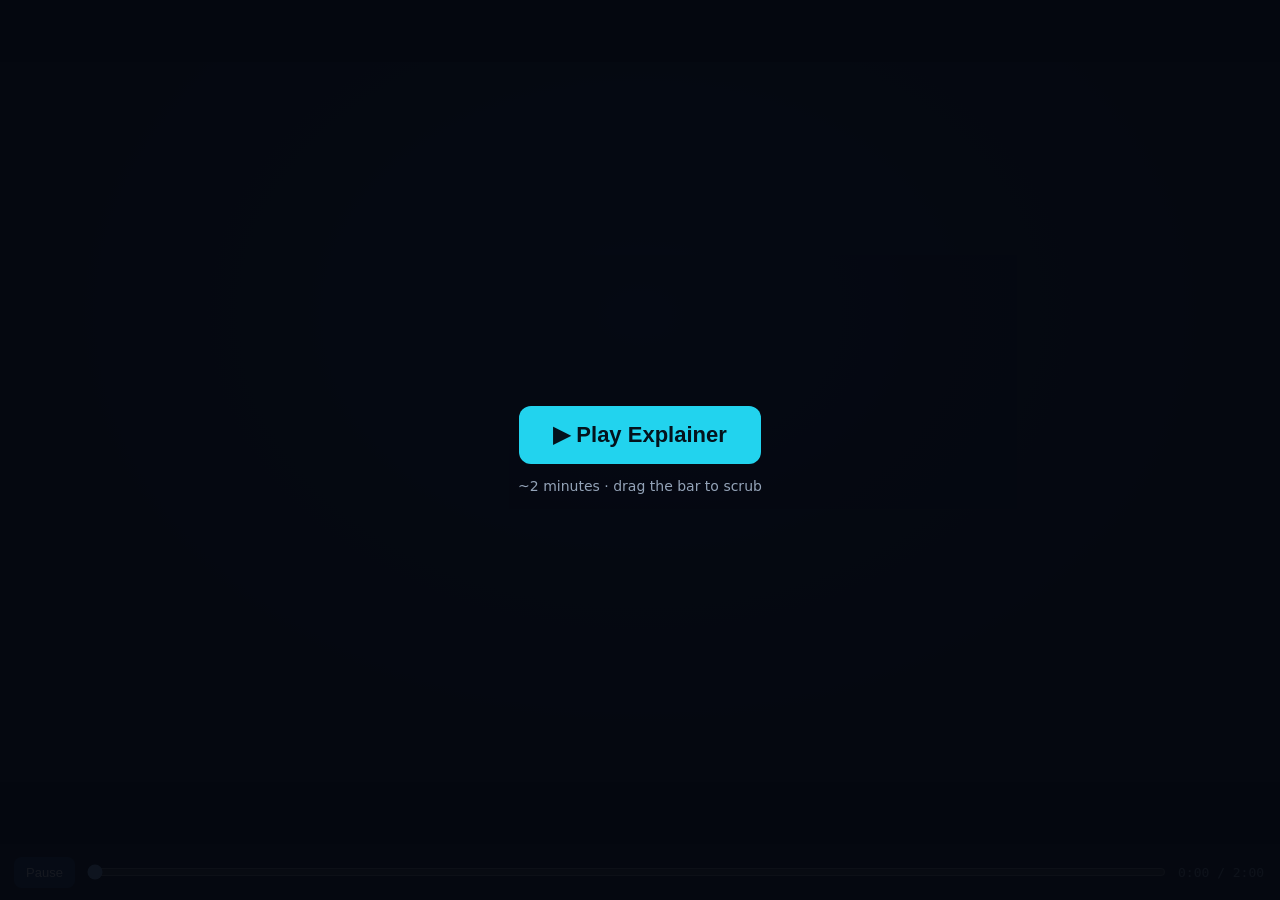
<file: animations/daily-expense-tracker/index.html>
<!DOCTYPE html><html lang="en"><head><meta charset="utf-8"><meta name="viewport" content="width=device-width,initial-scale=1,viewport-fit=cover"><title>Daily Expense Tracker System – Animated Explainer</title>
<script src="gsap.min.js"></script>
<style>
:root{color-scheme:dark}
html,body{height:100%;margin:0;background:#04070d;font-family:Inter,system-ui,-apple-system,Segoe UI,sans-serif;color:#fff;overflow:hidden}
#w{position:absolute;inset:0 0 56px 0;display:flex;align-items:center;justify-content:center;padding-top:env(safe-area-inset-top,0px)}
#st{width:1920px;height:1080px;flex:none;position:relative;overflow:hidden;background:radial-gradient(ellipse at 50% 35%,#14234a,#0a1020 70%)}
svg.s{position:absolute;inset:0;width:1920px;height:1080px;opacity:0}
.fl{stroke-dasharray:10 10;animation:mv 1s linear infinite}@keyframes mv{to{stroke-dashoffset:-20}}
#cap{position:absolute;left:0;right:0;top:20px;text-align:center;font-size:26px;font-weight:500;color:#94a3b8;letter-spacing:.3px}
#bar{position:fixed;left:0;right:0;bottom:0;height:56px;padding-bottom:env(safe-area-inset-bottom,0px);display:flex;gap:10px;align-items:center;background:#0b1220;padding:0 14px;box-sizing:border-box}
#bar button{background:#1e3a6e;color:#fff;border:0;border-radius:8px;padding:8px 12px;font-size:13px;cursor:pointer}
#bar input{flex:1;min-width:60px}#tm{font:13px ui-monospace,monospace;color:#94a3b8;min-width:88px}
#go{position:fixed;inset:0;background:#05080fee;display:flex;align-items:center;justify-content:center;flex-direction:column;gap:14px;z-index:9;text-align:center;padding:20px}
#go button{font-size:22px;padding:16px 34px;border-radius:12px;border:0;background:#22d3ee;color:#04121c;font-weight:700;cursor:pointer}
#go p{color:#94a3b8;margin:0;font-size:14px}
</style></head><body>
<svg width="0" height="0" style="position:absolute"><defs><filter id="gl" x="-100%" y="-100%" width="300%" height="300%"><feGaussianBlur stdDeviation="7" result="b"/><feMerge><feMergeNode in="b"/><feMergeNode in="SourceGraphic"/></feMerge></filter></defs></svg>
<div id="w"><div id="st"><div id="cap"></div></div></div>
<div id="bar"><button id="pp">Pause</button><input type="range" id="sl" min="0" max="1000" value="0"><span id="tm">0:00 / 2:00</span></div>
<div id="go"><button>▶ Play Explainer</button><p>~2 minutes · drag the bar to scrub</p></div>
<script>
const $=s=>document.querySelector(s);
const tx=(x,y,t,o={})=>`<text x="${x}" y="${y}" font-size="${o.s||30}" fill="${o.c||'#fff'}" text-anchor="${o.a||'middle'}" font-weight="${o.w||700}"${o.m?' font-family="ui-monospace,Menlo,Consolas,monospace"':''}${o.id?` id="${o.id}"`:''}${o.o!=null?` opacity="${o.o}"`:''}>${t}</text>`;
const rc=(x,y,w,h,f,s,o={})=>`<rect x="${x}" y="${y}" width="${w}" height="${h}" rx="${o.r??10}" fill="${f}"${s?` stroke="${s}" stroke-width="${o.sw||2}"`:''}${o.id?` id="${o.id}"`:''}${o.o!=null?` opacity="${o.o}"`:''}/>`;
const el=(sid,h)=>{const s=$('#'+sid);s.insertAdjacentHTML('beforeend',h);return s.lastElementChild};
const tl=gsap.timeline({paused:true,onUpdate:upd});
/* audio removed */
function bp(){}
/* helpers */
function pk(sid,pts,t,d,col,lab=''){const g=el(sid,`<g opacity="0"><circle r="13" fill="${col}" filter="url(#gl)"/>${lab?tx(0,-24,lab,{s:18,c:col,m:1}):''}</g>`),n=pts.length-1;tl.set(g,{opacity:1,x:pts[0][0],y:pts[0][1]},t).call(bp,[900,.07,'sine',.05,1700],null,t);for(let i=1;i<=n;i++)tl.to(g,{x:pts[i][0],y:pts[i][1],duration:d/n,ease:'power1.inOut'},t+d/n*(i-1));tl.to(g,{opacity:0,duration:.2},t+d)}
const typ=(id,s,t,d)=>{const o={n:0},e=$('#'+id);tl.to(o,{n:s.length,duration:d,ease:'none',onUpdate:()=>e.textContent=s.slice(0,Math.round(o.n))},t)};
const cnt=(id,a,b,t,d)=>{const o={n:a},e=$('#'+id);tl.to(o,{n:b,duration:d,ease:'power2.out',onUpdate:()=>e.textContent=Math.round(o.n).toLocaleString('en-IN')},t)};
const clk=(s,t)=>tl.to(s,{opacity:.45,duration:.12,yoyo:true,repeat:1},t).call(bp,[500,.05,'square',.04],null,t);
const sw=(a,b,t)=>tl.to(a,{opacity:0,duration:.4},t).to(b,{opacity:1,duration:.4},t);
const hd=(sid,t1,t,sub='')=>`${tx(960,72,t1,{s:46,id:sid+'h'})}${sub?tx(960,106,sub,{s:22,c:'#94a3b8',w:500,id:sid+'s'}):''}`;
const toast=(id,msg,c='#16a34a')=>`<g id="${id}" opacity="0">${rc(640,60,420,56,c,0,{r:10})}${tx(850,96,msg,{s:20})}</g>`;
/* app mockups (coordinates inside 1100x550 browser area) */
const win=(id,inner)=>`<g id="${id}"><g transform="translate(410,120)">${rc(0,0,1100,590,'#0b1224','#475569',{r:16,sw:3})}${rc(0,0,1100,40,'#1e293b',0,{r:16})}${['#ef4444','#eab308','#22c55e'].map((c,i)=>`<circle cx="${24+i*22}" cy="20" r="6" fill="${c}"/>`).join('')}${rc(120,8,400,24,'#0f172a',0,{r:12})}${tx(136,26,'localhost',{s:13,a:'start',c:'#94a3b8',m:1})}<g transform="translate(0,40)">${inner}</g></g></g>`;
const MENU=['Dashboard','Expenses','Manage List','lending','Manage lending','Analytics','Report','Setting'];
const shell=(a,title,body)=>`${rc(200,0,900,550,'#f4f4f4',0,{r:0})}${rc(0,0,200,550,'#0b2559',0,{r:0})}${tx(20,34,'Expenditure',{s:22,a:'start'})}${MENU.map((m,i)=>(m==a?rc(0,56+i*40,200,40,'#071a40',0,{r:0}):'')+tx(52,82+i*40,m,{s:14,a:'start',c:'#e2e8f0',w:500})).join('')}${rc(200,0,900,50,'#fff','#e5e7eb',{r:0})}${tx(224,32,title,{s:20,a:'start',c:'#1f2937'})}${rc(990,8,96,34,'#f3f4f6',0,{r:8})}${tx(1038,31,'User',{s:14,c:'#374151',w:500})}<g transform="translate(200,50)">${body}</g>`;
const pg_=(id,inner,vis=1)=>`<g id="${id}" opacity="${vis}">${inner}</g>`;
const fl=(x,y,w,l,id,h=34,v='')=>tx(x,y,l,{s:13,a:'start',c:'#111'})+rc(x,y+8,w,h,'#fff','#ced4da',{r:4})+tx(x+10,y+31,v,{s:14,a:'start',c:'#111',w:500,id});
const dashB=id=>[['Today Expense','0','#3b82f6'],['Yesterday Expense','0','#22c55e'],['Last 30 day Expense','8,200','#f59e0b'],['Total Expense','12,450','#ef4444']].map((a,i)=>rc(14+i*220,14,205,80,'#fff','#e5e7eb',{r:8})+tx(26+i*220,40,a[0],{s:13,a:'start',c:'#374151',w:500})+tx(26+i*220,76,a[1],{s:28,a:'start',c:'#111',id:id+i})+`<circle cx="${180+i*220}" cy="54" r="18" fill="${a[2]}" opacity=".3"/>`).join('')+rc(14,110,876,376,'#fff','#e5e7eb',{r:8})+tx(28,142,'Expense Chart',{s:18,a:'start',c:'#111'})+[15510,13850,8400,5000,20400].map((v,i)=>`<rect class="${id}b" x="${50+i*170}" y="${450-v*.0125}" width="130" height="${v*.0125}" fill="${['#fda4af','#93c5fd','#fde68a','#99f6e4','#c4b5fd'][i]}"/>`+tx(115+i*170,472,'2026-11-'+(11+i),{s:11,c:'#6b7280',w:400})).join('');
const formB=(title,fs,id,btn,extra='')=>{let y=70;return rc(14,10,876,470,'#fff','#e5e7eb',{r:6})+tx(30,44,title,{s:20,a:'start',c:'#111'})+extra+fs.map((f,i)=>{const r=fl(30,y,846,f[0],id+i,f[1]||34,f[2]||'');y+=(f[1]||34)+34;return r}).join('')+rc(30,y,btn.length*10+40,38,'#007bff',0,{r:5,id:id+'btn'})+tx(50,y+25,btn,{s:15,a:'start',w:500})};
const tabB=(title,hd_,rows,id,pill)=>rc(14,10,876,470,'#fff','#e5e7eb',{r:6})+tx(30,44,title,{s:20,a:'start',c:'#111'})+rc(24,62,856,34,'#f3f4f6','#dee2e6',{r:0})+hd_.map(c=>tx(c[1],85,c[0],{s:12,a:'start',c:'#111',w:800})).join('')+rows.map((r,i)=>`<g id="${id}${i}">${rc(24,96+i*46,856,46,i%2?'#fff':'#f9fafb','#e5e7eb',{r:0})}${tx(34,125+i*46,i+1,{s:14,a:'start',c:'#111',w:400})}${r.map((c,j)=>(pill&&j==0?rc(hd_[j+1][1]-10,108+i*46,c.length*9+22,22,'#dc3545',0,{r:4})+tx(hd_[j+1][1],124+i*46,c,{s:12,a:'start',w:800}):tx(hd_[j+1][1],125+i*46,c,{s:14,a:'start',c:'#111',w:400}))).join('')}${pill?rc(770,106+i*46,70,26,'#6c757d',0,{r:4})+tx(782,124+i*46,'Action ▾',{s:12,a:'start',w:500}):''}</g>`).join('');
const EX=[['Food','850','Monthly grocery shopping','2026-11-15'],['Petrol','500','petrol','2026-11-14'],['Entertainment','300','movie','2026-11-13'],['Games','1,200','PS5','2026-11-12'],['Rent','20,000','rent','2026-11-10']];
const EH=[['#',34],['CATEGORY',70],['EXPENSE COST',220],['DESCRIPTION',350],['EXPENSE DATE',600],['ACTION',770]];
const PIE=[['Electricity','#ff6384',3.97,'2523'],['Entertainment','#5ec8f2',22.84,'14507'],['Games','#ffce56',9.42,'5980'],['Petrol','#9b59b6',.79,'500'],['Rent','#2f80ed',62.98,'40000']];
const pieB=()=>{let c=0;return rc(14,10,876,470,'#fff','#e5e7eb',{r:6})+tx(30,44,'Analytics',{s:20,a:'start',c:'#111'})+PIE.map(p=>{const s=`<circle class="pie" cx="300" cy="270" r="95" fill="none" stroke="${p[1]}" stroke-width="190" pathLength="100" stroke-dasharray="${p[2]} ${100-p[2]}" stroke-dashoffset="${-c}" transform="rotate(-90 300 270)"/>`;c+=p[2];return s}).join('')+PIE.map((p,i)=>`<g class="lg">${rc(560,150+i*34,14,14,p[1],0,{r:2})}${tx(582,163+i*34,`${p[0]} : ${p[2]}% ~ Rs ${p[3]}`,{s:15,a:'start',c:'#374151',w:500})}</g>`).join('')+`<g id="hi" opacity="0">${rc(560,340,300,44,'#fee2e2','#dc3545',{r:8})}${tx(710,368,'HIGHEST: Rent · 62.98%',{s:16,c:'#b91c1c'})}</g>`};
const strip=()=>`<g>${rc(180,825,300,110,'#0f1b36','#3b82f6',{r:16,sw:3})}${tx(330,873,'BROWSER',{s:28})}${tx(330,908,'HTML · CSS · JavaScript',{s:17,c:'#94a3b8',w:500})}${rc(810,825,300,110,'#0f1b36','#22d3ee',{r:16,sw:3})}${tx(960,873,'APACHE + PHP',{s:28})}${tx(960,908,'validation · sessions · SQL',{s:17,c:'#94a3b8',w:500})}<ellipse cx="1590" cy="842" rx="125" ry="22" fill="#2a1508" stroke="#f97316" stroke-width="3"/><path d="M1465 842V918A125 22 0 0 0 1715 918V842" fill="#1a1006" stroke="#f97316" stroke-width="3"/><ellipse cx="1590" cy="842" rx="125" ry="22" fill="#3b1d0a" stroke="#f97316" stroke-width="3"/>${tx(1590,892,'MYSQL',{s:28,c:'#fdba74'})}${tx(1590,922,'database',{s:16,c:'#94a3b8',w:500})}<line class="fl" x1="480" y1="865" x2="810" y2="865" stroke="#3b82f6" stroke-width="4"/><line class="fl" x1="1110" y1="865" x2="1465" y2="865" stroke="#f97316" stroke-width="4"/><line class="fl" x1="480" y1="905" x2="810" y2="905" stroke="#22c55e" stroke-width="3" opacity=".6"/><line class="fl" x1="1110" y1="905" x2="1465" y2="905" stroke="#22c55e" stroke-width="3" opacity=".6"/>${rc(240,985,1440,50,'#0b1730','#27407a',{r:12})}</g>`;
let FID=0;
function flow(sid,t,o){const k=o.k||1,a=x=>t+x*k,n='f'+(++FID),rw=o.rows||['1 · Asha · …','2 · Ravi · …'];
el(sid,`<g id="${n}t" opacity="0">${tx(1590,716,'MySQL table: '+o.tbl,{s:13,c:'#94a3b8',m:1})}${[rw[0],rw[1],o.row].map((r,i)=>`<g id="${n}r${i}">${rc(1455,722+i*26,270,24,'#13213f','#27407a',{r:5})}${tx(1465,739+i*26,r,{s:13,a:'start',c:'#cbd5e1',m:1})}</g>`).join('')}</g>`);
const cd=[[o.req,'#60a5fa',0,3.4],[o.sql,'#fb923c',3.4,5.6],[o.res,'#4ade80',5.6,7.6]];
cd.forEach((c,i)=>{el(sid,`<g id="${n}c${i}" opacity="0">${tx(960,1020,c[0],{s:21,c:c[1],m:1})}</g>`);tl.to(`#${n}c${i}`,{opacity:1,duration:.2},a(c[2])).to(`#${n}c${i}`,{opacity:0,duration:.2},a(c[3]))});
const st=o.st,d=1.9/st.length;st.forEach((s,i)=>{el(sid,`<g id="${n}s${i}" opacity="0">${tx(960,806,'⚙ '+s,{s:22,c:'#22d3ee'})}</g>`);tl.to(`#${n}s${i}`,{opacity:1,duration:.15},a(1.6+i*d)).to(`#${n}s${i}`,{opacity:0,duration:.15},a(1.6+(i+1)*d-.05))});
tl.to(`#${n}t`,{opacity:1,duration:.4},a(0)).to(`#${n}t`,{opacity:0,duration:.4},a(7.6));
pk(sid,[[480,865],[810,865]],a(0),1.6*k,'#3b82f6','HTTP');pk(sid,[[1110,865],[1460,865]],a(3.6),1.2*k,'#f97316','SQL');
const r2=`#${n}r2`;if(o.op=='INSERT')tl.fromTo(r2,{opacity:0},{opacity:1,duration:.5},a(4.8));else if(o.op=='UPDATE')tl.fromTo(r2+' rect',{fill:'#13213f'},{fill:'#0e7490',duration:.4,yoyo:true,repeat:1},a(4.8));else if(o.op=='DELETE')tl.to(r2+' rect',{fill:'#7f1d1d',duration:.3},a(4.8)).to(r2,{opacity:0,x:60,duration:.5},a(5.2));else tl.fromTo(`#${n}t rect`,{fill:'#13213f'},{fill:'#1e40af',duration:.3,yoyo:true,repeat:1},a(4.8));
pk(sid,[[1460,905],[1110,905],[810,905],[480,905]],a(5.6),2*k,'#22c55e','200 OK');tl.call(bp,[2000,.2,'square',.05],null,a(7.6))}
const T=[0,8,18,30,40,55,65,75,88,98,105,115,120],S={};
const CAP=[[0,'Receipts, bills, shopping, loans to friends — where does all the money go?'],[4,'The Daily Expense Tracker turns the chaos into one dashboard.'],[8.5,'Three layers: the browser, a PHP backend on Apache, and a MySQL database.'],[13,'The browser never talks to MySQL directly — PHP is always the intermediary.'],[18.5,'A new user fills in the signup form.'],[21.7,'POST request → PHP validates → MySQL stores the new user.'],[26,'Login: PHP checks the credentials in MySQL and starts a session.'],[30.5,'The dashboard shows data that PHP retrieved from MySQL.'],[35.3,'Page load: browser → PHP → SELECT query → MySQL → HTML response.'],[40.5,'Add Expense: date, category, cost and description.'],[45,'Browser → Apache → PHP: validate, verify session, build the SQL INSERT.'],[49,'MySQL stores the record, returns the result; PHP replies; the browser updates.'],[55.5,'Manage List: every expense can be edited or deleted.'],[57,'Edit sends an UPDATE query through PHP.'],[61,'Delete asks for confirmation, then runs a DELETE query.'],[65.5,'Lending is a separate module — money you lend, not money you spend.'],[75.5,'Analytics: spending by category, built from the stored records.'],[80,'MySQL → PHP data retrieval → processing → dashboard charts.'],[88.5,'Reports are generated from the same database records.'],[98.5,'Settings: the signed-in user’s own profile information.'],[105.5,'The complete architecture: request forward, response back.'],[115.5,'Take control of your money.']];
/* ---- scenes ---- */
const itm=[...Array(14)].map((_,i)=>{const x=480+(i*163)%960,y=650+(i*47)%110,r=(i*37)%40-20,k=i%4;return `<g class="it" transform="translate(${x},${y}) rotate(${r})">${k==0?rc(-35,-45,70,90,'#f8fafc','#94a3b8',{r:4})+'<path d="M-22-22H22M-22-8H10" stroke="#94a3b8" stroke-width="3"/>':k==1?rc(-50,-24,100,48,'#16a34a','#86efac',{r:4})+'<circle r="12" fill="#86efac"/>':k==2?'<path d="M-30-30H30L38 40H-38Z" fill="#f97316"/><path d="M-14-30V-44H14V-30" fill="none" stroke="#fdba74" stroke-width="5"/>':'<circle r="26" fill="#fbbf24" stroke="#fde68a" stroke-width="5"/>'}</g>`}).join('');
S[1]=`<rect y="860" width="1920" height="220" fill="#0d1730"/>${rc(560,790,800,40,'#1d2b4d',0,{r:6})}<circle cx="780" cy="570" r="52" fill="#f1c9a5"/>${rc(715,630,130,170,'#3b82f6',0,{r:30})}${rc(1000,690,140,100,'#334155','#64748b',{r:8})}${rc(1012,700,116,24,'#22d3ee',0,{r:3})}${[...Array(12)].map((_,i)=>rc(1014+(i%4)*29,734+Math.floor(i/4)*16,22,11,'#e2e8f0',0,{r:2})).join('')}${itm}
${tx(960,160,'WHERE DOES ALL YOUR MONEY GO?',{s:60,id:'q1'})}${['Shopping','Food bills','Transport','Lending to friends'].map((s,i)=>`<g class="tg">${rc(330+i*320,215,280,46,'#13213f','#27407a',{r:23})}${tx(470+i*320,246,s,{s:22,c:'#67e8f9',w:600})}</g>`).join('')}
<g id="md" opacity="0">${win('m1w',shell('Dashboard','Dashboard',dashB('m1')))}</g>
<g id="tt">${tx(960,500,'DAILY EXPENSE TRACKER SYSTEM',{s:84})}${tx(960,580,'Track.  Manage.  Analyze.  Save.',{s:40,c:'#22d3ee',w:600})}${tx(960,650,'PHP + MySQL based web application',{s:26,c:'#94a3b8',w:500})}</g>`;
S[2]=win('w2',shell('Dashboard','Dashboard',dashB('d2')))+`<g id="stp2">${strip()}</g>${tx(960,610,'LOCAL DEVELOPMENT · XAMPP / APACHE',{s:26,c:'#fbbf24'})}${[[330,'FRONTEND','HTML / CSS / JavaScript','#3b82f6'],[960,'BACKEND','PHP','#22d3ee'],[1590,'DATABASE','MySQL','#f97316']].map(a=>`<g class="ch">${rc(a[0]-150,955,300,0,'none')}${tx(a[0],780,a[1]+' → '+a[2],{s:22,c:a[3]})}</g>`).join('')}${tx(960,1070,'USER INTERFACE  →  PHP BACKEND  →  MYSQL DATABASE',{s:24,c:'#94a3b8',m:1,id:'l2'})}`;
const sf=(i,l,y,pw)=>fl(140,y,380,l,'su'+i,34,'');
S[3]=win('w3',pg_('ps',`${rc(0,0,1100,550,'#fff',0,{r:0})}${tx(330,70,'Sign up',{s:36,c:'#444'})}${['Your Name','Your Email','Mobile Number','Password','Confirm Password'].map((l,i)=>fl(140,110+i*66,380,l,'su'+i)).join('')}${rc(140,450,200,44,'#3b6fd0',0,{r:4,id:'sub'})}${tx(240,478,'CREATE ACCOUNT',{s:14})}<circle cx="820" cy="300" r="110" fill="#fbbf24"/><circle cx="820" cy="300" r="42" fill="#fff"/>${rc(700,160,120,120,'#a5b4fc',0,{r:24})}<circle cx="930" cy="200" r="50" fill="#f43f5e"/>`)+pg_('pl',`${rc(0,0,1100,550,'#fff',0,{r:0})}<circle cx="220" cy="250" r="140" fill="#f4f6fa"/><circle cx="130" cy="180" r="60" fill="#fb7185"/>${rc(230,150,150,240,'#fbbf24',0,{r:18})}${rc(260,200,100,20,'#fff',0,{r:4})}${tx(750,110,'LOGIN',{s:36,c:'#444'})}${fl(560,160,400,'Email address','lg0')}${fl(560,240,400,'Password','lg1')}${rc(560,330,150,44,'#3b6fd0',0,{r:4,id:'lbt'})}${tx(635,358,'LOGIN',{s:14})}`,0)+toast('t3a','USER REGISTERED SUCCESSFULLY')+toast('t3b','LOGIN SUCCESSFUL'))+`<g>${strip()}</g>`;
S[4]=hd('s4','',0)+win('w4',shell('Dashboard','Dashboard',dashB('d4')))+tx(960,72,'YOUR FINANCES. ALL IN ONE PLACE.',{s:46,id:'h4'})+`<g id="stp4" opacity="0">${strip()}</g>`;
S[5]=win('w5',pg_('pd0',shell('Dashboard','Dashboard',dashB('d5')))+pg_('pa',shell('Expenses','Expenditure',formB('Add Expense',[['Date of Expense'],['Category'],['Cost of Item'],['Description',70]],'ae','Add',`${rc(740,22,136,34,'#fff','#dc3545',{r:5})}${tx(808,45,'+ Add Category',{s:12,c:'#dc3545',w:500})}`)),0)+pg_('pd1',shell('Dashboard','Dashboard',dashB('d6')),0)+toast('t5','EXPENSE ADDED SUCCESSFULLY!'))+`<g>${strip()}</g>`;
S[6]=tx(960,72,'COMPLETE CONTROL OVER YOUR EXPENSES.',{s:46,id:'h6'})+win('w6',shell('Manage List','Manage Expense',tabB('Manage Expense',EH,EX,'mr',1))+`<g id="mn" opacity="0">${rc(965,176,90,64,'#fff','#cbd5e1',{r:6})}${tx(985,200,'Edit',{s:14,a:'start',c:'#111',w:500})}${tx(985,228,'Delete',{s:14,a:'start',c:'#dc3545',w:500})}</g><g id="ov" opacity="0">${rc(224,170,52,22,'#f9fafb',0,{r:0})}${tx(236,188,'900',{s:14,a:'start',c:'#111',w:600})}</g><g id="dl" opacity="0">${rc(0,0,1100,550,'#000',0,{r:0,o:.4})}${rc(420,180,360,170,'#fff',0,{r:12})}${tx(600,230,'Delete this expense?',{s:20,c:'#111'})}${rc(450,290,130,40,'#6c757d',0,{r:6})}${tx(515,316,'Cancel',{s:15})}${rc(620,290,130,40,'#dc3545',0,{r:6,id:'dby'})}${tx(685,316,'Delete',{s:15})}</g>`)+`<g>${strip()}</g>`;
S[7]=tx(960,72,'TRACK MONEY YOU LEND.',{s:46,id:'h7'})+tx(960,106,'Lending is its own module — separate from expenses',{s:22,c:'#94a3b8',w:500})+win('w7',pg_('pla',shell('lending','Lending',formB('Add Lending',[['Person Name'],['Amount'],['Date'],['Description',60]],'al','Add')))+pg_('plm',shell('Manage lending','Manage lending',tabB('Manage lending',[['#',34],['PERSON',70],['AMOUNT',250],['DESCRIPTION',400],['DATE',650]],[['Rahul','2,000','Personal loan','2026-11-15']],'lr',0)),0))+`<g>${strip()}</g>`;
S[8]=tx(960,72,'UNDERSTAND YOUR SPENDING HABITS.',{s:46,id:'h8'})+win('w8',shell('Analytics','Expenditure',pieB()))+[['MYSQL DATABASE','#f97316'],['PHP DATA RETRIEVAL','#22d3ee'],['ANALYTICS PROCESSING','#a78bfa'],['DASHBOARD CHARTS','#22c55e']].map((a,i)=>`<g class="cn">${rc(150+i*410,825,340,100,'#0f1b36',a[1],{r:16,sw:3})}${tx(320+i*410,884,a[0],{s:22})}</g>${i<3?`<line class="fl cn" x1="${490+i*410}" y1="875" x2="${560+i*410}" y2="875" stroke="#22d3ee" stroke-width="4"/>`:''}`).join('');
S[9]=tx(960,72,'YOUR FINANCIAL RECORDS, ORGANIZED AND ACCESSIBLE.',{s:44,id:'h9'})+win('w9',shell('Report','Report',tabB('Report',[['#',34],['CATEGORY',70],['COST',220],['DESCRIPTION',350],['DATE',600]],EX.map(r=>r.slice(0,4)),'rp',0)+`${tx(40,456,'Total expenditure: ₹22,850   ·   Lending: Rahul ₹2,000',{s:16,a:'start',c:'#111',w:700})}`))+`<g id="dc" opacity="0">${rc(1560,130,300,460,'#fff','#cbd5e1',{r:8})}${tx(1580,170,'FINANCIAL REPORT',{s:16,a:'start',c:'#111'})}${[...Array(9)].map((_,i)=>rc(1580,190+i*30,i%3==0?240:200,10,'#cbd5e1',0,{r:3})).join('')}${tx(1580,490,'Total  ₹22,850',{s:18,a:'start',c:'#111'})}${tx(1580,520,'Lending  ₹2,000',{s:18,a:'start',c:'#111'})}</g>`+`<g>${strip()}</g>`;
S[10]=tx(960,72,'USER PROFILE & ACCOUNT SETTINGS',{s:46,id:'h10'})+tx(960,106,'Records are stored per user account',{s:22,c:'#94a3b8',w:500})+win('w10',shell('Setting','Setting',rc(14,10,876,470,'#fff','#e5e7eb',{r:6})+tx(30,44,'Profile',{s:20,a:'start',c:'#111'})+'<circle cx="90" cy="130" r="40" fill="#b45309"/>'+fl(180,100,420,'Name','pf0',34,'Prakash Musmade')+fl(180,168,420,'Email','pf1',34,'user@gmail.com')+fl(180,236,420,'Mobile Number','pf2',34,'••••••••••')));
const MOD=['Signup & Login','User Dashboard','Add Expenses','Manage Expenses','Add Lending','Manage Lending','Analytics','Reports','Settings'];
const N7=[[200,230,'USER','','#94a3b8'],[640,230,'WEB BROWSER','HTML / CSS / JavaScript','#3b82f6'],[1130,230,'PHP BACKEND','Validation + Session Mgmt','#22d3ee'],[1640,230,'MYSQL DATABASE','user-specific records','#f97316'],[640,470,'UPDATED DASHBOARD','','#22c55e']];
S[11]=tx(960,80,'COMPLETE SYSTEM ARCHITECTURE',{s:40,c:'#64748b',m:1})+N7.map((n,i)=>`<g class="n7">${rc(n[0]-150,n[1]-50,300,100,'#0f1b36',n[4],{r:16,sw:3})}${tx(n[0],n[1]+(n[3]?-4:10),n[2],{s:22})}${n[3]?tx(n[0],n[1]+26,n[3],{s:15,c:'#94a3b8',w:500}):''}</g>`).join('')+`<g class="n7"><line class="fl" x1="350" y1="230" x2="490" y2="230" stroke="#94a3b8" stroke-width="4"/><line class="fl" x1="790" y1="215" x2="980" y2="215" stroke="#3b82f6" stroke-width="4"/>${tx(885,190,'HTTP REQUEST',{s:16,c:'#60a5fa',m:1})}<line class="fl" x1="1280" y1="215" x2="1490" y2="215" stroke="#f97316" stroke-width="4"/>${tx(1385,190,'SQL QUERY',{s:16,c:'#fb923c',m:1})}<path class="fl" d="M1640 280V340H640V420" fill="none" stroke="#22c55e" stroke-width="4"/>${tx(1130,330,'RESULT → HTTP RESPONSE → BROWSER',{s:16,c:'#4ade80',m:1})}<path class="fl" d="M1130 280V590" fill="none" stroke="#475569" stroke-width="3"/></g>${tx(960,600,'APPLICATION MODULES (served by PHP)',{s:20,c:'#94a3b8',m:1})}${MOD.map((m,i)=>{const r=i<5?0:1,c=r?385+(i-5)*310:230+i*310;return `<g class="md">${rc(c-135,630+r*80,270,56,'#13213f','#27407a',{r:14})}${tx(c,666+r*80,m,{s:20,c:'#e2e8f0',w:600})}</g>`}).join('')}`;
S[12]=win('w12',shell('Dashboard','Dashboard',dashB('d12')))+['₹850 · Food','Rent 62.98%','Rahul · ₹2,000','Petrol ₹500','Total ₹13,300','Entertainment ₹300','Today ₹850','Games ₹1,200'].map((s,i)=>`<g class="fc" transform="translate(${[260,1500,200,1560,420,1380,150,1640][i]},${[220,200,560,520,820,840,820,840][i]})">${rc(-110,-30,220,60,'#13213f',['#22c55e','#3b82f6','#a78bfa','#f97316','#22d3ee','#ef4444','#22c55e','#fbbf24'][i],{r:14,sw:2})}${tx(0,8,s,{s:22})}</g>`).join('')+`<g id="fe">${tx(960,850,'TAKE CONTROL OF YOUR MONEY.',{s:64})}</g><g id="ff">${tx(960,940,'DAILY EXPENSE TRACKER SYSTEM',{s:44,c:'#22d3ee'})}${tx(960,990,'Powered by PHP | MySQL | HTML | CSS | JavaScript',{s:26,c:'#94a3b8',w:500})}</g>`;
for(let i=1;i<=12;i++)$('#cap').insertAdjacentHTML('beforebegin',`<svg class="s" id="s${i}" viewBox="0 0 1920 1080">${S[i]}</svg>`);
/* ---- timeline ---- */
for(let i=1;i<=12;i++){const a=T[i-1],b=T[i],s='#s'+i;tl.fromTo(s,{opacity:0,scale:1.03,transformOrigin:'50% 50%'},{opacity:1,scale:1,duration:.7,ease:'power2.out'},a).call(bp,[200,.5,'sawtooth',.025,1400],null,a);if(i<12)tl.to(s,{opacity:0,duration:.6},b-.6);else tl.to(s,{opacity:0,duration:1.5},b-1.5)}
const rv=(s,t,d=.6,v={y:30})=>tl.from(s,{opacity:0,...v,duration:d,ease:'power3.out'},t);
/* 1 */
tl.from('.it',{y:-500,opacity:0,stagger:.12,duration:.7,ease:'bounce.out'},.5).from('#q1',{opacity:0,y:20,duration:.8},.6).from('.tg',{opacity:0,y:20,stagger:.5,duration:.4},1.2).to('.tg,#q1',{opacity:0,duration:.4},3.1).to('.it',{x:960,y:540,scale:.2,opacity:0,duration:1,stagger:.04},3.2);
gsap.set('#m1w',{scale:.8,svgOrigin:'960 415'});tl.to('#md',{opacity:1,duration:.8},4).to('#md',{opacity:.12,duration:.6},4.9).from('#tt',{opacity:0,scale:.92,svgOrigin:'960 500',duration:1.1,ease:'power3.out'},5).call(bp,[660,.5,'sine',.06,990],null,5);
/* 2 */
gsap.set('#w2',{scale:.62,svgOrigin:'960 120'});rv('#w2',8.6,.8,{y:40});rv('#stp2',9.8,.8);rv('.ch',11,.5,{y:15});rv('#l2',12.5,.6);
pk('s2',[[480,865],[810,865],[1110,865],[1460,865]],13,2.5,'#3b82f6','request');pk('s2',[[1460,905],[1110,905],[810,905],[480,905]],15.5,2.2,'#22c55e','response');
/* 3 */
typ('su0','Prakash Musmade',18.6,1.1);typ('su1','user@gmail.com',19.8,.9);typ('su2','98XXXXXXXX',20.8,.5);typ('su3','••••••••',21.3,.3);typ('su4','••••••••',21.6,.3);clk('#sub',22);
flow('s3',22.2,{k:.5,req:'POST /signup.php',sql:"INSERT INTO users (name, email, mobile, password) VALUES (…);",res:'200 OK · USER REGISTERED SUCCESSFULLY',st:['Validate input → Prepare query'],op:'INSERT',tbl:'users',row:'3 · Prakash Musmade · user@gmail.com'});
tl.to('#t3a',{opacity:1,duration:.3},25.9).to('#t3a',{opacity:0,duration:.3},27.4);sw('#ps','#pl',26.2);
typ('lg0','user@gmail.com',26.7,.6);typ('lg1','••••••••',27.3,.4);clk('#lbt',27.8);
flow('s3',28,{k:.27,req:'POST /login.php',sql:'SELECT * FROM users WHERE email = ?;',res:'200 OK · LOGIN SUCCESSFUL · session created',st:['Check credentials → Create session'],op:'SELECT',tbl:'users',row:'3 · Prakash Musmade · user@gmail.com'});
tl.to('#t3b',{opacity:1,duration:.3},29.9);
/* 4 */
gsap.set('#h4',{opacity:0});tl.from('#w4',{opacity:0,duration:.6},30.4).to('#w4',{scale:1.35,svgOrigin:'960 415',duration:2.2,ease:'power2.inOut'},31);
cnt('d40',0,0,32,.1);cnt('d42',0,8200,32.2,1.8);cnt('d43',0,12450,32.2,2);tl.from('.d4b',{attr:{height:0,y:450},stagger:.15,duration:.6},32.4).to('#h4',{opacity:1,duration:.6},33.6).to('#w4',{scale:1,duration:1.2,ease:'power2.inOut'},35);
tl.from('#stp4',{opacity:0,duration:.5},35.2);tl.set('#stp4',{opacity:1},35.2);
flow('s4',35.5,{k:.5,req:'GET /dashboard.php',sql:'SELECT … FROM expenses WHERE user_id = ?;',res:'200 OK · HTML with expense totals',st:['Verify session → Prepare query'],op:'SELECT',tbl:'expenses',row:'3 · Rent · 20000'});
/* 5 */
sw('#pd0','#pa',41);typ('ae0','15/11/2026',41.5,.6);typ('ae1','Food',42.2,.4);typ('ae2','850',42.7,.4);typ('ae3','Monthly grocery shopping',43.2,1.3);clk('#aebtn',44.8);
flow('s5',45,{req:'POST /add-expense.php',sql:'INSERT INTO expenses (user_id, category, cost, date, description) VALUES (…);',res:'200 OK · EXPENSE ADDED SUCCESSFULLY!',st:['Validate form data','Verify user session','Prepare SQL query'],op:'INSERT',tbl:'expenses',row:'3 · Food · 850'});
sw('#pa','#pd1',52.6);tl.to('#t5',{opacity:1,duration:.3},52.8).to('#t5',{opacity:0,duration:.3},54.4).call(bp,[2400,.3,'square',.05],null,52.8);cnt('d63',12450,13300,52.9,1.3);cnt('d60',0,850,52.9,1.3);
/* 6 */
tl.from('#w6',{opacity:0,y:30,duration:.6},55.3).to('#mr0 rect:first-child',{fill:'#dbeafe',duration:.3},55.9).to('#mn',{opacity:1,duration:.3},56.2).to('#mn',{opacity:0,duration:.2},57);clk('#mn',56.8);
flow('s6',57,{k:.42,req:'POST /edit-expense.php',sql:'UPDATE expenses SET cost = 900 WHERE id = ?;',res:'200 OK · expense updated',st:['Validate → Update'],op:'UPDATE',tbl:'expenses',row:'3 · Food · 900'});
tl.to('#ov',{opacity:1,duration:.4},60.2).to('#dl',{opacity:1,duration:.3},60.6);clk('#dby',61.6);tl.to('#dl',{opacity:0,duration:.3},61.8);
flow('s6',61.9,{k:.4,req:'POST /delete-expense.php',sql:'DELETE FROM expenses WHERE id = ?;',res:'200 OK · record deleted',st:['Confirm → Delete'],op:'DELETE',tbl:'expenses',row:'3 · Food · 900'});
tl.to('#mr0',{opacity:0,x:-40,duration:.5},64.8);
/* 7 */
typ('al0','Rahul',65.8,.4);typ('al1','2,000',66.3,.4);typ('al2','15/11/2026',66.8,.5);typ('al3','Personal loan',67.4,.6);clk('#albtn',68.2);
flow('s7',68.4,{k:.5,req:'POST /add-lending.php',sql:'INSERT INTO lending (user_id, person, amount, date, description) VALUES (…);',res:'200 OK · lending record saved',st:['Validate → Insert'],op:'INSERT',tbl:'lending',row:'3 · Rahul · 2000'});
sw('#pla','#plm',72.3);tl.from('#lr0',{opacity:0,duration:.5},72.8).to('#lr0 rect:first-child',{fill:'#dcfce7',duration:.5},72.8);
/* 8 */
tl.from('#w8',{opacity:0,duration:.6},75.4).from('.pie',{attr:{'stroke-dasharray':'0 100'},duration:.9,stagger:.45},76.2).from('.lg',{opacity:0,x:20,stagger:.2,duration:.4},77.5).to('#hi',{opacity:1,duration:.5},79).from('.cn',{opacity:0,y:20,stagger:.25,duration:.5},79.5);
[[320,730],[730,1140],[1140,1550]].forEach((p,i)=>pk('s8',[[p[0]+170,875],[p[1]-170+410-410+0,875]].map((q,j)=>j?[q[0]-0+0,875]:q).slice(0,1).concat([[p[1]-170+170,875]]),81+i*1.6,1.2,['#f97316','#22d3ee','#22c55e'][i]));
/* 9 */
tl.from('#w9',{opacity:0,duration:.6},88.4);flow('s9',89,{k:.5,req:'GET /report.php',sql:'SELECT … FROM expenses, lending WHERE user_id = ?;',res:'200 OK · report data',st:['Verify session → Query'],op:'SELECT',tbl:'expenses',row:'3 · Food · 850'});
tl.from('[id^=rp]',{opacity:0,y:12,stagger:.15,duration:.4},92.8).to('#dc',{opacity:1,x:0,duration:.8},94.5).from('#dc',{x:80,duration:.8},94.5);
/* 10 */
tl.from('#w10',{opacity:0,scale:.95,svgOrigin:'960 415',duration:.8},98.6).from('#s10 text',{opacity:0,duration:.6,stagger:.1},100);
/* 11 */
const t7=105;tl.from('.n7',{opacity:0,y:20,stagger:.3,duration:.5},t7+.7).from('.md',{opacity:0,scale:.85,stagger:.12,duration:.4},t7+2.8);
pk('s11',[[200,260],[640,260],[1130,260],[1640,260]],t7+3.5,2.6,'#3b82f6','request');pk('s11',[[1640,310],[1640,340],[640,340],[640,400]],t7+6.3,2.5,'#22c55e','response');
/* 12 */
gsap.set('#w12',{scale:.62,svgOrigin:'960 120'});tl.from('#w12',{opacity:0,y:30,duration:.8},115.4).from('.fc',{opacity:0,scale:.6,stagger:.1,duration:.5},115.6).to('.fc',{y:'+=14',duration:1.4,yoyo:true,repeat:2,ease:'sine.inOut',stagger:.15},116).from('#fe',{opacity:0,y:20,duration:.7},116.4).from('#ff',{opacity:0,duration:.8},117.4);
/* player */
const cap=$('#cap'),sl=$('#sl'),D=tl.duration(),f=t=>Math.floor(t/60)+':'+String(Math.floor(t%60)).padStart(2,'0');let last='';
function upd(){const t=tl.time();let c='';for(const[a,b]of CAP)if(t>=a)c=b;if(c!==last){last=c;cap.textContent=c}sl.value=t/D*1000;$('#tm').textContent=f(t)+' / '+f(D)}
function fit(){$('#st').style.transform=`scale(${Math.min(innerWidth/1920,(innerHeight-56)/1080)})`}addEventListener('resize',fit);fit();
$('#go button').onclick=()=>{$('#go').remove();tl.play()};
$('#pp').onclick=()=>{if(tl.progress()>=1){tl.restart();$('#pp').textContent='Pause'}else if(tl.paused()){tl.play();$('#pp').textContent='Pause'}else{tl.pause();$('#pp').textContent='Play'}};
sl.oninput=()=>{tl.pause();tl.time(sl.value/1000*D);$('#pp').textContent='Play'};
tl.eventCallback('onComplete',()=>{$('#pp').textContent='Replay'});
</script></body></html>
</file>
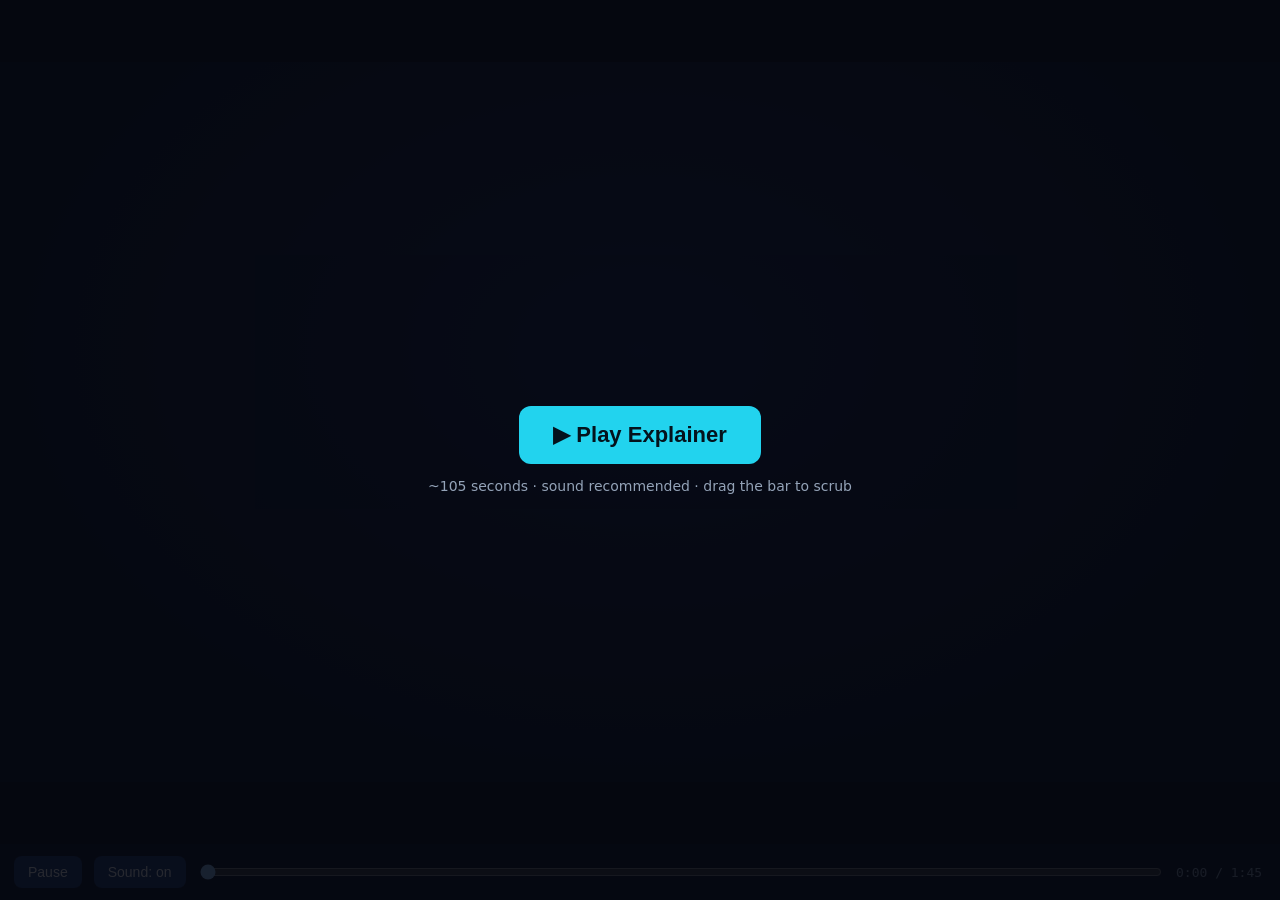
<file: animations/iot-attendance-explainer/index.html>
<!DOCTYPE html><html lang="en"><head><meta charset="utf-8"><meta name="viewport" content="width=device-width,initial-scale=1,viewport-fit=cover"><title>IoT-Based Barcode Attendance System – Explainer</title>
<script src="gsap.min.js"></script>
<style>
:root{color-scheme:dark}
html,body{height:100%;margin:0;background:#04070d;font-family:Inter,system-ui,-apple-system,Segoe UI,sans-serif;color:#fff;overflow:hidden}
#w{position:absolute;inset:0 0 56px 0;display:flex;align-items:center;justify-content:center;padding-top:env(safe-area-inset-top,0px)}
#st{width:1920px;height:1080px;flex:none;position:relative;overflow:hidden;background:radial-gradient(ellipse at 50% 40%,#14234a,#0a1020 70%)}
svg.s{position:absolute;inset:0;width:1920px;height:1080px;opacity:0}
.fl{stroke-dasharray:10 10;animation:mv 1s linear infinite}@keyframes mv{to{stroke-dashoffset:-20}}
#cap{position:absolute;left:0;right:0;bottom:34px;text-align:center;font-size:34px;font-weight:600;color:#e2e8f0;text-shadow:0 2px 12px #000;letter-spacing:.3px}
#bar{position:fixed;left:0;right:0;bottom:0;height:56px;padding-bottom:env(safe-area-inset-bottom,0px);display:flex;gap:12px;align-items:center;background:#0b1220;padding:0 14px;box-sizing:border-box}
#bar button{background:#1e3a6e;color:#fff;border:0;border-radius:8px;padding:8px 14px;font-size:14px;cursor:pointer}
#bar input{flex:1}#tm{font:13px ui-monospace,monospace;color:#94a3b8;min-width:90px}
#go{position:fixed;inset:0;background:#05080fdd;display:flex;align-items:center;justify-content:center;flex-direction:column;gap:14px;z-index:9}
#go button{font-size:22px;padding:16px 34px;border-radius:12px;border:0;background:#22d3ee;color:#04121c;font-weight:700;cursor:pointer}
#go p{color:#94a3b8;margin:0;font-size:14px}
</style></head><body>
<svg width="0" height="0" style="position:absolute"><defs>
<filter id="gl" x="-100%" y="-100%" width="300%" height="300%"><feGaussianBlur stdDeviation="7" result="b"/><feMerge><feMergeNode in="b"/><feMergeNode in="SourceGraphic"/></feMerge></filter>
<marker id="ah" viewBox="0 0 10 10" refX="8" refY="5" markerWidth="8" markerHeight="8" orient="auto"><path d="M0 0L10 5L0 10z" fill="#22d3ee"/></marker></defs></svg>
<div id="w"><div id="st">
<svg class="s" id="s1" viewBox="0 0 1920 1080"></svg><svg class="s" id="s2" viewBox="0 0 1920 1080"></svg><svg class="s" id="s3" viewBox="0 0 1920 1080"></svg><svg class="s" id="s4" viewBox="0 0 1920 1080"></svg><svg class="s" id="s5" viewBox="0 0 1920 1080"></svg><svg class="s" id="s6" viewBox="0 0 1920 1080"></svg><svg class="s" id="s7" viewBox="0 0 1920 1080"></svg><svg class="s" id="s8" viewBox="0 0 1920 1080"></svg>
<div id="cap"></div></div></div>
<div id="bar"><button id="pp">Pause</button><button id="sn">Sound: on</button><input type="range" id="sl" min="0" max="1000" value="0"><span id="tm">0:00 / 1:45</span></div>
<div id="go"><button>▶ Play Explainer</button><p>~105 seconds · sound recommended · drag the bar to scrub</p></div>
<script>
const $=s=>document.querySelector(s),NS='http://www.w3.org/2000/svg',MONO='font-family="ui-monospace,Menlo,Consolas,monospace"';
const tx=(x,y,t,o={})=>`<text x="${x}" y="${y}" font-size="${o.s||36}" fill="${o.c||'#fff'}" text-anchor="${o.a||'middle'}" font-weight="${o.w||700}" ${o.m?MONO:''} ${o.id?`id="${o.id}"`:''} ${o.k?`class="${o.k}"`:''} ${o.o!=null?`opacity="${o.o}"`:''}>${t}</text>`;
const rc=(x,y,w,h,f,s,o={})=>`<rect x="${x}" y="${y}" width="${w}" height="${h}" rx="${o.r??12}" fill="${f}" ${s?`stroke="${s}" stroke-width="${o.sw||2}"`:''} ${o.id?`id="${o.id}"`:''} ${o.k?`class="${o.k}"`:''} ${o.o!=null?`opacity="${o.o}"`:''}/>`;
const el=(sid,h)=>{const s=$('#'+sid);s.insertAdjacentHTML('beforeend',h);return s.lastElementChild};
const tl=gsap.timeline({paused:true,onUpdate:upd});
/* ---------- audio ---------- */
let ac,snd=true,pg;
function initAudio(){if(ac)return;ac=new(window.AudioContext||webkitAudioContext)();pg=ac.createGain();pg.connect(ac.destination);const lp=ac.createBiquadFilter();lp.type='lowpass';lp.frequency.value=500;lp.connect(pg);
[110,165,220,277.2].forEach((f,i)=>{const o=ac.createOscillator(),g=ac.createGain();o.type='triangle';o.frequency.value=f;g.gain.value=.025;const l=ac.createOscillator(),lg=ac.createGain();l.frequency.value=.1+i*.07;lg.gain.value=.015;l.connect(lg).connect(g.gain);o.connect(g).connect(lp);o.start();l.start()});aud()}
function aud(){if(pg)pg.gain.value=(snd&&!tl.paused())?1:0}
function bp(f,d=.12,ty='sine',v=.06,f2){if(!snd||tl.paused()||!ac)return;const t=ac.currentTime,o=ac.createOscillator(),g=ac.createGain();o.type=ty;o.frequency.setValueAtTime(f,t);if(f2)o.frequency.exponentialRampToValueAtTime(f2,t+d);g.gain.setValueAtTime(v,t);g.gain.exponentialRampToValueAtTime(.001,t+d);o.connect(g).connect(ac.destination);o.start();o.stop(t+d)}
/* ---------- helpers ---------- */
function pk(sid,pts,t,d,col='#22d3ee',lab=''){const g=el(sid,`<g opacity="0"><circle r="13" fill="${col}" filter="url(#gl)"/>${lab?tx(0,-26,lab,{s:20,c:col,m:1}):''}</g>`);const n=pts.length-1;tl.set(g,{opacity:1,x:pts[0][0],y:pts[0][1]},t).call(bp,[900,.07,'sine',.05,1700],null,t);for(let i=1;i<=n;i++)tl.to(g,{x:pts[i][0],y:pts[i][1],duration:d/n,ease:'power1.inOut'},t+d/n*(i-1));tl.to(g,{opacity:0,duration:.25},t+d)}
function wf(sid,x,y,rot,t,rep=3){const g=el(sid,`<g transform="translate(${x},${y}) rotate(${rot})">${[34,60,86].map(r=>`<path class="w" opacity="0" d="M${-r*.7} ${-r*.7}A${r} ${r} 0 0 1 ${r*.7} ${-r*.7}" fill="none" stroke="#22d3ee" stroke-width="6" stroke-linecap="round"/>`).join('')}</g>`);tl.fromTo(g.children,{opacity:0},{opacity:1,duration:.35,stagger:.2,repeat:rep,yoyo:true},t)}
function show(sel,t,d=.6,from={y:30}){tl.from(sel,{opacity:0,...from,duration:d,ease:'power3.out'},t)}
const bc=(x,y,h,c)=>{let s='',p=x;for(let i=0;i<40;i++){const b=(i*7%4)+2;if(i%2==0)s+=`<rect x="${p}" y="${y}" width="${b}" height="${h}" fill="${c}"/>`;p+=b+(i%3?1:2)}return s};
const esp=(id,sc=1)=>`<g id="${id}"><g transform="scale(${sc})"><rect x="-150" y="-90" width="300" height="180" rx="14" fill="#0f172a" stroke="#22d3ee" stroke-width="3"/>${rc(-100,-62,140,96,'#1e293b','#475569',{r:6})}${tx(-30,0,'ESP32',{s:30,c:'#e2e8f0',w:800})}${rc(66,-70,64,34,'#334155',0,{r:4})}<path d="M-130-90v-30h90v30" fill="none" stroke="#22d3ee" stroke-width="3"/>${[...Array(8)].map((_,i)=>rc(-132+i*36,76,10,28,'#fbbf24',0,{r:2})).join('')}<circle cx="120" cy="50" r="6" fill="#22d3ee"/></g></g>`;
const phone=(id,inner='')=>`<g id="${id}"><rect x="-80" y="-150" width="160" height="300" rx="26" fill="#0b1224" stroke="#94a3b8" stroke-width="4"/>${rc(-66,-130,132,260,'#13203f',0,{r:14})}${inner}</g>`;
const card=(id)=>`<g id="${id}">${rc(-150,-95,300,190,'#f1f5f9','#94a3b8',{r:14})}${rc(-150,-95,300,36,'#2563eb',0,{r:14})}${tx(-132,-69,'COLLEGE ID CARD',{s:15,a:'start',c:'#fff'})}${rc(-130,-44,70,70,'#cbd5e1',0,{r:6})}${tx(-45,-24,'Prakash Musmade',{s:17,a:'start',c:'#0f172a'})}${bc(-130,36,34,'#0f172a')}${tx(0,86,'23AIFT1121177',{s:15,c:'#0f172a',m:1})}</g>`;
const dash=(i,n0=12)=>`${rc(-228,-138,456,26,'#fff',0,{r:0})}${tx(-214,-121,'ATTENDANCE SYSTEM',{s:11,a:'start',c:'#111',m:1})}${tx(-212,-84,'Live Dashboard · refresh 2s',{s:15,a:'start',c:'#111'})}
${rc(-212,-70,132,50,'#fff','#ddd',{r:8})}${tx(-204,-54,'PRESENT',{s:10,a:'start',c:'#666',m:1})}${tx(-204,-28,n0,{s:22,a:'start',c:'#16a34a',id:i+'n0'})}${tx(-204,-28,n0+1,{s:22,a:'start',c:'#16a34a',id:i+'n1',o:0})}
${rc(-70,-70,132,50,'#fff','#ddd',{r:8})}${tx(-62,-54,'ABSENT',{s:10,a:'start',c:'#666',m:1})}${tx(-62,-28,'31',{s:22,a:'start',c:'#dc2626'})}${rc(72,-70,132,50,'#fff','#ddd',{r:8})}${tx(80,-54,'CLASS AVG',{s:10,a:'start',c:'#666',m:1})}${tx(80,-28,'44%',{s:22,a:'start',c:'#111'})}
${rc(-212,-6,424,50,'#f3f4f6','#ddd',{r:6,id:i+'row'})}${tx(-200,16,'Prakash Musmade',{s:15,a:'start',c:'#111'})}${tx(-200,34,'23AIFT1121177',{s:11,a:'start',c:'#666',m:1})}
${rc(100,8,100,26,'#fecaca',0,{r:13,id:i+'ab'})}${tx(150,27,'ABSENT',{s:13,c:'#b91c1c',id:i+'abt'})}${rc(100,8,100,26,'#bbf7d0',0,{r:13,id:i+'pr',o:0})}${tx(150,27,'PRESENT',{s:13,c:'#15803d',id:i+'prt',o:0})}
${rc(-212,52,424,38,'#fff','#e5e7eb',{r:6})}${tx(-200,76,'Sneha Patil',{s:14,a:'start',c:'#111'})}${rc(100,60,100,22,'#fecaca',0,{r:11})}${tx(150,76,'ABSENT',{s:12,c:'#b91c1c'})}${tx(0,118,'● fetch(\'/data\') every 2 s',{s:12,c:'#0e7490',m:1})}`;
const laptop=(id,inner)=>`<g id="${id}"><rect x="-240" y="-150" width="480" height="300" rx="14" fill="#0b1224" stroke="#94a3b8" stroke-width="5"/><rect x="-228" y="-138" width="456" height="276" rx="6" fill="#efece7"/>${inner}<path d="M-290 160H290L260 190H-260Z" fill="#334155"/></g>`;
const sheetRow=(y,a,b,c,d,f='#fff',tc='#222',id='')=>`<g ${id?`id="${id}"`:''}>${rc(0,y,440,34,f,'#cbd5e1',{r:0})}${tx(8,y+23,a,{s:14,a:'start',c:tc,m:1})}${tx(100,y+23,b,{s:14,a:'start',c:tc})}${tx(240,y+23,c,{s:14,a:'start',c:tc,m:1})}${tx(372,y+23,d,{s:14,a:'start',c:tc,w:800})}</g>`;
const T=[0,8,20,33,48,62,80,95,105],S={};
const CAP=[[0,'Traditional attendance: slow, manual, error-prone'],[3.5,'The paper register becomes a digital interface'],[8.5,'An ESP32 microcontroller is the brain of the system'],[12,'LED and active buzzer give instant physical feedback'],[16,'ESP32 joins the local Wi-Fi and runs a web server'],[20.5,'Step 1 · Student presents the ID card'],[23,'The phone camera detects the barcode'],[28,'Roll number is sent to the ESP32 over Wi-Fi'],[33.5,'Step 1 · ESP32 receives the HTTP request'],[35.5,'Step 2 · Validates roll no. against its in-memory student list'],[37.5,'Step 3 · Checks if already marked present this session'],[40,'Valid + new → PRESENT · LED lights, buzzer beeps'],[44,'Unknown ID or duplicate → rejected, never marked twice'],[48.5,'The record now splits into two independent paths'],[50,'Path A · A background FreeRTOS task syncs to the cloud'],[54.5,'Apps Script appends a new row to Google Sheets'],[56,'Path B · Laptop on same Wi-Fi requests GET /data'],[58.5,'ESP32 answers with JSON, served from its own memory'],[60.5,'Dashboard polls every 2 s – row flips to PRESENT'],[62.5,'Analytics run in the browser – no cloud needed'],[70.5,'Linear regression predicts end-of-semester attendance'],[76,'Faculty can spot students heading below 75%'],[80.5,'The complete system flow'],[95.5,'']];
/* ---------- SCENE 1 ---------- */
S[1]=`<g id="c1"><rect y="800" width="1920" height="280" fill="#0d1730"/>${rc(260,130,1400,380,'#10203f','#1e3a6e',{sw:4})}${tx(960,330,'CLASS 6B · ATTENDANCE',{s:34,c:'#2a4a80'})}
${rc(1000,700,640,40,'#1d2b4d',0,{r:6})}<circle cx="1120" cy="560" r="44" fill="#f1c9a5"/>${rc(1070,610,100,130,'#3b82f6',0,{r:24})}
<g id="reg">${rc(1250,640,300,60,'#f8fafc','#94a3b8',{r:4})}${[0,1,2,3].map(i=>`<line x1="1265" x2="1535" y1="${655+i*13}" y2="${655+i*13}" stroke="#94a3b8"/>`).join('')}<line id="pen" x1="1180" y1="640" x2="1260" y2="660" stroke="#e2e8f0" stroke-width="8" stroke-linecap="round"/></g>
${[0,1,2,3,4].map(i=>`<g id="st${i}"><circle r="28" fill="#f1c9a5"/>${rc(-26,34,52,96,['#22d3ee','#a78bfa','#f472b6','#fbbf24','#34d399'][i],0,{r:20})}</g>`).join('')}</g>
<g id="dg" opacity="0"><g transform="translate(960,560)">${rc(-380,-210,760,420,'#0b1730','#22d3ee',{sw:3,r:20})}${tx(-350,-165,'ATTENDANCE · LIVE',{s:26,a:'start',c:'#22d3ee',m:1})}${[0,1,2,3].map(i=>rc(-350,-120+i*80,700,60,'#13234a',0,{r:10})+tx(-320,-82+i*80,['Prakash Musmade','Rahul Sharma','Sneha Patil','Amit Verma'][i],{s:26,a:'start'})+rc(190,-108+i*80,140,36,i==2?'#7f1d1d':'#14532d',0,{r:18})+tx(260,-82+i*80,i==2?'ABSENT':'PRESENT',{s:20,c:i==2?'#fca5a5':'#86efac'})).join('')}</g></g>
${tx(960,150,'WHAT IF ATTENDANCE COULD BE MARKED INSTANTLY?',{s:56,id:'q1'})}
<g id="tt">${tx(960,470,'IoT-Based Barcode Attendance System',{s:92,c:'#fff'})}${tx(960,550,'ESP32  |  HTTP Communication  |  Google Sheets  |  ML Analytics',{s:34,c:'#22d3ee',w:600})}<rect x="560" y="500" width="800" height="3" fill="#22d3ee" filter="url(#gl)"/></g>`;
/* ---------- SCENE 2 ---------- */
S[2]=`${tx(960,120,'ESP32 – THE BRAIN OF THE SYSTEM',{s:60,id:'h2'})}
<g id="bb">${rc(560,380,800,330,'#e5e9f0','#94a3b8',{r:18})}${[0,1].map(r=>[...Array(32)].map((_,i)=>`<circle cx="${590+i*24}" cy="${420+r*20}" r="3" fill="#94a3b8"/><circle cx="${590+i*24}" cy="${650+r*20}" r="3" fill="#94a3b8"/>`).join('')).join('')}</g>
<g transform="translate(960,520)">${esp('e2')}</g>
<g id="wires" fill="none" stroke-width="6" stroke-linecap="round"><path d="M862 626C862 690 690 640 690 700" stroke="#22c55e"/><path d="M898 626C898 720 1190 650 1190 700" stroke="#fbbf24"/><path d="M1042 626C1042 680 800 760 750 760" stroke="#a78bfa"/></g>
<g id="ld" transform="translate(690,730)"><circle r="30" fill="#14532d" stroke="#86efac" stroke-width="4"/><rect x="-24" y="26" width="48" height="26" fill="#14532d"/></g>${tx(690,810,'LED',{s:28,c:'#86efac',id:'t2a'})}${tx(690,845,'GPIO 16 + 220Ω',{s:20,c:'#94a3b8',m:1})}
<g id="bz" transform="translate(1190,730)"><circle r="42" fill="#0b0f1a" stroke="#475569" stroke-width="5"/><circle r="12" fill="#334155"/></g>${tx(1190,810,'ACTIVE BUZZER',{s:28,c:'#fbbf24'})}${tx(1190,845,'GPIO 2',{s:20,c:'#94a3b8',m:1})}
${tx(960,365,'BREADBOARD + JUMPER WIRES',{s:22,c:'#94a3b8'})}
<g id="ph2" transform="translate(260,350)">${phone('p2')}${tx(0,-6,'SCAN',{s:26,c:'#22d3ee'})}${tx(0,28,'|||| ||| ||||',{s:20,c:'#fff',m:1})}</g>${tx(260,560,'SMARTPHONE SCANNER APP',{s:22,c:'#22d3ee'})}
<g id="cd2" transform="translate(260,760)">${card('c2')}</g>${tx(260,900,'STUDENT ID CARD · BARCODE',{s:22,c:'#94a3b8'})}
<g id="lp2" transform="translate(1660,430)">${laptop('l2',dash('b'))}</g>${tx(1660,670,'LAPTOP · SAME WI-FI',{s:22,c:'#94a3b8'})}
<path id="la" d="M960 400L960 300" stroke="#22d3ee" stroke-width="3"/>${tx(960,250,'ESP32 Dev Board · Wi-Fi + HTTP web server',{s:28,c:'#22d3ee',w:600})}`;
/* ---------- SCENE 3 ---------- */
S[3]=`<g id="g3"><circle cx="200" cy="470" r="44" fill="#f1c9a5"/>${rc(150,525,100,220,'#6366f1',0,{r:30})}<line x1="235" y1="590" x2="400" y2="635" stroke="#6366f1" stroke-width="26" stroke-linecap="round"/>
<g transform="translate(540,640)">${card('c3')}${rc(-130,30,260,46,'none','#22c55e',{r:4,sw:4,id:'bd',o:0})}</g>
<polygon id="cone" points="780,520 680,600 680,690" fill="#22d3ee" opacity="0"/>
<g transform="translate(880,520)">${phone('p3',`<g id="vf">${bc(-50,-20,40,'#fff')}<rect id="ls" x="-56" y="-24" width="112" height="3" fill="#ef4444" filter="url(#gl)"/></g>${tx(0,75,'✓ 23AIFT1121177',{s:13,c:'#22c55e',m:1,id:'ok3',o:0})}`)}</g></g>
${esp('e3',1.2).replace('<g id="e3">','<g id="e3" transform="translate(1650,560)">')}${tx(1650,730,'ESP32 · HTTP SERVER',{s:26,c:'#22d3ee'})}
${tx(880,280,'23AIFT1121177',{s:50,c:'#22d3ee',m:1,id:'id3'})}${tx(880,330,'BARCODE DETECTED',{s:24,c:'#22c55e',id:'det'})}
<g id="rq3">${rc(960,340,640,84,'#0b1730','#22d3ee',{r:14})}${tx(1280,395,'GET /scan?barcode=23AIFT1121177',{s:28,c:'#67e8f9',m:1})}${tx(1280,310,'HTTP GET REQUEST',{s:36,c:'#fff'})}</g>
${tx(1280,860,'Student barcode data is transmitted over the local Wi-Fi network to the ESP32.',{s:28,c:'#cbd5e1',w:500,id:'ex3'})}`;
/* ---------- SCENE 4 ---------- */
const stp=(x,n,a,b)=>`<g class="stp">${rc(x,250,440,150,'#0f1f42','#3b82f6',{r:16})}${tx(x+24,295,'STEP '+n,{s:20,a:'start',c:'#60a5fa',m:1})}${tx(x+24,340,a,{s:32,a:'start'})}${tx(x+24,380,b,{s:19,a:'start',c:'#94a3b8',w:500})}</g>`;
S[4]=`${rc(120,170,1680,590,'#0b1630','#22d3ee',{r:24,sw:3})}${tx(160,215,'INSIDE THE ESP32 · FIRMWARE LOGIC',{s:24,a:'start',c:'#22d3ee',m:1})}
${stp(190,1,'RECEIVE DATA','HTTP GET /scan → barcode param')}${stp(740,2,'VALIDATE STUDENT','barcode ∈ in-memory student list?')}${stp(1290,3,'DUPLICATE CHECK','already present this session?')}
<path class="ar" d="M630 325H740M1180 325H1290" stroke="#22d3ee" stroke-width="4" marker-end="url(#ah)"/>
<path id="pa" class="fl" d="M1510 400C1510 480 515 470 515 560" fill="none" stroke="#22c55e" stroke-width="4" opacity="0"/><path id="pe" class="fl" d="M1510 400C1510 480 1265 480 1265 560" fill="none" stroke="#f97316" stroke-width="4" opacity="0"/>
<g id="sx">${rc(250,560,530,150,'#0f2a1d','#22c55e',{r:16,sw:3})}${tx(280,605,'SUCCESS PATH',{s:26,a:'start',c:'#4ade80'})}${tx(280,645,'✓ valid student   ✓ not scanned before',{s:21,a:'start',c:'#bbf7d0',w:500})}${tx(280,682,'→ mark PRESENT in memory',{s:21,a:'start',c:'#bbf7d0',w:500})}</g>
<g id="ex">${rc(1000,560,530,150,'#2a1508','#f97316',{r:16,sw:3})}${tx(1030,605,'ERROR PATH',{s:26,a:'start',c:'#fb923c'})}${tx(1030,645,'✗ unknown student  or  ✗ duplicate scan',{s:21,a:'start',c:'#fed7aa',w:500})}${tx(1030,682,'→ NOT marked again · show error',{s:21,a:'start',c:'#fed7aa',w:500})}</g>
<path id="wl" d="M515 710V800H700V868M515 800H1100V868" fill="none" stroke="#22c55e" stroke-width="5" opacity="0"/>
<circle id="lg" cx="700" cy="905" r="60" fill="#22c55e" opacity="0" filter="url(#gl)"/><circle id="led" cx="700" cy="905" r="30" fill="#14532d" stroke="#86efac" stroke-width="4"/>${tx(700,990,'LED · GPIO 16',{s:22,c:'#86efac'})}
<circle cx="1100" cy="905" r="40" fill="#0b0f1a" stroke="#475569" stroke-width="5"/><circle cx="1100" cy="905" r="11" fill="#334155"/>${[60,85,110].map(r=>`<path class="bw" opacity="0" d="M${1100+r*.5} ${905-r*.8}A${r} ${r} 0 0 1 ${1100+r*.5} ${905+r*.8}" fill="none" stroke="#fbbf24" stroke-width="5" stroke-linecap="round"/>`).join('')}${tx(1100,990,'BUZZER · GPIO 2',{s:22,c:'#fbbf24'})}
<g id="ok4" opacity="0">${rc(1300,860,520,90,'#14532d','#22c55e',{r:45,sw:3})}<path d="M1340 905l22 22 40-46" stroke="#4ade80" stroke-width="9" fill="none" stroke-linecap="round"/>${tx(1620,893,'ATTENDANCE MARKED',{s:25,c:'#bbf7d0'})}${tx(1620,926,'SUCCESSFULLY!',{s:25,c:'#bbf7d0'})}</g>
<g id="er4" opacity="0">${rc(1300,860,520,90,'#431407','#f97316',{r:45,sw:3})}${tx(1560,893,'DUPLICATE SCAN · IGNORED',{s:23,c:'#fed7aa'})}${tx(1560,926,'already marked present',{s:20,c:'#fdba74',w:500})}<path d="M1345 890l36 36M1381 890l-36 36" stroke="#fb923c" stroke-width="8" stroke-linecap="round"/></g>`;
/* ---------- SCENE 5 ---------- */
S[5]=`${tx(90,110,'PATH A · CLOUD SYNC (ASYNC, BACKGROUND TASK)',{s:30,a:'start',c:'#fb923c'})}${tx(90,690,'PATH B · LIVE LAPTOP DASHBOARD (LOCAL WI-FI)',{s:30,a:'start',c:'#22d3ee'})}
<g transform="translate(260,540)">${esp('e5',.95).replace('<g id="e5">','<g id="e5">')}</g>${tx(260,690,'ESP32',{s:22,c:'#94a3b8'})}
<g id="bg5">${rc(60,338,400,56,'#2a1508','#f97316',{r:12})}${tx(260,375,'FreeRTOS task → non-blocking',{s:22,c:'#fed7aa',w:600})}</g>
${[['rt',540,'WI-FI ROUTER'],['cl',840,'INTERNET'],['as',1140,'GOOGLE APPS SCRIPT']].map(a=>`<g class="n5">${rc(a[1]-90,215,180,70,'#10203f','#fb923c',{r:14})}${tx(a[1],257,a[2],{s:a[0]=='as'?15:18,c:'#fff'})}</g>`).join('')}
<path class="fl" d="M410 500L450 250H450M630 250H750M930 250H1050M1230 250H1420" fill="none" stroke="#fb923c" stroke-width="3" opacity=".7"/>
${tx(1010,165,'HTTPS GET  /exec?roll=23AIFT1121177&status=PRESENT',{s:23,c:'#fdba74',m:1,id:'rq5'})}
<g id="sh" transform="translate(1420,120)">${rc(0,0,440,30,'#188038',0,{r:6})}${tx(10,21,'Attendance Records – Google Sheets',{s:14,a:'start',w:600})}${sheetRow(30,'Timestamp','Student Name','Roll Number','Status','#e2e8f0','#0f172a')}${sheetRow(64,'15-11-2026','Rahul Sharma','23AIFT1121102','PRESENT')}${sheetRow(98,'15-11-2026','Amit Verma','23AIFT1121140','PRESENT').replace(/#222/g,'#222')}${sheetRow(132,'15-11-2026','Prakash Musmade','23AIFT1121177','PRESENT','#bbf7d0','#14532d','nr')}${tx(220,205,'',{})}</g>
${tx(1640,360,'CLOUD ATTENDANCE RECORD SAVED',{s:24,c:'#4ade80',id:'sv5'})}
<g id="rt2">${rc(550,910,100,60,'#10203f','#22d3ee',{r:12})}${tx(600,950,'WI-FI',{s:20})}</g>
<g id="jb">${rc(780,700,420,150,'#0b1730','#22d3ee',{r:14})}${tx(800,740,'{',{s:24,a:'start',m:1,c:'#67e8f9'})}${tx(830,775,'"rollNo": "23AIFT1121177",',{s:22,a:'start',m:1,c:'#fff'})}${tx(830,805,'"name": "Prakash Musmade",',{s:22,a:'start',m:1,c:'#fff'})}${tx(830,835,'"present": true',{s:22,a:'start',m:1,c:'#4ade80'})}${tx(800,845,'',{})}</g>
<g transform="translate(1590,810)">${laptop('l5',dash('d'))}</g>
${tx(1010,960,'GET /data  →  JSON response',{s:24,c:'#67e8f9',m:1,id:'gd'})}
<g id="rb">${rc(1290,990,600,56,'#0e3a4a','#22d3ee',{r:28})}${tx(1590,1028,'REAL-TIME DASHBOARD UPDATE',{s:26,c:'#67e8f9'})}</g>`;
/* ---------- SCENE 6 ---------- */
const reg=(()=>{const y=[88,85,86,80,78,79,74,72,73,69],n=10,mx=5.5,my=y.reduce((a,b)=>a+b)/n;let sx=0,sy=0;y.forEach((v,i)=>{sx+=(i+1-mx)*(v-my);sy+=(i+1-mx)**2});const m=sx/sy,b=my-m*mx;return{y,m,b}})();
const X=w=>200+(w-1)*58,Y=p=>800-p*5.5,pv=[5,8,12,15,20,25,32,38,45,55,64,72,85,95],bcol=p=>p<35?'#c0392b':p<75?'#d97706':'#2e8b57';
S[6]=`<g id="p1">${tx(960,110,'ANALYTICS & ML INSIGHTS',{s:56})}
${[['CLASS AVG ATTENDANCE','44%','#fff'],['BELOW 35% · AT RISK','18','#ef4444'],['35% – 75% · NEEDS WORK','15','#f59e0b'],['ABOVE 75% · ON TRACK','10','#22c55e']].map((a,i)=>`<g class="sc">${rc(100+i*430,160,400,130,'#13213f','#27407a',{r:16})}${tx(124+i*430,200,a[0],{s:16,a:'start',c:'#94a3b8',m:1})}${tx(124+i*430,262,a[1],{s:62,a:'start',c:a[2]})}</g>`).join('')}
<g class="pn">${rc(100,330,500,500,'#13213f','#27407a',{r:20})}${tx(130,380,'Attendance Distribution',{s:26,a:'start'})}
${[['#c0392b',41.9,0],['#d97706',34.9,-41.9],['#2e8b57',23.3,-76.8]].map(a=>`<circle class="dn" cx="350" cy="600" r="110" fill="none" stroke="${a[0]}" stroke-width="50" pathLength="100" stroke-dasharray="${a[1]} ${100-a[1]}" stroke-dashoffset="${a[2]}" transform="rotate(-90 350 600)"/>`).join('')}${tx(350,615,'43',{s:50})}${tx(350,780,'students in 3 bands',{s:20,c:'#94a3b8',w:500})}</g>
<g class="pn">${rc(630,330,660,500,'#13213f','#27407a',{r:20})}${tx(660,380,'Attendance % per Student',{s:26,a:'start'})}<line x1="660" x2="1260" y1="${Y(35)+300}" y2="${Y(35)+300}" stroke="#ef4444" stroke-dasharray="8 6"/>${pv.map((p,i)=>`<rect class="br" x="${665+i*42}" y="${790-p*3.8}" width="30" height="${p*3.8}" fill="${bcol(p)}" rx="3"/>`).join('')}</g>
<g class="pn">${rc(1320,330,500,500,'#13213f','#27407a',{r:20})}${tx(1350,380,'Status Overview',{s:26,a:'start'})}<circle cx="1570" cy="610" r="110" fill="#334155"/><path class="dn2" d="M1570 610L1570 500A110 110 0 0 1 1623 513.7Z" fill="#22c55e"/>${tx(1570,780,'Present vs Absent today',{s:20,c:'#94a3b8',w:500})}</g></g>
<g id="p2" opacity="0">${tx(650,130,'LINEAR REGRESSION',{s:64,c:'#22d3ee'})}${tx(650,190,'Predicting End-Semester Attendance',{s:30,c:'#cbd5e1',w:500})}
<line x1="200" y1="${Y(0)}" x2="1100" y2="${Y(0)}" stroke="#64748b" stroke-width="3"/><line x1="200" y1="${Y(100)}" x2="200" y2="${Y(0)}" stroke="#64748b" stroke-width="3"/>
<line x1="200" x2="1100" y1="${Y(75)}" y2="${Y(75)}" stroke="#f59e0b" stroke-dasharray="10 8" stroke-width="2"/>${tx(1100,Y(75)-10,'75% REQUIRED',{s:18,a:'end',c:'#f59e0b',m:1})}${tx(650,Y(0)+50,'WEEK  →  (1…10 recorded, 11…16 predicted)',{s:20,c:'#94a3b8',m:1})}
${reg.y.map((v,i)=>`<circle class="pt" cx="${X(i+1)}" cy="${Y(v)}" r="9" fill="#60a5fa"/>`).join('')}
<line id="rl" x1="${X(1)}" y1="${Y(reg.m+reg.b)}" x2="${X(10)}" y2="${Y(reg.m*10+reg.b)}" stroke="#22d3ee" stroke-width="5"/><line id="pl" x1="${X(10)}" y1="${Y(reg.m*10+reg.b)}" x2="${X(16)}" y2="${Y(reg.m*16+reg.b)}" stroke="#ef4444" stroke-width="5" stroke-dasharray="12 8"/>
<circle id="pe6" cx="${X(16)}" cy="${Y(reg.m*16+reg.b)}" r="12" fill="#ef4444" filter="url(#gl)"/>${tx(X(16),Y(reg.m*16+reg.b)+44,'Predicted: '+(reg.m*16+reg.b).toFixed(0)+'%',{s:26,c:'#fca5a5',id:'pt6'})}
${[['LOW RISK','≥ 75%','#22c55e'],['MEDIUM RISK','35 – 75%','#eab308'],['HIGH RISK','< 35%','#ef4444']].map((a,i)=>`<g class="rk">${rc(1230,250+i*86,590,70,'#13213f',a[2],{r:14,sw:3})}<circle cx="1270" cy="${285+i*86}" r="14" fill="${a[2]}" filter="url(#gl)"/>${tx(1300,296+i*86,a[0],{s:28,a:'start',c:a[2]})}${tx(1790,296+i*86,a[1],{s:24,a:'end',c:'#cbd5e1',m:1})}</g>`).join('')}
${[['Mohit Shinde','11% → 26%','HIGH','#ef4444'],['Deepak Rajan','46% → 61%','MEDIUM','#eab308'],['Prakash Musmade','82% → 88%','LOW','#22c55e']].map((a,i)=>`<g class="rk">${rc(1230,550+i*70,590,56,'#0f1b36','#27407a',{r:10})}${tx(1250,586+i*70,a[0],{s:22,a:'start'})}${tx(1560,586+i*70,a[1],{s:20,m:1,c:'#cbd5e1'})}${tx(1800,586+i*70,a[2],{s:20,a:'end',c:a[3]})}</g>`).join('')}
${tx(1525,520,'RISK CLASSIFICATION · current → predicted end-sem',{s:19,c:'#94a3b8',m:1})}</g>`;
/* ---------- SCENE 7 ---------- */
const NODES=[[230,170,'STUDENT','','#22d3ee'],[620,170,'BARCODE ID CARD','','#22d3ee'],[1010,170,'MOBILE SCANNER','phone camera app','#22d3ee'],[1400,170,'ESP32 MICROCONTROLLER','local HTTP server','#3b82f6'],[1400,370,'VALIDATION + DUPLICATE','in-memory student DB','#3b82f6'],[1010,370,'LED + BUZZER','physical feedback','#22c55e'],
[230,570,'FreeRTOS TASK','background · async','#fb923c'],[620,570,'HTTPS','','#fb923c'],[1010,570,'GOOGLE APPS SCRIPT','webhook','#fb923c'],[1400,570,'GOOGLE SHEETS','cloud record','#22c55e'],
[230,790,'LAPTOP BROWSER','same Wi-Fi','#22d3ee'],[620,790,'ESP32 · JSON','response to /data','#3b82f6'],[1010,790,'LIVE DASHBOARD','fetch every 2 s','#22d3ee'],[1400,790,'MACHINE LEARNING','linear regression','#a78bfa'],[1400,950,'PREDICTION + RISK','faculty insight','#ef4444']];
const ARR=[[0,1],[1,2],[2,3,'HTTP GET /scan'],[3,4],[4,5],[6,7],[7,8],[8,9],[10,11,'GET /data'],[11,12],[12,13],[13,14]];
const P7=n=>NODES[n];
S[7]=`${tx(960,70,'COMPLETE SYSTEM ARCHITECTURE',{s:34,c:'#64748b',m:1})}${tx(80,515,'BRANCH A · CLOUD',{s:20,a:'start',c:'#fb923c',m:1})}${tx(80,735,'BRANCH B · LOCAL DASHBOARD',{s:20,a:'start',c:'#22d3ee',m:1})}
${NODES.map((n,i)=>`<g class="nd" id="nd${i}">${rc(n[0]-150,n[1]-45,300,90,'#0f1b36',n[4],{r:16,sw:3})}${tx(n[0],n[1]+(n[3]?-2:10),n[2],{s:n[2].length>20?19:23})}${n[3]?tx(n[0],n[1]+26,n[3],{s:15,c:'#94a3b8',w:500}):''}</g>`).join('')}
${ARR.map((a,i)=>{const A=P7(a[0]),B=P7(a[1]);return`<g class="ar7"><line x1="${A[0]+(B[0]>A[0]?150:0)}" y1="${A[1]+(B[1]>A[1]?45:0)}" x2="${B[0]-(B[0]>A[0]?150:0)}" y2="${B[1]-(B[1]>A[1]?45:0)}" stroke="#22d3ee" stroke-width="4" marker-end="url(#ah)" class="fl"/>${a[2]?tx((A[0]+B[0])/2,(A[1]+B[1])/2+ (A[1]==B[1]?-62:0)+ (A[1]==B[1]?0:0),a[2],{s:17,c:'#67e8f9',m:1}):''}</g>`}).join('')}
<path class="ar7 fl" d="M1400 415V500H230V525" fill="none" stroke="#fb923c" stroke-width="4" marker-end="url(#ah)"/>`;
/* ---------- SCENE 8 ---------- */
S[8]=`<g transform="translate(450,560)">${rc(-260,-160,520,320,'#e5e9f0','#94a3b8',{r:20})}${esp('e8',.9)}<circle cx="-170" cy="130" r="18" fill="#22c55e" id="l8" filter="url(#gl)"/><circle cx="170" cy="130" r="20" fill="#0b0f1a" stroke="#475569" stroke-width="4"/></g>${tx(450,790,'IoT HARDWARE · ESP32',{s:24,c:'#94a3b8'})}
<g transform="translate(1440,540) scale(1.25)">${laptop('l8l',dash('f'))}</g>${tx(1440,850,'LIVE DASHBOARD',{s:24,c:'#94a3b8'})}
<path id="nw" class="fl" d="M650 500C900 300 1100 300 1200 470" fill="none" stroke="#22d3ee" stroke-width="5" filter="url(#gl)"/>
${tx(960,130,'SMARTER ATTENDANCE. REAL-TIME MONITORING. INTELLIGENT INSIGHTS.',{s:44,id:'f1'})}
${tx(960,930,'IoT-Based Barcode Attendance System',{s:64,id:'f2'})}${tx(960,990,'Powered by ESP32, HTTP, Google Sheets & Machine Learning',{s:28,c:'#22d3ee',w:600,id:'f3'})}`;
for(let i=1;i<=8;i++)$('#s'+i).innerHTML=S[i];
/* ---------- TIMELINE ---------- */
for(let i=1;i<=8;i++){const a=T[i-1],b=T[i],s='#s'+i;tl.fromTo(s,{opacity:0,scale:1.04,transformOrigin:'50% 50%'},{opacity:1,scale:1,duration:.7,ease:'power2.out'},a).call(bp,[200,.5,'sawtooth',.025,1400],null,a);if(i<8)tl.to(s,{opacity:0,duration:.6},b-.6);else tl.to(s,{opacity:0,duration:1.5},b-1.5)}
/* S1 */
for(let i=0;i<5;i++){gsap.set('#st'+i,{x:-150,y:700});tl.to('#st'+i,{x:340+i*130,duration:2.2+i*.2,ease:'sine.out'},.4)}
tl.to('#pen',{x:30,y:6,duration:.3,repeat:9,yoyo:true},.5).from('#q1',{opacity:0,y:30,duration:.8},.8).to('#q1',{opacity:0,duration:.5},3.6)
.to('#reg',{x:-400,y:-100,scale:1.5,svgOrigin:'1400 670',opacity:0,duration:1.2},3.2).to('#dg',{opacity:1,duration:1},3.4).fromTo('#dg',{scale:.7,svgOrigin:'960 560'},{scale:1,svgOrigin:'960 560',duration:1,ease:'back.out'},3.4)
.to('#c1',{opacity:.12,duration:.8},4.8).to('#dg',{opacity:.1,duration:.8},4.8).from('#tt',{opacity:0,scale:.9,svgOrigin:'960 500',duration:1.2,ease:'power3.out'},5).call(bp,[660,.5,'sine',.06,990],null,5);
/* S2 */
const t2=T[1];show('#h2',t2+.4);show('#bb',t2+1,.8,{y:40});show('#e2',t2+1.4,.8,{scale:.8,svgOrigin:'960 520'});show('#wires',t2+2.6,.8,{});show('#ld',t2+3.2);show('#t2a',t2+3.3);show('#bz',t2+3.6);show('#ph2,#cd2',t2+5.5,.8,{x:-80});show('#lp2',t2+7,.8,{x:80});
tl.from('#la',{opacity:0,duration:.5},t2+4.5);wf('s2',960,430,0,t2+8,3);
tl.fromTo('#ld circle',{fill:'#14532d'},{fill:'#22c55e',duration:.4,repeat:3,yoyo:true},t2+9);
/* S3 */
const t3=T[2];show('#g3',t3+.6,.8,{x:-60});show('#e3',t3+.8,.6,{opacity:0});
tl.to('#g3',{scale:1.4,svgOrigin:'620 580',duration:1.3,ease:'power2.inOut'},t3+2).to('#cone',{opacity:.18,duration:.5},t3+2.6).fromTo('#ls',{attr:{y:-24}},{attr:{y:16},duration:.5,repeat:5,yoyo:true,ease:'none'},t3+2.6)
.to('#bd',{opacity:1,duration:.3},t3+5).call(bp,[1800,.14,'square',.05],null,t3+5).from('#det,#id3',{opacity:0,y:20,duration:.5},t3+5).to('#ok3',{opacity:1,duration:.3},t3+5.3).to('#cone',{opacity:0,duration:.3},t3+5.2)
.to('#g3',{scale:1,duration:1.2,ease:'power2.inOut'},t3+7).from('#rq3',{opacity:0,y:20,duration:.6},t3+8);wf('s3',960,520,90,t3+8,4);pk('s3',[[950,520],[1250,470],[1500,545]],t3+8.2,2.6,'#3b82f6','23AIFT1121177');
tl.from('#ex3',{opacity:0,duration:.8},t3+9.5).fromTo('#e3 rect:first-child',{stroke:'#fff'},{stroke:'#22d3ee',duration:.8},t3+10.8);
/* S4 */
const t4=T[3];tl.from('#s4 rect:first-child,#s4 text:nth-child(2)',{opacity:0,duration:.6},t4+.3);pk('s4',[[60,450],[170,330]],t4+.4,1,'#3b82f6','23AIFT…');
const sp=$('#s4').querySelectorAll('.stp');sp.forEach((e,i)=>tl.from(e,{opacity:0,x:-40,duration:.6},t4+1.5+i*2).to(e.firstElementChild,{stroke:'#22d3ee',duration:.4},t4+1.9+i*2));
tl.from('.ar',{opacity:0,duration:.5},t4+3).to('#pa',{opacity:1,duration:.5},t4+6.5).to('#pe',{opacity:1,duration:.5},t4+6.6).from('#sx,#ex',{opacity:0,y:30,duration:.6,stagger:.2},t4+6.8)
.to('#wl',{opacity:1,duration:.5},t4+8).to('#led',{fill:'#22c55e',duration:.2},t4+8.6).to('#lg',{opacity:.9,duration:.2},t4+8.6).call(bp,[2400,.3,'square',.06],null,t4+8.6).to('#lg',{opacity:.2,duration:.2,repeat:3,yoyo:true},t4+9.3)
.fromTo('.bw',{opacity:0},{opacity:1,duration:.25,stagger:.12,repeat:3,yoyo:true},t4+8.6).to('#ok4',{opacity:1,duration:.5},t4+9).to('#ok4',{opacity:0,duration:.4},t4+11.2).to('#sx',{opacity:.35,duration:.4},t4+11.2)
.to('#ex',{scale:1.03,svgOrigin:'1265 635',duration:.3,yoyo:true,repeat:1},t4+11.6).call(bp,[260,.3,'sawtooth',.05],null,t4+11.8).to('#er4',{opacity:1,duration:.5},t4+11.8).to('#led',{fill:'#14532d',duration:.3},t4+11.2).to('#lg',{opacity:0,duration:.3},t4+11.2);
pk('s4',[[1510,400],[1265,560]],t4+11.2,.5,'#f97316','2nd scan');
/* S5 */
const t5=T[4];show('#s5 g:nth-of-type(1)',t5+.5);show('#e5',t5+.5);show('#bg5',t5+1);show('.n5',t5+1.2,.5,{y:-20});tl.from('#sh',{opacity:0,x:60,duration:.7},t5+1.6);tl.from('#rq5',{opacity:0,duration:.5},t5+1.8);
pk('s5',[[410,500],[540,250],[840,250],[1140,250],[1420,250]],t5+2,4.2,'#fb923c','record');wf('s5',260,450,0,t5+1.8,2);
tl.to('.n5:last-of-type rect',{fill:'#7c2d12',duration:.4},t5+5.8).from('#nr',{opacity:0,x:-30,duration:.5},t5+6.3).from('#sv5',{opacity:0,scale:.8,svgOrigin:'1640 360',duration:.5},t5+6.6)
.from('#rt2,#jb,#gd',{opacity:0,duration:.5,stagger:.15},t5+7);
pk('s5',[[1350,860],[600,940],[420,620]],t5+8,2.2,'#22d3ee','GET /data');pk('s5',[[420,620],[900,760],[1340,830]],t5+10.6,2.4,'#4ade80','JSON');
tl.from('#jb',{scale:.9,svgOrigin:'990 775',duration:.4},t5+10.4).to('#dab,#dabt',{opacity:0,duration:.3},t5+13).to('#dpr,#dprt',{opacity:1,duration:.3},t5+13).to('#dn0',{opacity:0,duration:.2},t5+13).to('#dn1',{opacity:1,duration:.2},t5+13).fromTo('#drow',{fill:'#bbf7d0'},{fill:'#f3f4f6',duration:1},t5+13).call(bp,[1500,.1,'sine',.05],null,t5+13).from('#rb',{opacity:0,y:20,duration:.5},t5+13.1);
/* S6 */
const t6=T[5];tl.from('#p1>text',{opacity:0,duration:.5},t6+.5).from('.sc',{opacity:0,y:20,stagger:.15,duration:.5},t6+.8).from('.pn',{opacity:0,y:30,stagger:.2,duration:.6},t6+1.6)
.from('.dn',{attr:{'stroke-dasharray':'0 100'},duration:.9,stagger:.4},t6+2.2).from('.br',{attr:{height:0,y:790},stagger:.08,duration:.5},t6+2.4).from('.dn2',{scale:0,svgOrigin:'1570 610',duration:.7},t6+3.5)
.to('#p1',{opacity:0,duration:.6},t6+7.6).to('#p2',{opacity:1,duration:.6},t6+8).from('#p2 text:nth-of-type(-n+2)',{opacity:0,y:20,duration:.6},t6+8.2).from('.pt',{scale:0,svgOrigin:'0 0',opacity:0,stagger:.2,duration:.3},t6+8.8);
tl.from('#rl',{attr:{x2:X(1),y2:Y(reg.m+reg.b)},duration:1.2},t6+11).from('#pl',{attr:{x2:X(10),y2:Y(reg.m*10+reg.b)},duration:2,ease:'none'},t6+12.3).from('#pe6,#pt6',{opacity:0,duration:.5},t6+14.2).from('.rk',{opacity:0,x:40,stagger:.2,duration:.5},t6+13);
/* S7 */
const t7=T[6];NODES.forEach((n,i)=>{const o=i<6?[0,1,2,3,4.5,6][i]:i<10?[7,7.8,8.6,9.4][i-6]:[11,11.8,12.6,13.4,14][i-10];tl.from('#nd'+i,{opacity:0,scale:.8,svgOrigin:`${n[0]} ${n[1]}`,duration:.45,ease:'back.out'},t7+.7+o*.85/1.0*.7)});
tl.from('.ar7',{opacity:0,stagger:.35,duration:.5},t7+1.2);
pk('s7',[[380,170],[470,170]],t7+2.4,.6,'#22d3ee');pk('s7',[[770,170],[860,170]],t7+3,.6,'#22d3ee');pk('s7',[[1160,170],[1250,170]],t7+3.6,.7,'#3b82f6','/scan');pk('s7',[[1400,215],[1400,325]],t7+4.4,.7,'#22c55e');pk('s7',[[1400,415],[1400,500],[230,500],[230,525]],t7+5.6,2.2,'#fb923c');pk('s7',[[380,570],[1250,570]],t7+8,3,'#fb923c');pk('s7',[[380,790],[470,790]],t7+9.5,.7,'#22d3ee','GET /data');pk('s7',[[770,790],[860,790]],t7+10.5,.7,'#4ade80','JSON');pk('s7',[[1160,790],[1250,790],[1400,835],[1400,905]],t7+11.5,1.8,'#a78bfa');
/* S8 */
const t8=T[7];tl.from('#s8 g',{opacity:0,duration:.8,stagger:.3},t8+.4);pk('s8',[[650,500],[900,330],[1100,330],[1250,480]],t8+1.5,2,'#22d3ee');pk('s8',[[650,500],[900,330],[1100,330],[1250,480]],t8+3.5,2,'#4ade80');tl.from('#f1',{opacity:0,y:-20,duration:1},t8+2).from('#f2',{opacity:0,y:20,duration:1},t8+5).from('#f3',{opacity:0,duration:1},t8+5.8).fromTo('#l8',{opacity:.2},{opacity:1,duration:.4,repeat:6,yoyo:true},t8+1);wf('s8',450,420,0,t8+1,3);
tl.to('#cap',{opacity:0,duration:.8},T[8]-1.8);tl.set('#cap',{opacity:1},0);
/* ---------- player ---------- */
const cap=$('#cap'),sl=$('#sl'),D=tl.duration(),f=t=>Math.floor(t/60)+':'+String(Math.floor(t%60)).padStart(2,'0');
function upd(){const t=tl.time();let c='';for(const[a,b]of CAP)if(t>=a)c=b;cap.textContent=c;sl.value=t/D*1000;$('#tm').textContent=f(t)+' / '+f(D)}
function fit(){const k=Math.min(innerWidth/1920,(innerHeight-56)/1080);$('#st').style.transform=`scale(${k})`}
addEventListener('resize',fit);fit();
$('#go button').onclick=()=>{$('#go').remove();initAudio();tl.play();aud()};
$('#pp').onclick=()=>{if(tl.progress()>=1){tl.restart();$('#pp').textContent='Pause'}else if(tl.paused()){tl.play();$('#pp').textContent='Pause'}else{tl.pause();$('#pp').textContent='Play'}aud()};
$('#sn').onclick=()=>{snd=!snd;$('#sn').textContent='Sound: '+(snd?'on':'off');aud()};
sl.oninput=()=>{tl.pause();tl.time(sl.value/1000*D);$('#pp').textContent='Play';aud()};
tl.eventCallback('onComplete',()=>{$('#pp').textContent='Replay';aud()});
</script></body></html>
</file>
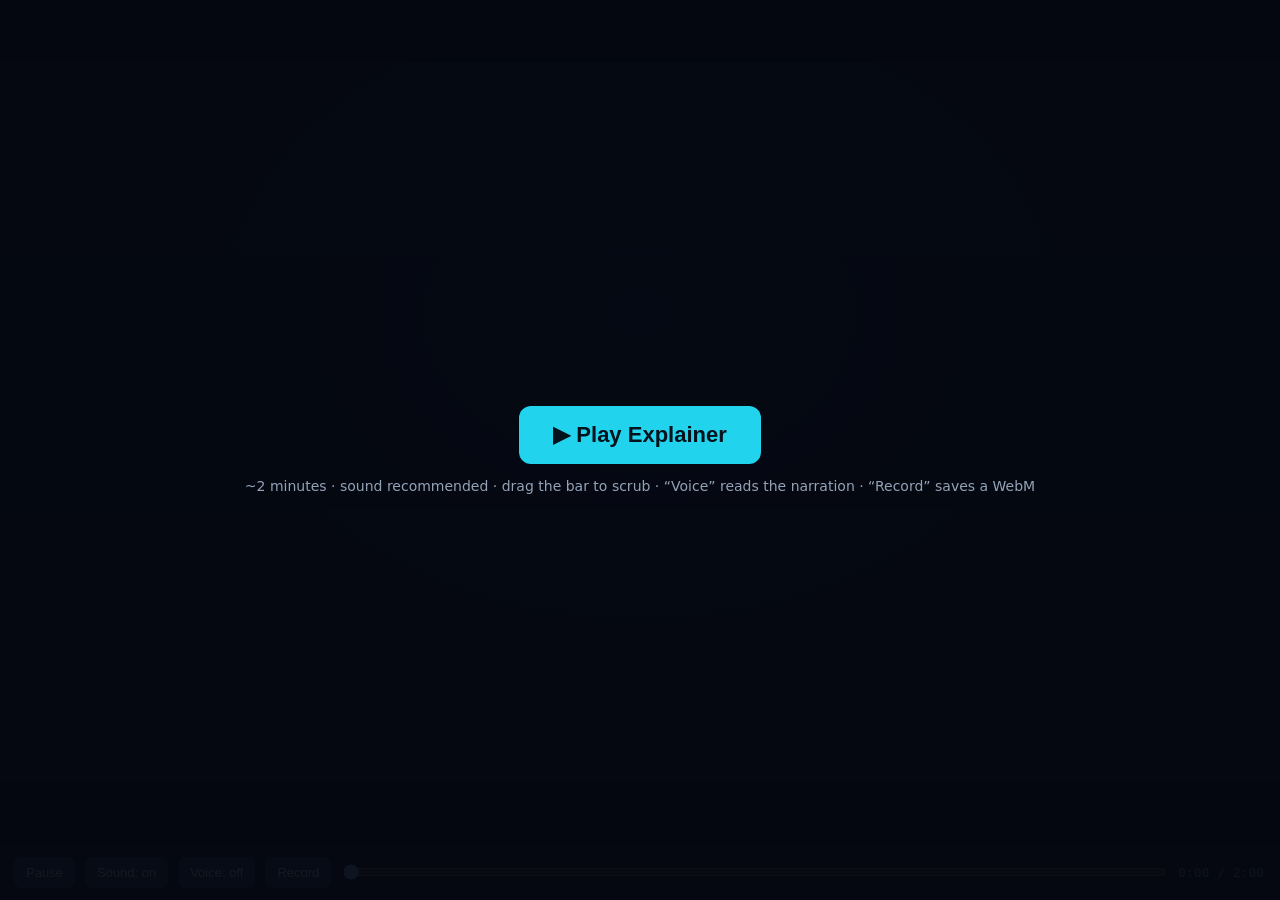
<file: Daily Expense Tracker System – Animated Explainer.html>
<!DOCTYPE html><html lang="en"><head><meta charset="utf-8"><meta name="viewport" content="width=device-width,initial-scale=1,viewport-fit=cover"><title>Daily Expense Tracker System – Animated Explainer</title>
<script src="https://cdnjs.cloudflare.com/ajax/libs/gsap/3.12.5/gsap.min.js"></script>
<style>
:root{color-scheme:dark}
html,body{height:100%;margin:0;background:#04070d;font-family:Inter,system-ui,-apple-system,Segoe UI,sans-serif;color:#fff;overflow:hidden}
#w{position:absolute;inset:0 0 56px 0;display:flex;align-items:center;justify-content:center;padding-top:env(safe-area-inset-top,0px)}
#st{width:1920px;height:1080px;flex:none;position:relative;overflow:hidden;background:radial-gradient(ellipse at 50% 35%,#14234a,#0a1020 70%)}
svg.s{position:absolute;inset:0;width:1920px;height:1080px;opacity:0}
.fl{stroke-dasharray:10 10;animation:mv 1s linear infinite}@keyframes mv{to{stroke-dashoffset:-20}}
#cap{position:absolute;left:0;right:0;top:20px;text-align:center;font-size:26px;font-weight:500;color:#94a3b8;letter-spacing:.3px}
#bar{position:fixed;left:0;right:0;bottom:0;height:56px;padding-bottom:env(safe-area-inset-bottom,0px);display:flex;gap:10px;align-items:center;background:#0b1220;padding:0 14px;box-sizing:border-box}
#bar button{background:#1e3a6e;color:#fff;border:0;border-radius:8px;padding:8px 12px;font-size:13px;cursor:pointer}
#bar input{flex:1;min-width:60px}#tm{font:13px ui-monospace,monospace;color:#94a3b8;min-width:88px}
#go{position:fixed;inset:0;background:#05080fee;display:flex;align-items:center;justify-content:center;flex-direction:column;gap:14px;z-index:9;text-align:center;padding:20px}
#go button{font-size:22px;padding:16px 34px;border-radius:12px;border:0;background:#22d3ee;color:#04121c;font-weight:700;cursor:pointer}
#go p{color:#94a3b8;margin:0;font-size:14px}
</style></head><body>
<svg width="0" height="0" style="position:absolute"><defs><filter id="gl" x="-100%" y="-100%" width="300%" height="300%"><feGaussianBlur stdDeviation="7" result="b"/><feMerge><feMergeNode in="b"/><feMergeNode in="SourceGraphic"/></feMerge></filter></defs></svg>
<div id="w"><div id="st"><div id="cap"></div></div></div>
<div id="bar"><button id="pp">Pause</button><button id="sn">Sound: on</button><button id="vo">Voice: off</button><button id="rc">Record</button><input type="range" id="sl" min="0" max="1000" value="0"><span id="tm">0:00 / 2:00</span></div>
<div id="go"><button>▶ Play Explainer</button><p>~2 minutes · sound recommended · drag the bar to scrub · “Voice” reads the narration · “Record” saves a WebM</p></div>
<script>
const $=s=>document.querySelector(s);
const tx=(x,y,t,o={})=>`<text x="${x}" y="${y}" font-size="${o.s||30}" fill="${o.c||'#fff'}" text-anchor="${o.a||'middle'}" font-weight="${o.w||700}"${o.m?' font-family="ui-monospace,Menlo,Consolas,monospace"':''}${o.id?` id="${o.id}"`:''}${o.o!=null?` opacity="${o.o}"`:''}>${t}</text>`;
const rc=(x,y,w,h,f,s,o={})=>`<rect x="${x}" y="${y}" width="${w}" height="${h}" rx="${o.r??10}" fill="${f}"${s?` stroke="${s}" stroke-width="${o.sw||2}"`:''}${o.id?` id="${o.id}"`:''}${o.o!=null?` opacity="${o.o}"`:''}/>`;
const el=(sid,h)=>{const s=$('#'+sid);s.insertAdjacentHTML('beforeend',h);return s.lastElementChild};
const tl=gsap.timeline({paused:true,onUpdate:upd});
/* audio */
let ac,snd=true,pg,vo=false,rec;
function initAudio(){if(ac)return;ac=new(window.AudioContext||webkitAudioContext)();pg=ac.createGain();pg.connect(ac.destination);const lp=ac.createBiquadFilter();lp.type='lowpass';lp.frequency.value=500;lp.connect(pg);[110,165,220,277.2].forEach((f,i)=>{const o=ac.createOscillator(),g=ac.createGain();o.type='triangle';o.frequency.value=f;g.gain.value=.025;const l=ac.createOscillator(),lg=ac.createGain();l.frequency.value=.1+i*.07;lg.gain.value=.015;l.connect(lg).connect(g.gain);o.connect(g).connect(lp);o.start();l.start()});aud()}
function aud(){if(pg)pg.gain.value=(snd&&!tl.paused())?1:0}
function bp(f,d=.12,ty='sine',v=.06,f2){if(!snd||tl.paused()||!ac)return;const t=ac.currentTime,o=ac.createOscillator(),g=ac.createGain();o.type=ty;o.frequency.setValueAtTime(f,t);if(f2)o.frequency.exponentialRampToValueAtTime(f2,t+d);g.gain.setValueAtTime(v,t);g.gain.exponentialRampToValueAtTime(.001,t+d);o.connect(g).connect(ac.destination);o.start();o.stop(t+d)}
/* helpers */
function pk(sid,pts,t,d,col,lab=''){const g=el(sid,`<g opacity="0"><circle r="13" fill="${col}" filter="url(#gl)"/>${lab?tx(0,-24,lab,{s:18,c:col,m:1}):''}</g>`),n=pts.length-1;tl.set(g,{opacity:1,x:pts[0][0],y:pts[0][1]},t).call(bp,[900,.07,'sine',.05,1700],null,t);for(let i=1;i<=n;i++)tl.to(g,{x:pts[i][0],y:pts[i][1],duration:d/n,ease:'power1.inOut'},t+d/n*(i-1));tl.to(g,{opacity:0,duration:.2},t+d)}
const typ=(id,s,t,d)=>{const o={n:0},e=$('#'+id);tl.to(o,{n:s.length,duration:d,ease:'none',onUpdate:()=>e.textContent=s.slice(0,Math.round(o.n))},t)};
const cnt=(id,a,b,t,d)=>{const o={n:a},e=$('#'+id);tl.to(o,{n:b,duration:d,ease:'power2.out',onUpdate:()=>e.textContent=Math.round(o.n).toLocaleString('en-IN')},t)};
const clk=(s,t)=>tl.to(s,{opacity:.45,duration:.12,yoyo:true,repeat:1},t).call(bp,[500,.05,'square',.04],null,t);
const sw=(a,b,t)=>tl.to(a,{opacity:0,duration:.4},t).to(b,{opacity:1,duration:.4},t);
const hd=(sid,t1,t,sub='')=>`${tx(960,72,t1,{s:46,id:sid+'h'})}${sub?tx(960,106,sub,{s:22,c:'#94a3b8',w:500,id:sid+'s'}):''}`;
const toast=(id,msg,c='#16a34a')=>`<g id="${id}" opacity="0">${rc(640,60,420,56,c,0,{r:10})}${tx(850,96,msg,{s:20})}</g>`;
/* app mockups (coordinates inside 1100x550 browser area) */
const win=(id,inner)=>`<g id="${id}"><g transform="translate(410,120)">${rc(0,0,1100,590,'#0b1224','#475569',{r:16,sw:3})}${rc(0,0,1100,40,'#1e293b',0,{r:16})}${['#ef4444','#eab308','#22c55e'].map((c,i)=>`<circle cx="${24+i*22}" cy="20" r="6" fill="${c}"/>`).join('')}${rc(120,8,400,24,'#0f172a',0,{r:12})}${tx(136,26,'localhost',{s:13,a:'start',c:'#94a3b8',m:1})}<g transform="translate(0,40)">${inner}</g></g></g>`;
const MENU=['Dashboard','Expenses','Manage List','lending','Manage lending','Analytics','Report','Setting'];
const shell=(a,title,body)=>`${rc(200,0,900,550,'#f4f4f4',0,{r:0})}${rc(0,0,200,550,'#0b2559',0,{r:0})}${tx(20,34,'Expenditure',{s:22,a:'start'})}${MENU.map((m,i)=>(m==a?rc(0,56+i*40,200,40,'#071a40',0,{r:0}):'')+tx(52,82+i*40,m,{s:14,a:'start',c:'#e2e8f0',w:500})).join('')}${rc(200,0,900,50,'#fff','#e5e7eb',{r:0})}${tx(224,32,title,{s:20,a:'start',c:'#1f2937'})}${rc(990,8,96,34,'#f3f4f6',0,{r:8})}${tx(1038,31,'User',{s:14,c:'#374151',w:500})}<g transform="translate(200,50)">${body}</g>`;
const pg_=(id,inner,vis=1)=>`<g id="${id}" opacity="${vis}">${inner}</g>`;
const fl=(x,y,w,l,id,h=34,v='')=>tx(x,y,l,{s:13,a:'start',c:'#111'})+rc(x,y+8,w,h,'#fff','#ced4da',{r:4})+tx(x+10,y+31,v,{s:14,a:'start',c:'#111',w:500,id});
const dashB=id=>[['Today Expense','0','#3b82f6'],['Yesterday Expense','0','#22c55e'],['Last 30 day Expense','8,200','#f59e0b'],['Total Expense','12,450','#ef4444']].map((a,i)=>rc(14+i*220,14,205,80,'#fff','#e5e7eb',{r:8})+tx(26+i*220,40,a[0],{s:13,a:'start',c:'#374151',w:500})+tx(26+i*220,76,a[1],{s:28,a:'start',c:'#111',id:id+i})+`<circle cx="${180+i*220}" cy="54" r="18" fill="${a[2]}" opacity=".3"/>`).join('')+rc(14,110,876,376,'#fff','#e5e7eb',{r:8})+tx(28,142,'Expense Chart',{s:18,a:'start',c:'#111'})+[15510,13850,8400,5000,20400].map((v,i)=>`<rect class="${id}b" x="${50+i*170}" y="${450-v*.0125}" width="130" height="${v*.0125}" fill="${['#fda4af','#93c5fd','#fde68a','#99f6e4','#c4b5fd'][i]}"/>`+tx(115+i*170,472,'2026-11-'+(11+i),{s:11,c:'#6b7280',w:400})).join('');
const formB=(title,fs,id,btn,extra='')=>{let y=70;return rc(14,10,876,470,'#fff','#e5e7eb',{r:6})+tx(30,44,title,{s:20,a:'start',c:'#111'})+extra+fs.map((f,i)=>{const r=fl(30,y,846,f[0],id+i,f[1]||34,f[2]||'');y+=(f[1]||34)+34;return r}).join('')+rc(30,y,btn.length*10+40,38,'#007bff',0,{r:5,id:id+'btn'})+tx(50,y+25,btn,{s:15,a:'start',w:500})};
const tabB=(title,hd_,rows,id,pill)=>rc(14,10,876,470,'#fff','#e5e7eb',{r:6})+tx(30,44,title,{s:20,a:'start',c:'#111'})+rc(24,62,856,34,'#f3f4f6','#dee2e6',{r:0})+hd_.map(c=>tx(c[1],85,c[0],{s:12,a:'start',c:'#111',w:800})).join('')+rows.map((r,i)=>`<g id="${id}${i}">${rc(24,96+i*46,856,46,i%2?'#fff':'#f9fafb','#e5e7eb',{r:0})}${tx(34,125+i*46,i+1,{s:14,a:'start',c:'#111',w:400})}${r.map((c,j)=>(pill&&j==0?rc(hd_[j+1][1]-10,108+i*46,c.length*9+22,22,'#dc3545',0,{r:4})+tx(hd_[j+1][1],124+i*46,c,{s:12,a:'start',w:800}):tx(hd_[j+1][1],125+i*46,c,{s:14,a:'start',c:'#111',w:400}))).join('')}${pill?rc(770,106+i*46,70,26,'#6c757d',0,{r:4})+tx(782,124+i*46,'Action ▾',{s:12,a:'start',w:500}):''}</g>`).join('');
const EX=[['Food','850','Monthly grocery shopping','2026-11-15'],['Petrol','500','petrol','2026-11-14'],['Entertainment','300','movie','2026-11-13'],['Games','1,200','PS5','2026-11-12'],['Rent','20,000','rent','2026-11-10']];
const EH=[['#',34],['CATEGORY',70],['EXPENSE COST',220],['DESCRIPTION',350],['EXPENSE DATE',600],['ACTION',770]];
const PIE=[['Electricity','#ff6384',3.97,'2523'],['Entertainment','#5ec8f2',22.84,'14507'],['Games','#ffce56',9.42,'5980'],['Petrol','#9b59b6',.79,'500'],['Rent','#2f80ed',62.98,'40000']];
const pieB=()=>{let c=0;return rc(14,10,876,470,'#fff','#e5e7eb',{r:6})+tx(30,44,'Analytics',{s:20,a:'start',c:'#111'})+PIE.map(p=>{const s=`<circle class="pie" cx="300" cy="270" r="95" fill="none" stroke="${p[1]}" stroke-width="190" pathLength="100" stroke-dasharray="${p[2]} ${100-p[2]}" stroke-dashoffset="${-c}" transform="rotate(-90 300 270)"/>`;c+=p[2];return s}).join('')+PIE.map((p,i)=>`<g class="lg">${rc(560,150+i*34,14,14,p[1],0,{r:2})}${tx(582,163+i*34,`${p[0]} : ${p[2]}% ~ Rs ${p[3]}`,{s:15,a:'start',c:'#374151',w:500})}</g>`).join('')+`<g id="hi" opacity="0">${rc(560,340,300,44,'#fee2e2','#dc3545',{r:8})}${tx(710,368,'HIGHEST: Rent · 62.98%',{s:16,c:'#b91c1c'})}</g>`};
const strip=()=>`<g>${rc(180,825,300,110,'#0f1b36','#3b82f6',{r:16,sw:3})}${tx(330,873,'BROWSER',{s:28})}${tx(330,908,'HTML · CSS · JavaScript',{s:17,c:'#94a3b8',w:500})}${rc(810,825,300,110,'#0f1b36','#22d3ee',{r:16,sw:3})}${tx(960,873,'APACHE + PHP',{s:28})}${tx(960,908,'validation · sessions · SQL',{s:17,c:'#94a3b8',w:500})}<ellipse cx="1590" cy="842" rx="125" ry="22" fill="#2a1508" stroke="#f97316" stroke-width="3"/><path d="M1465 842V918A125 22 0 0 0 1715 918V842" fill="#1a1006" stroke="#f97316" stroke-width="3"/><ellipse cx="1590" cy="842" rx="125" ry="22" fill="#3b1d0a" stroke="#f97316" stroke-width="3"/>${tx(1590,892,'MYSQL',{s:28,c:'#fdba74'})}${tx(1590,922,'database',{s:16,c:'#94a3b8',w:500})}<line class="fl" x1="480" y1="865" x2="810" y2="865" stroke="#3b82f6" stroke-width="4"/><line class="fl" x1="1110" y1="865" x2="1465" y2="865" stroke="#f97316" stroke-width="4"/><line class="fl" x1="480" y1="905" x2="810" y2="905" stroke="#22c55e" stroke-width="3" opacity=".6"/><line class="fl" x1="1110" y1="905" x2="1465" y2="905" stroke="#22c55e" stroke-width="3" opacity=".6"/>${rc(240,985,1440,50,'#0b1730','#27407a',{r:12})}</g>`;
let FID=0;
function flow(sid,t,o){const k=o.k||1,a=x=>t+x*k,n='f'+(++FID),rw=o.rows||['1 · Asha · …','2 · Ravi · …'];
el(sid,`<g id="${n}t" opacity="0">${tx(1590,716,'MySQL table: '+o.tbl,{s:13,c:'#94a3b8',m:1})}${[rw[0],rw[1],o.row].map((r,i)=>`<g id="${n}r${i}">${rc(1455,722+i*26,270,24,'#13213f','#27407a',{r:5})}${tx(1465,739+i*26,r,{s:13,a:'start',c:'#cbd5e1',m:1})}</g>`).join('')}</g>`);
const cd=[[o.req,'#60a5fa',0,3.4],[o.sql,'#fb923c',3.4,5.6],[o.res,'#4ade80',5.6,7.6]];
cd.forEach((c,i)=>{el(sid,`<g id="${n}c${i}" opacity="0">${tx(960,1020,c[0],{s:21,c:c[1],m:1})}</g>`);tl.to(`#${n}c${i}`,{opacity:1,duration:.2},a(c[2])).to(`#${n}c${i}`,{opacity:0,duration:.2},a(c[3]))});
const st=o.st,d=1.9/st.length;st.forEach((s,i)=>{el(sid,`<g id="${n}s${i}" opacity="0">${tx(960,806,'⚙ '+s,{s:22,c:'#22d3ee'})}</g>`);tl.to(`#${n}s${i}`,{opacity:1,duration:.15},a(1.6+i*d)).to(`#${n}s${i}`,{opacity:0,duration:.15},a(1.6+(i+1)*d-.05))});
tl.to(`#${n}t`,{opacity:1,duration:.4},a(0)).to(`#${n}t`,{opacity:0,duration:.4},a(7.6));
pk(sid,[[480,865],[810,865]],a(0),1.6*k,'#3b82f6','HTTP');pk(sid,[[1110,865],[1460,865]],a(3.6),1.2*k,'#f97316','SQL');
const r2=`#${n}r2`;if(o.op=='INSERT')tl.fromTo(r2,{opacity:0},{opacity:1,duration:.5},a(4.8));else if(o.op=='UPDATE')tl.fromTo(r2+' rect',{fill:'#13213f'},{fill:'#0e7490',duration:.4,yoyo:true,repeat:1},a(4.8));else if(o.op=='DELETE')tl.to(r2+' rect',{fill:'#7f1d1d',duration:.3},a(4.8)).to(r2,{opacity:0,x:60,duration:.5},a(5.2));else tl.fromTo(`#${n}t rect`,{fill:'#13213f'},{fill:'#1e40af',duration:.3,yoyo:true,repeat:1},a(4.8));
pk(sid,[[1460,905],[1110,905],[810,905],[480,905]],a(5.6),2*k,'#22c55e','200 OK');tl.call(bp,[2000,.2,'square',.05],null,a(7.6))}
const T=[0,8,18,30,40,55,65,75,88,98,105,115,120],S={};
const CAP=[[0,'Receipts, bills, shopping, loans to friends — where does all the money go?'],[4,'The Daily Expense Tracker turns the chaos into one dashboard.'],[8.5,'Three layers: the browser, a PHP backend on Apache, and a MySQL database.'],[13,'The browser never talks to MySQL directly — PHP is always the intermediary.'],[18.5,'A new user fills in the signup form.'],[21.7,'POST request → PHP validates → MySQL stores the new user.'],[26,'Login: PHP checks the credentials in MySQL and starts a session.'],[30.5,'The dashboard shows data that PHP retrieved from MySQL.'],[35.3,'Page load: browser → PHP → SELECT query → MySQL → HTML response.'],[40.5,'Add Expense: date, category, cost and description.'],[45,'Browser → Apache → PHP: validate, verify session, build the SQL INSERT.'],[49,'MySQL stores the record, returns the result; PHP replies; the browser updates.'],[55.5,'Manage List: every expense can be edited or deleted.'],[57,'Edit sends an UPDATE query through PHP.'],[61,'Delete asks for confirmation, then runs a DELETE query.'],[65.5,'Lending is a separate module — money you lend, not money you spend.'],[75.5,'Analytics: spending by category, built from the stored records.'],[80,'MySQL → PHP data retrieval → processing → dashboard charts.'],[88.5,'Reports are generated from the same database records.'],[98.5,'Settings: the signed-in user’s own profile information.'],[105.5,'The complete architecture: request forward, response back.'],[115.5,'Take control of your money.']];
/* ---- scenes ---- */
const itm=[...Array(14)].map((_,i)=>{const x=480+(i*163)%960,y=650+(i*47)%110,r=(i*37)%40-20,k=i%4;return `<g class="it" transform="translate(${x},${y}) rotate(${r})">${k==0?rc(-35,-45,70,90,'#f8fafc','#94a3b8',{r:4})+'<path d="M-22-22H22M-22-8H10" stroke="#94a3b8" stroke-width="3"/>':k==1?rc(-50,-24,100,48,'#16a34a','#86efac',{r:4})+'<circle r="12" fill="#86efac"/>':k==2?'<path d="M-30-30H30L38 40H-38Z" fill="#f97316"/><path d="M-14-30V-44H14V-30" fill="none" stroke="#fdba74" stroke-width="5"/>':'<circle r="26" fill="#fbbf24" stroke="#fde68a" stroke-width="5"/>'}</g>`}).join('');
S[1]=`<rect y="860" width="1920" height="220" fill="#0d1730"/>${rc(560,790,800,40,'#1d2b4d',0,{r:6})}<circle cx="780" cy="570" r="52" fill="#f1c9a5"/>${rc(715,630,130,170,'#3b82f6',0,{r:30})}${rc(1000,690,140,100,'#334155','#64748b',{r:8})}${rc(1012,700,116,24,'#22d3ee',0,{r:3})}${[...Array(12)].map((_,i)=>rc(1014+(i%4)*29,734+Math.floor(i/4)*16,22,11,'#e2e8f0',0,{r:2})).join('')}${itm}
${tx(960,160,'WHERE DOES ALL YOUR MONEY GO?',{s:60,id:'q1'})}${['Shopping','Food bills','Transport','Lending to friends'].map((s,i)=>`<g class="tg">${rc(330+i*320,215,280,46,'#13213f','#27407a',{r:23})}${tx(470+i*320,246,s,{s:22,c:'#67e8f9',w:600})}</g>`).join('')}
<g id="md" opacity="0">${win('m1w',shell('Dashboard','Dashboard',dashB('m1')))}</g>
<g id="tt">${tx(960,500,'DAILY EXPENSE TRACKER SYSTEM',{s:84})}${tx(960,580,'Track.  Manage.  Analyze.  Save.',{s:40,c:'#22d3ee',w:600})}${tx(960,650,'PHP + MySQL based web application',{s:26,c:'#94a3b8',w:500})}</g>`;
S[2]=win('w2',shell('Dashboard','Dashboard',dashB('d2')))+`<g id="stp2">${strip()}</g>${tx(960,610,'LOCAL DEVELOPMENT · XAMPP / APACHE',{s:26,c:'#fbbf24'})}${[[330,'FRONTEND','HTML / CSS / JavaScript','#3b82f6'],[960,'BACKEND','PHP','#22d3ee'],[1590,'DATABASE','MySQL','#f97316']].map(a=>`<g class="ch">${rc(a[0]-150,955,300,0,'none')}${tx(a[0],780,a[1]+' → '+a[2],{s:22,c:a[3]})}</g>`).join('')}${tx(960,1070,'USER INTERFACE  →  PHP BACKEND  →  MYSQL DATABASE',{s:24,c:'#94a3b8',m:1,id:'l2'})}`;
const sf=(i,l,y,pw)=>fl(140,y,380,l,'su'+i,34,'');
S[3]=win('w3',pg_('ps',`${rc(0,0,1100,550,'#fff',0,{r:0})}${tx(330,70,'Sign up',{s:36,c:'#444'})}${['Your Name','Your Email','Mobile Number','Password','Confirm Password'].map((l,i)=>fl(140,110+i*66,380,l,'su'+i)).join('')}${rc(140,450,200,44,'#3b6fd0',0,{r:4,id:'sub'})}${tx(240,478,'CREATE ACCOUNT',{s:14})}<circle cx="820" cy="300" r="110" fill="#fbbf24"/><circle cx="820" cy="300" r="42" fill="#fff"/>${rc(700,160,120,120,'#a5b4fc',0,{r:24})}<circle cx="930" cy="200" r="50" fill="#f43f5e"/>`)+pg_('pl',`${rc(0,0,1100,550,'#fff',0,{r:0})}<circle cx="220" cy="250" r="140" fill="#f4f6fa"/><circle cx="130" cy="180" r="60" fill="#fb7185"/>${rc(230,150,150,240,'#fbbf24',0,{r:18})}${rc(260,200,100,20,'#fff',0,{r:4})}${tx(750,110,'LOGIN',{s:36,c:'#444'})}${fl(560,160,400,'Email address','lg0')}${fl(560,240,400,'Password','lg1')}${rc(560,330,150,44,'#3b6fd0',0,{r:4,id:'lbt'})}${tx(635,358,'LOGIN',{s:14})}`,0)+toast('t3a','USER REGISTERED SUCCESSFULLY')+toast('t3b','LOGIN SUCCESSFUL'))+`<g>${strip()}</g>`;
S[4]=hd('s4','',0)+win('w4',shell('Dashboard','Dashboard',dashB('d4')))+tx(960,72,'YOUR FINANCES. ALL IN ONE PLACE.',{s:46,id:'h4'})+`<g id="stp4" opacity="0">${strip()}</g>`;
S[5]=win('w5',pg_('pd0',shell('Dashboard','Dashboard',dashB('d5')))+pg_('pa',shell('Expenses','Expenditure',formB('Add Expense',[['Date of Expense'],['Category'],['Cost of Item'],['Description',70]],'ae','Add',`${rc(740,22,136,34,'#fff','#dc3545',{r:5})}${tx(808,45,'+ Add Category',{s:12,c:'#dc3545',w:500})}`)),0)+pg_('pd1',shell('Dashboard','Dashboard',dashB('d6')),0)+toast('t5','EXPENSE ADDED SUCCESSFULLY!'))+`<g>${strip()}</g>`;
S[6]=tx(960,72,'COMPLETE CONTROL OVER YOUR EXPENSES.',{s:46,id:'h6'})+win('w6',shell('Manage List','Manage Expense',tabB('Manage Expense',EH,EX,'mr',1))+`<g id="mn" opacity="0">${rc(965,176,90,64,'#fff','#cbd5e1',{r:6})}${tx(985,200,'Edit',{s:14,a:'start',c:'#111',w:500})}${tx(985,228,'Delete',{s:14,a:'start',c:'#dc3545',w:500})}</g><g id="ov" opacity="0">${rc(224,170,52,22,'#f9fafb',0,{r:0})}${tx(236,188,'900',{s:14,a:'start',c:'#111',w:600})}</g><g id="dl" opacity="0">${rc(0,0,1100,550,'#000',0,{r:0,o:.4})}${rc(420,180,360,170,'#fff',0,{r:12})}${tx(600,230,'Delete this expense?',{s:20,c:'#111'})}${rc(450,290,130,40,'#6c757d',0,{r:6})}${tx(515,316,'Cancel',{s:15})}${rc(620,290,130,40,'#dc3545',0,{r:6,id:'dby'})}${tx(685,316,'Delete',{s:15})}</g>`)+`<g>${strip()}</g>`;
S[7]=tx(960,72,'TRACK MONEY YOU LEND.',{s:46,id:'h7'})+tx(960,106,'Lending is its own module — separate from expenses',{s:22,c:'#94a3b8',w:500})+win('w7',pg_('pla',shell('lending','Lending',formB('Add Lending',[['Person Name'],['Amount'],['Date'],['Description',60]],'al','Add')))+pg_('plm',shell('Manage lending','Manage lending',tabB('Manage lending',[['#',34],['PERSON',70],['AMOUNT',250],['DESCRIPTION',400],['DATE',650]],[['Rahul','2,000','Personal loan','2026-11-15']],'lr',0)),0))+`<g>${strip()}</g>`;
S[8]=tx(960,72,'UNDERSTAND YOUR SPENDING HABITS.',{s:46,id:'h8'})+win('w8',shell('Analytics','Expenditure',pieB()))+[['MYSQL DATABASE','#f97316'],['PHP DATA RETRIEVAL','#22d3ee'],['ANALYTICS PROCESSING','#a78bfa'],['DASHBOARD CHARTS','#22c55e']].map((a,i)=>`<g class="cn">${rc(150+i*410,825,340,100,'#0f1b36',a[1],{r:16,sw:3})}${tx(320+i*410,884,a[0],{s:22})}</g>${i<3?`<line class="fl cn" x1="${490+i*410}" y1="875" x2="${560+i*410}" y2="875" stroke="#22d3ee" stroke-width="4"/>`:''}`).join('');
S[9]=tx(960,72,'YOUR FINANCIAL RECORDS, ORGANIZED AND ACCESSIBLE.',{s:44,id:'h9'})+win('w9',shell('Report','Report',tabB('Report',[['#',34],['CATEGORY',70],['COST',220],['DESCRIPTION',350],['DATE',600]],EX.map(r=>r.slice(0,4)),'rp',0)+`${tx(40,456,'Total expenditure: ₹22,850   ·   Lending: Rahul ₹2,000',{s:16,a:'start',c:'#111',w:700})}`))+`<g id="dc" opacity="0">${rc(1560,130,300,460,'#fff','#cbd5e1',{r:8})}${tx(1580,170,'FINANCIAL REPORT',{s:16,a:'start',c:'#111'})}${[...Array(9)].map((_,i)=>rc(1580,190+i*30,i%3==0?240:200,10,'#cbd5e1',0,{r:3})).join('')}${tx(1580,490,'Total  ₹22,850',{s:18,a:'start',c:'#111'})}${tx(1580,520,'Lending  ₹2,000',{s:18,a:'start',c:'#111'})}</g>`+`<g>${strip()}</g>`;
S[10]=tx(960,72,'USER PROFILE & ACCOUNT SETTINGS',{s:46,id:'h10'})+tx(960,106,'Records are stored per user account',{s:22,c:'#94a3b8',w:500})+win('w10',shell('Setting','Setting',rc(14,10,876,470,'#fff','#e5e7eb',{r:6})+tx(30,44,'Profile',{s:20,a:'start',c:'#111'})+'<circle cx="90" cy="130" r="40" fill="#b45309"/>'+fl(180,100,420,'Name','pf0',34,'Prakash Musmade')+fl(180,168,420,'Email','pf1',34,'user@gmail.com')+fl(180,236,420,'Mobile Number','pf2',34,'••••••••••')));
const MOD=['Signup & Login','User Dashboard','Add Expenses','Manage Expenses','Add Lending','Manage Lending','Analytics','Reports','Settings'];
const N7=[[200,230,'USER','','#94a3b8'],[640,230,'WEB BROWSER','HTML / CSS / JavaScript','#3b82f6'],[1130,230,'PHP BACKEND','Validation + Session Mgmt','#22d3ee'],[1640,230,'MYSQL DATABASE','user-specific records','#f97316'],[640,470,'UPDATED DASHBOARD','','#22c55e']];
S[11]=tx(960,80,'COMPLETE SYSTEM ARCHITECTURE',{s:40,c:'#64748b',m:1})+N7.map((n,i)=>`<g class="n7">${rc(n[0]-150,n[1]-50,300,100,'#0f1b36',n[4],{r:16,sw:3})}${tx(n[0],n[1]+(n[3]?-4:10),n[2],{s:22})}${n[3]?tx(n[0],n[1]+26,n[3],{s:15,c:'#94a3b8',w:500}):''}</g>`).join('')+`<g class="n7"><line class="fl" x1="350" y1="230" x2="490" y2="230" stroke="#94a3b8" stroke-width="4"/><line class="fl" x1="790" y1="215" x2="980" y2="215" stroke="#3b82f6" stroke-width="4"/>${tx(885,190,'HTTP REQUEST',{s:16,c:'#60a5fa',m:1})}<line class="fl" x1="1280" y1="215" x2="1490" y2="215" stroke="#f97316" stroke-width="4"/>${tx(1385,190,'SQL QUERY',{s:16,c:'#fb923c',m:1})}<path class="fl" d="M1640 280V340H640V420" fill="none" stroke="#22c55e" stroke-width="4"/>${tx(1130,330,'RESULT → HTTP RESPONSE → BROWSER',{s:16,c:'#4ade80',m:1})}<path class="fl" d="M1130 280V590" fill="none" stroke="#475569" stroke-width="3"/></g>${tx(960,600,'APPLICATION MODULES (served by PHP)',{s:20,c:'#94a3b8',m:1})}${MOD.map((m,i)=>{const r=i<5?0:1,c=r?385+(i-5)*310:230+i*310;return `<g class="md">${rc(c-135,630+r*80,270,56,'#13213f','#27407a',{r:14})}${tx(c,666+r*80,m,{s:20,c:'#e2e8f0',w:600})}</g>`}).join('')}`;
S[12]=win('w12',shell('Dashboard','Dashboard',dashB('d12')))+['₹850 · Food','Rent 62.98%','Rahul · ₹2,000','Petrol ₹500','Total ₹13,300','Entertainment ₹300','Today ₹850','Games ₹1,200'].map((s,i)=>`<g class="fc" transform="translate(${[260,1500,200,1560,420,1380,150,1640][i]},${[220,200,560,520,820,840,820,840][i]})">${rc(-110,-30,220,60,'#13213f',['#22c55e','#3b82f6','#a78bfa','#f97316','#22d3ee','#ef4444','#22c55e','#fbbf24'][i],{r:14,sw:2})}${tx(0,8,s,{s:22})}</g>`).join('')+`<g id="fe">${tx(960,850,'TAKE CONTROL OF YOUR MONEY.',{s:64})}</g><g id="ff">${tx(960,940,'DAILY EXPENSE TRACKER SYSTEM',{s:44,c:'#22d3ee'})}${tx(960,990,'Powered by PHP | MySQL | HTML | CSS | JavaScript',{s:26,c:'#94a3b8',w:500})}</g>`;
for(let i=1;i<=12;i++)$('#cap').insertAdjacentHTML('beforebegin',`<svg class="s" id="s${i}" viewBox="0 0 1920 1080">${S[i]}</svg>`);
/* ---- timeline ---- */
for(let i=1;i<=12;i++){const a=T[i-1],b=T[i],s='#s'+i;tl.fromTo(s,{opacity:0,scale:1.03,transformOrigin:'50% 50%'},{opacity:1,scale:1,duration:.7,ease:'power2.out'},a).call(bp,[200,.5,'sawtooth',.025,1400],null,a);if(i<12)tl.to(s,{opacity:0,duration:.6},b-.6);else tl.to(s,{opacity:0,duration:1.5},b-1.5)}
const rv=(s,t,d=.6,v={y:30})=>tl.from(s,{opacity:0,...v,duration:d,ease:'power3.out'},t);
/* 1 */
tl.from('.it',{y:-500,opacity:0,stagger:.12,duration:.7,ease:'bounce.out'},.5).from('#q1',{opacity:0,y:20,duration:.8},.6).from('.tg',{opacity:0,y:20,stagger:.5,duration:.4},1.2).to('.tg,#q1',{opacity:0,duration:.4},3.1).to('.it',{x:960,y:540,scale:.2,opacity:0,duration:1,stagger:.04},3.2);
gsap.set('#m1w',{scale:.8,svgOrigin:'960 415'});tl.to('#md',{opacity:1,duration:.8},4).to('#md',{opacity:.12,duration:.6},4.9).from('#tt',{opacity:0,scale:.92,svgOrigin:'960 500',duration:1.1,ease:'power3.out'},5).call(bp,[660,.5,'sine',.06,990],null,5);
/* 2 */
gsap.set('#w2',{scale:.62,svgOrigin:'960 120'});rv('#w2',8.6,.8,{y:40});rv('#stp2',9.8,.8);rv('.ch',11,.5,{y:15});rv('#l2',12.5,.6);
pk('s2',[[480,865],[810,865],[1110,865],[1460,865]],13,2.5,'#3b82f6','request');pk('s2',[[1460,905],[1110,905],[810,905],[480,905]],15.5,2.2,'#22c55e','response');
/* 3 */
typ('su0','Prakash Musmade',18.6,1.1);typ('su1','user@gmail.com',19.8,.9);typ('su2','98XXXXXXXX',20.8,.5);typ('su3','••••••••',21.3,.3);typ('su4','••••••••',21.6,.3);clk('#sub',22);
flow('s3',22.2,{k:.5,req:'POST /signup.php',sql:"INSERT INTO users (name, email, mobile, password) VALUES (…);",res:'200 OK · USER REGISTERED SUCCESSFULLY',st:['Validate input → Prepare query'],op:'INSERT',tbl:'users',row:'3 · Prakash Musmade · user@gmail.com'});
tl.to('#t3a',{opacity:1,duration:.3},25.9).to('#t3a',{opacity:0,duration:.3},27.4);sw('#ps','#pl',26.2);
typ('lg0','user@gmail.com',26.7,.6);typ('lg1','••••••••',27.3,.4);clk('#lbt',27.8);
flow('s3',28,{k:.27,req:'POST /login.php',sql:'SELECT * FROM users WHERE email = ?;',res:'200 OK · LOGIN SUCCESSFUL · session created',st:['Check credentials → Create session'],op:'SELECT',tbl:'users',row:'3 · Prakash Musmade · user@gmail.com'});
tl.to('#t3b',{opacity:1,duration:.3},29.9);
/* 4 */
gsap.set('#h4',{opacity:0});tl.from('#w4',{opacity:0,duration:.6},30.4).to('#w4',{scale:1.35,svgOrigin:'960 415',duration:2.2,ease:'power2.inOut'},31);
cnt('d40',0,0,32,.1);cnt('d42',0,8200,32.2,1.8);cnt('d43',0,12450,32.2,2);tl.from('.d4b',{attr:{height:0,y:450},stagger:.15,duration:.6},32.4).to('#h4',{opacity:1,duration:.6},33.6).to('#w4',{scale:1,duration:1.2,ease:'power2.inOut'},35);
tl.from('#stp4',{opacity:0,duration:.5},35.2);tl.set('#stp4',{opacity:1},35.2);
flow('s4',35.5,{k:.5,req:'GET /dashboard.php',sql:'SELECT … FROM expenses WHERE user_id = ?;',res:'200 OK · HTML with expense totals',st:['Verify session → Prepare query'],op:'SELECT',tbl:'expenses',row:'3 · Rent · 20000'});
/* 5 */
sw('#pd0','#pa',41);typ('ae0','15/11/2026',41.5,.6);typ('ae1','Food',42.2,.4);typ('ae2','850',42.7,.4);typ('ae3','Monthly grocery shopping',43.2,1.3);clk('#aebtn',44.8);
flow('s5',45,{req:'POST /add-expense.php',sql:'INSERT INTO expenses (user_id, category, cost, date, description) VALUES (…);',res:'200 OK · EXPENSE ADDED SUCCESSFULLY!',st:['Validate form data','Verify user session','Prepare SQL query'],op:'INSERT',tbl:'expenses',row:'3 · Food · 850'});
sw('#pa','#pd1',52.6);tl.to('#t5',{opacity:1,duration:.3},52.8).to('#t5',{opacity:0,duration:.3},54.4).call(bp,[2400,.3,'square',.05],null,52.8);cnt('d63',12450,13300,52.9,1.3);cnt('d60',0,850,52.9,1.3);
/* 6 */
tl.from('#w6',{opacity:0,y:30,duration:.6},55.3).to('#mr0 rect:first-child',{fill:'#dbeafe',duration:.3},55.9).to('#mn',{opacity:1,duration:.3},56.2).to('#mn',{opacity:0,duration:.2},57);clk('#mn',56.8);
flow('s6',57,{k:.42,req:'POST /edit-expense.php',sql:'UPDATE expenses SET cost = 900 WHERE id = ?;',res:'200 OK · expense updated',st:['Validate → Update'],op:'UPDATE',tbl:'expenses',row:'3 · Food · 900'});
tl.to('#ov',{opacity:1,duration:.4},60.2).to('#dl',{opacity:1,duration:.3},60.6);clk('#dby',61.6);tl.to('#dl',{opacity:0,duration:.3},61.8);
flow('s6',61.9,{k:.4,req:'POST /delete-expense.php',sql:'DELETE FROM expenses WHERE id = ?;',res:'200 OK · record deleted',st:['Confirm → Delete'],op:'DELETE',tbl:'expenses',row:'3 · Food · 900'});
tl.to('#mr0',{opacity:0,x:-40,duration:.5},64.8);
/* 7 */
typ('al0','Rahul',65.8,.4);typ('al1','2,000',66.3,.4);typ('al2','15/11/2026',66.8,.5);typ('al3','Personal loan',67.4,.6);clk('#albtn',68.2);
flow('s7',68.4,{k:.5,req:'POST /add-lending.php',sql:'INSERT INTO lending (user_id, person, amount, date, description) VALUES (…);',res:'200 OK · lending record saved',st:['Validate → Insert'],op:'INSERT',tbl:'lending',row:'3 · Rahul · 2000'});
sw('#pla','#plm',72.3);tl.from('#lr0',{opacity:0,duration:.5},72.8).to('#lr0 rect:first-child',{fill:'#dcfce7',duration:.5},72.8);
/* 8 */
tl.from('#w8',{opacity:0,duration:.6},75.4).from('.pie',{attr:{'stroke-dasharray':'0 100'},duration:.9,stagger:.45},76.2).from('.lg',{opacity:0,x:20,stagger:.2,duration:.4},77.5).to('#hi',{opacity:1,duration:.5},79).from('.cn',{opacity:0,y:20,stagger:.25,duration:.5},79.5);
[[320,730],[730,1140],[1140,1550]].forEach((p,i)=>pk('s8',[[p[0]+170,875],[p[1]-170+410-410+0,875]].map((q,j)=>j?[q[0]-0+0,875]:q).slice(0,1).concat([[p[1]-170+170,875]]),81+i*1.6,1.2,['#f97316','#22d3ee','#22c55e'][i]));
/* 9 */
tl.from('#w9',{opacity:0,duration:.6},88.4);flow('s9',89,{k:.5,req:'GET /report.php',sql:'SELECT … FROM expenses, lending WHERE user_id = ?;',res:'200 OK · report data',st:['Verify session → Query'],op:'SELECT',tbl:'expenses',row:'3 · Food · 850'});
tl.from('[id^=rp]',{opacity:0,y:12,stagger:.15,duration:.4},92.8).to('#dc',{opacity:1,x:0,duration:.8},94.5).from('#dc',{x:80,duration:.8},94.5);
/* 10 */
tl.from('#w10',{opacity:0,scale:.95,svgOrigin:'960 415',duration:.8},98.6).from('#s10 text',{opacity:0,duration:.6,stagger:.1},100);
/* 11 */
const t7=105;tl.from('.n7',{opacity:0,y:20,stagger:.3,duration:.5},t7+.7).from('.md',{opacity:0,scale:.85,stagger:.12,duration:.4},t7+2.8);
pk('s11',[[200,260],[640,260],[1130,260],[1640,260]],t7+3.5,2.6,'#3b82f6','request');pk('s11',[[1640,310],[1640,340],[640,340],[640,400]],t7+6.3,2.5,'#22c55e','response');
/* 12 */
gsap.set('#w12',{scale:.62,svgOrigin:'960 120'});tl.from('#w12',{opacity:0,y:30,duration:.8},115.4).from('.fc',{opacity:0,scale:.6,stagger:.1,duration:.5},115.6).to('.fc',{y:'+=14',duration:1.4,yoyo:true,repeat:2,ease:'sine.inOut',stagger:.15},116).from('#fe',{opacity:0,y:20,duration:.7},116.4).from('#ff',{opacity:0,duration:.8},117.4);
/* player */
const cap=$('#cap'),sl=$('#sl'),D=tl.duration(),f=t=>Math.floor(t/60)+':'+String(Math.floor(t%60)).padStart(2,'0');let last='';
function upd(){const t=tl.time();let c='';for(const[a,b]of CAP)if(t>=a)c=b;if(c!==last){last=c;cap.textContent=c;if(vo&&!tl.paused()&&c){speechSynthesis.cancel();const u=new SpeechSynthesisUtterance(c);u.rate=1.05;speechSynthesis.speak(u)}}sl.value=t/D*1000;$('#tm').textContent=f(t)+' / '+f(D)}
function fit(){$('#st').style.transform=`scale(${Math.min(innerWidth/1920,(innerHeight-56)/1080)})`}addEventListener('resize',fit);fit();
$('#go button').onclick=()=>{$('#go').remove();initAudio();tl.play();aud()};
$('#pp').onclick=()=>{if(tl.progress()>=1){tl.restart();$('#pp').textContent='Pause'}else if(tl.paused()){tl.play();$('#pp').textContent='Pause'}else{tl.pause();speechSynthesis.cancel();$('#pp').textContent='Play'}aud()};
$('#sn').onclick=()=>{snd=!snd;$('#sn').textContent='Sound: '+(snd?'on':'off');aud()};
$('#vo').onclick=()=>{vo=!vo;$('#vo').textContent='Voice: '+(vo?'on':'off');if(!vo)speechSynthesis.cancel()};
sl.oninput=()=>{tl.pause();tl.time(sl.value/1000*D);$('#pp').textContent='Play';aud()};
$('#rc').onclick=async()=>{try{initAudio();const s=await navigator.mediaDevices.getDisplayMedia({video:true,preferCurrentTab:true}),mr=new MediaRecorder(s,{mimeType:'video/webm'}),ch=[];mr.ondataavailable=e=>ch.push(e.data);mr.onstop=()=>{const a=document.createElement('a');a.href=URL.createObjectURL(new Blob(ch,{type:'video/webm'}));a.download='expense-tracker-explainer.webm';a.click();s.getTracks().forEach(t=>t.stop());$('#bar').style.display=''};rec=mr;mr.start();$('#bar').style.display='none';tl.restart();aud()}catch(e){alert('Recording needs a desktop browser and screen-capture permission.')}};
tl.eventCallback('onComplete',()=>{$('#pp').textContent='Replay';if(rec&&rec.state=='recording')rec.stop();aud()});
</script></body></html>
</file>
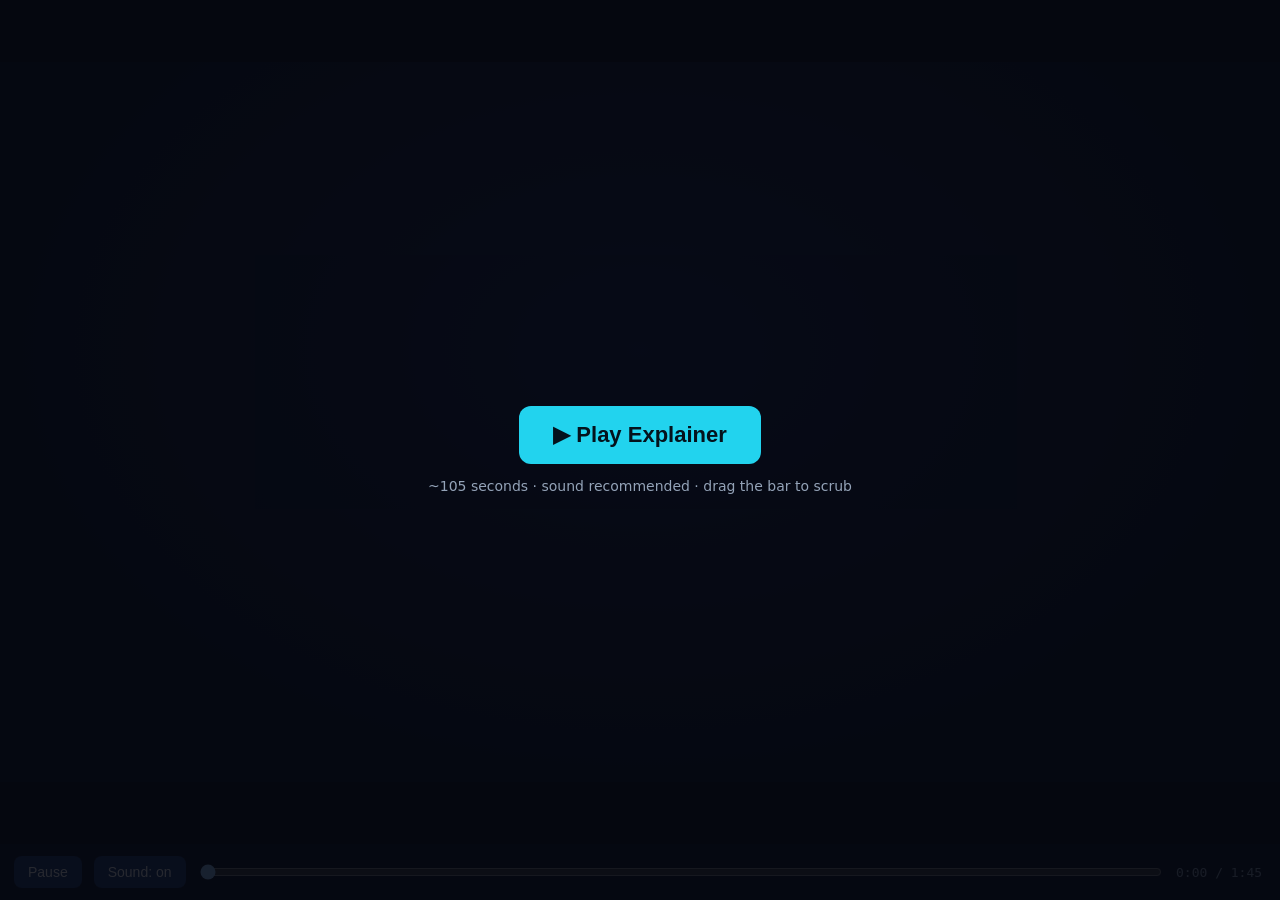
<file: IoT Barcode Attendance System – Animated Explainer.html>
<!DOCTYPE html><html lang="en"><head><meta charset="utf-8"><meta name="viewport" content="width=device-width,initial-scale=1,viewport-fit=cover"><title>IoT-Based Barcode Attendance System – Explainer</title>
<script src="https://cdnjs.cloudflare.com/ajax/libs/gsap/3.12.5/gsap.min.js"></script>
<style>
:root{color-scheme:dark}
html,body{height:100%;margin:0;background:#04070d;font-family:Inter,system-ui,-apple-system,Segoe UI,sans-serif;color:#fff;overflow:hidden}
#w{position:absolute;inset:0 0 56px 0;display:flex;align-items:center;justify-content:center;padding-top:env(safe-area-inset-top,0px)}
#st{width:1920px;height:1080px;flex:none;position:relative;overflow:hidden;background:radial-gradient(ellipse at 50% 40%,#14234a,#0a1020 70%)}
svg.s{position:absolute;inset:0;width:1920px;height:1080px;opacity:0}
.fl{stroke-dasharray:10 10;animation:mv 1s linear infinite}@keyframes mv{to{stroke-dashoffset:-20}}
#cap{position:absolute;left:0;right:0;bottom:34px;text-align:center;font-size:34px;font-weight:600;color:#e2e8f0;text-shadow:0 2px 12px #000;letter-spacing:.3px}
#bar{position:fixed;left:0;right:0;bottom:0;height:56px;padding-bottom:env(safe-area-inset-bottom,0px);display:flex;gap:12px;align-items:center;background:#0b1220;padding:0 14px;box-sizing:border-box}
#bar button{background:#1e3a6e;color:#fff;border:0;border-radius:8px;padding:8px 14px;font-size:14px;cursor:pointer}
#bar input{flex:1}#tm{font:13px ui-monospace,monospace;color:#94a3b8;min-width:90px}
#go{position:fixed;inset:0;background:#05080fdd;display:flex;align-items:center;justify-content:center;flex-direction:column;gap:14px;z-index:9}
#go button{font-size:22px;padding:16px 34px;border-radius:12px;border:0;background:#22d3ee;color:#04121c;font-weight:700;cursor:pointer}
#go p{color:#94a3b8;margin:0;font-size:14px}
</style></head><body>
<svg width="0" height="0" style="position:absolute"><defs>
<filter id="gl" x="-100%" y="-100%" width="300%" height="300%"><feGaussianBlur stdDeviation="7" result="b"/><feMerge><feMergeNode in="b"/><feMergeNode in="SourceGraphic"/></feMerge></filter>
<marker id="ah" viewBox="0 0 10 10" refX="8" refY="5" markerWidth="8" markerHeight="8" orient="auto"><path d="M0 0L10 5L0 10z" fill="#22d3ee"/></marker></defs></svg>
<div id="w"><div id="st">
<svg class="s" id="s1" viewBox="0 0 1920 1080"></svg><svg class="s" id="s2" viewBox="0 0 1920 1080"></svg><svg class="s" id="s3" viewBox="0 0 1920 1080"></svg><svg class="s" id="s4" viewBox="0 0 1920 1080"></svg><svg class="s" id="s5" viewBox="0 0 1920 1080"></svg><svg class="s" id="s6" viewBox="0 0 1920 1080"></svg><svg class="s" id="s7" viewBox="0 0 1920 1080"></svg><svg class="s" id="s8" viewBox="0 0 1920 1080"></svg>
<div id="cap"></div></div></div>
<div id="bar"><button id="pp">Pause</button><button id="sn">Sound: on</button><input type="range" id="sl" min="0" max="1000" value="0"><span id="tm">0:00 / 1:45</span></div>
<div id="go"><button>▶ Play Explainer</button><p>~105 seconds · sound recommended · drag the bar to scrub</p></div>
<script>
const $=s=>document.querySelector(s),NS='http://www.w3.org/2000/svg',MONO='font-family="ui-monospace,Menlo,Consolas,monospace"';
const tx=(x,y,t,o={})=>`<text x="${x}" y="${y}" font-size="${o.s||36}" fill="${o.c||'#fff'}" text-anchor="${o.a||'middle'}" font-weight="${o.w||700}" ${o.m?MONO:''} ${o.id?`id="${o.id}"`:''} ${o.k?`class="${o.k}"`:''} ${o.o!=null?`opacity="${o.o}"`:''}>${t}</text>`;
const rc=(x,y,w,h,f,s,o={})=>`<rect x="${x}" y="${y}" width="${w}" height="${h}" rx="${o.r??12}" fill="${f}" ${s?`stroke="${s}" stroke-width="${o.sw||2}"`:''} ${o.id?`id="${o.id}"`:''} ${o.k?`class="${o.k}"`:''} ${o.o!=null?`opacity="${o.o}"`:''}/>`;
const el=(sid,h)=>{const s=$('#'+sid);s.insertAdjacentHTML('beforeend',h);return s.lastElementChild};
const tl=gsap.timeline({paused:true,onUpdate:upd});
/* ---------- audio ---------- */
let ac,snd=true,pg;
function initAudio(){if(ac)return;ac=new(window.AudioContext||webkitAudioContext)();pg=ac.createGain();pg.connect(ac.destination);const lp=ac.createBiquadFilter();lp.type='lowpass';lp.frequency.value=500;lp.connect(pg);
[110,165,220,277.2].forEach((f,i)=>{const o=ac.createOscillator(),g=ac.createGain();o.type='triangle';o.frequency.value=f;g.gain.value=.025;const l=ac.createOscillator(),lg=ac.createGain();l.frequency.value=.1+i*.07;lg.gain.value=.015;l.connect(lg).connect(g.gain);o.connect(g).connect(lp);o.start();l.start()});aud()}
function aud(){if(pg)pg.gain.value=(snd&&!tl.paused())?1:0}
function bp(f,d=.12,ty='sine',v=.06,f2){if(!snd||tl.paused()||!ac)return;const t=ac.currentTime,o=ac.createOscillator(),g=ac.createGain();o.type=ty;o.frequency.setValueAtTime(f,t);if(f2)o.frequency.exponentialRampToValueAtTime(f2,t+d);g.gain.setValueAtTime(v,t);g.gain.exponentialRampToValueAtTime(.001,t+d);o.connect(g).connect(ac.destination);o.start();o.stop(t+d)}
/* ---------- helpers ---------- */
function pk(sid,pts,t,d,col='#22d3ee',lab=''){const g=el(sid,`<g opacity="0"><circle r="13" fill="${col}" filter="url(#gl)"/>${lab?tx(0,-26,lab,{s:20,c:col,m:1}):''}</g>`);const n=pts.length-1;tl.set(g,{opacity:1,x:pts[0][0],y:pts[0][1]},t).call(bp,[900,.07,'sine',.05,1700],null,t);for(let i=1;i<=n;i++)tl.to(g,{x:pts[i][0],y:pts[i][1],duration:d/n,ease:'power1.inOut'},t+d/n*(i-1));tl.to(g,{opacity:0,duration:.25},t+d)}
function wf(sid,x,y,rot,t,rep=3){const g=el(sid,`<g transform="translate(${x},${y}) rotate(${rot})">${[34,60,86].map(r=>`<path class="w" opacity="0" d="M${-r*.7} ${-r*.7}A${r} ${r} 0 0 1 ${r*.7} ${-r*.7}" fill="none" stroke="#22d3ee" stroke-width="6" stroke-linecap="round"/>`).join('')}</g>`);tl.fromTo(g.children,{opacity:0},{opacity:1,duration:.35,stagger:.2,repeat:rep,yoyo:true},t)}
function show(sel,t,d=.6,from={y:30}){tl.from(sel,{opacity:0,...from,duration:d,ease:'power3.out'},t)}
const bc=(x,y,h,c)=>{let s='',p=x;for(let i=0;i<40;i++){const b=(i*7%4)+2;if(i%2==0)s+=`<rect x="${p}" y="${y}" width="${b}" height="${h}" fill="${c}"/>`;p+=b+(i%3?1:2)}return s};
const esp=(id,sc=1)=>`<g id="${id}"><g transform="scale(${sc})"><rect x="-150" y="-90" width="300" height="180" rx="14" fill="#0f172a" stroke="#22d3ee" stroke-width="3"/>${rc(-100,-62,140,96,'#1e293b','#475569',{r:6})}${tx(-30,0,'ESP32',{s:30,c:'#e2e8f0',w:800})}${rc(66,-70,64,34,'#334155',0,{r:4})}<path d="M-130-90v-30h90v30" fill="none" stroke="#22d3ee" stroke-width="3"/>${[...Array(8)].map((_,i)=>rc(-132+i*36,76,10,28,'#fbbf24',0,{r:2})).join('')}<circle cx="120" cy="50" r="6" fill="#22d3ee"/></g></g>`;
const phone=(id,inner='')=>`<g id="${id}"><rect x="-80" y="-150" width="160" height="300" rx="26" fill="#0b1224" stroke="#94a3b8" stroke-width="4"/>${rc(-66,-130,132,260,'#13203f',0,{r:14})}${inner}</g>`;
const card=(id)=>`<g id="${id}">${rc(-150,-95,300,190,'#f1f5f9','#94a3b8',{r:14})}${rc(-150,-95,300,36,'#2563eb',0,{r:14})}${tx(-132,-69,'COLLEGE ID CARD',{s:15,a:'start',c:'#fff'})}${rc(-130,-44,70,70,'#cbd5e1',0,{r:6})}${tx(-45,-24,'Prakash Musmade',{s:17,a:'start',c:'#0f172a'})}${bc(-130,36,34,'#0f172a')}${tx(0,86,'23AIFT1121177',{s:15,c:'#0f172a',m:1})}</g>`;
const dash=(i,n0=12)=>`${rc(-228,-138,456,26,'#fff',0,{r:0})}${tx(-214,-121,'ATTENDANCE SYSTEM',{s:11,a:'start',c:'#111',m:1})}${tx(-212,-84,'Live Dashboard · refresh 2s',{s:15,a:'start',c:'#111'})}
${rc(-212,-70,132,50,'#fff','#ddd',{r:8})}${tx(-204,-54,'PRESENT',{s:10,a:'start',c:'#666',m:1})}${tx(-204,-28,n0,{s:22,a:'start',c:'#16a34a',id:i+'n0'})}${tx(-204,-28,n0+1,{s:22,a:'start',c:'#16a34a',id:i+'n1',o:0})}
${rc(-70,-70,132,50,'#fff','#ddd',{r:8})}${tx(-62,-54,'ABSENT',{s:10,a:'start',c:'#666',m:1})}${tx(-62,-28,'31',{s:22,a:'start',c:'#dc2626'})}${rc(72,-70,132,50,'#fff','#ddd',{r:8})}${tx(80,-54,'CLASS AVG',{s:10,a:'start',c:'#666',m:1})}${tx(80,-28,'44%',{s:22,a:'start',c:'#111'})}
${rc(-212,-6,424,50,'#f3f4f6','#ddd',{r:6,id:i+'row'})}${tx(-200,16,'Prakash Musmade',{s:15,a:'start',c:'#111'})}${tx(-200,34,'23AIFT1121177',{s:11,a:'start',c:'#666',m:1})}
${rc(100,8,100,26,'#fecaca',0,{r:13,id:i+'ab'})}${tx(150,27,'ABSENT',{s:13,c:'#b91c1c',id:i+'abt'})}${rc(100,8,100,26,'#bbf7d0',0,{r:13,id:i+'pr',o:0})}${tx(150,27,'PRESENT',{s:13,c:'#15803d',id:i+'prt',o:0})}
${rc(-212,52,424,38,'#fff','#e5e7eb',{r:6})}${tx(-200,76,'Sneha Patil',{s:14,a:'start',c:'#111'})}${rc(100,60,100,22,'#fecaca',0,{r:11})}${tx(150,76,'ABSENT',{s:12,c:'#b91c1c'})}${tx(0,118,'● fetch(\'/data\') every 2 s',{s:12,c:'#0e7490',m:1})}`;
const laptop=(id,inner)=>`<g id="${id}"><rect x="-240" y="-150" width="480" height="300" rx="14" fill="#0b1224" stroke="#94a3b8" stroke-width="5"/><rect x="-228" y="-138" width="456" height="276" rx="6" fill="#efece7"/>${inner}<path d="M-290 160H290L260 190H-260Z" fill="#334155"/></g>`;
const sheetRow=(y,a,b,c,d,f='#fff',tc='#222',id='')=>`<g ${id?`id="${id}"`:''}>${rc(0,y,440,34,f,'#cbd5e1',{r:0})}${tx(8,y+23,a,{s:14,a:'start',c:tc,m:1})}${tx(100,y+23,b,{s:14,a:'start',c:tc})}${tx(240,y+23,c,{s:14,a:'start',c:tc,m:1})}${tx(372,y+23,d,{s:14,a:'start',c:tc,w:800})}</g>`;
const T=[0,8,20,33,48,62,80,95,105],S={};
const CAP=[[0,'Traditional attendance: slow, manual, error-prone'],[3.5,'The paper register becomes a digital interface'],[8.5,'An ESP32 microcontroller is the brain of the system'],[12,'LED and active buzzer give instant physical feedback'],[16,'ESP32 joins the local Wi-Fi and runs a web server'],[20.5,'Step 1 · Student presents the ID card'],[23,'The phone camera detects the barcode'],[28,'Roll number is sent to the ESP32 over Wi-Fi'],[33.5,'Step 1 · ESP32 receives the HTTP request'],[35.5,'Step 2 · Validates roll no. against its in-memory student list'],[37.5,'Step 3 · Checks if already marked present this session'],[40,'Valid + new → PRESENT · LED lights, buzzer beeps'],[44,'Unknown ID or duplicate → rejected, never marked twice'],[48.5,'The record now splits into two independent paths'],[50,'Path A · A background FreeRTOS task syncs to the cloud'],[54.5,'Apps Script appends a new row to Google Sheets'],[56,'Path B · Laptop on same Wi-Fi requests GET /data'],[58.5,'ESP32 answers with JSON, served from its own memory'],[60.5,'Dashboard polls every 2 s – row flips to PRESENT'],[62.5,'Analytics run in the browser – no cloud needed'],[70.5,'Linear regression predicts end-of-semester attendance'],[76,'Faculty can spot students heading below 75%'],[80.5,'The complete system flow'],[95.5,'']];
/* ---------- SCENE 1 ---------- */
S[1]=`<g id="c1"><rect y="800" width="1920" height="280" fill="#0d1730"/>${rc(260,130,1400,380,'#10203f','#1e3a6e',{sw:4})}${tx(960,330,'CLASS 6B · ATTENDANCE',{s:34,c:'#2a4a80'})}
${rc(1000,700,640,40,'#1d2b4d',0,{r:6})}<circle cx="1120" cy="560" r="44" fill="#f1c9a5"/>${rc(1070,610,100,130,'#3b82f6',0,{r:24})}
<g id="reg">${rc(1250,640,300,60,'#f8fafc','#94a3b8',{r:4})}${[0,1,2,3].map(i=>`<line x1="1265" x2="1535" y1="${655+i*13}" y2="${655+i*13}" stroke="#94a3b8"/>`).join('')}<line id="pen" x1="1180" y1="640" x2="1260" y2="660" stroke="#e2e8f0" stroke-width="8" stroke-linecap="round"/></g>
${[0,1,2,3,4].map(i=>`<g id="st${i}"><circle r="28" fill="#f1c9a5"/>${rc(-26,34,52,96,['#22d3ee','#a78bfa','#f472b6','#fbbf24','#34d399'][i],0,{r:20})}</g>`).join('')}</g>
<g id="dg" opacity="0"><g transform="translate(960,560)">${rc(-380,-210,760,420,'#0b1730','#22d3ee',{sw:3,r:20})}${tx(-350,-165,'ATTENDANCE · LIVE',{s:26,a:'start',c:'#22d3ee',m:1})}${[0,1,2,3].map(i=>rc(-350,-120+i*80,700,60,'#13234a',0,{r:10})+tx(-320,-82+i*80,['Prakash Musmade','Rahul Sharma','Sneha Patil','Amit Verma'][i],{s:26,a:'start'})+rc(190,-108+i*80,140,36,i==2?'#7f1d1d':'#14532d',0,{r:18})+tx(260,-82+i*80,i==2?'ABSENT':'PRESENT',{s:20,c:i==2?'#fca5a5':'#86efac'})).join('')}</g></g>
${tx(960,150,'WHAT IF ATTENDANCE COULD BE MARKED INSTANTLY?',{s:56,id:'q1'})}
<g id="tt">${tx(960,470,'IoT-Based Barcode Attendance System',{s:92,c:'#fff'})}${tx(960,550,'ESP32  |  HTTP Communication  |  Google Sheets  |  ML Analytics',{s:34,c:'#22d3ee',w:600})}<rect x="560" y="500" width="800" height="3" fill="#22d3ee" filter="url(#gl)"/></g>`;
/* ---------- SCENE 2 ---------- */
S[2]=`${tx(960,120,'ESP32 – THE BRAIN OF THE SYSTEM',{s:60,id:'h2'})}
<g id="bb">${rc(560,380,800,330,'#e5e9f0','#94a3b8',{r:18})}${[0,1].map(r=>[...Array(32)].map((_,i)=>`<circle cx="${590+i*24}" cy="${420+r*20}" r="3" fill="#94a3b8"/><circle cx="${590+i*24}" cy="${650+r*20}" r="3" fill="#94a3b8"/>`).join('')).join('')}</g>
<g transform="translate(960,520)">${esp('e2')}</g>
<g id="wires" fill="none" stroke-width="6" stroke-linecap="round"><path d="M862 626C862 690 690 640 690 700" stroke="#22c55e"/><path d="M898 626C898 720 1190 650 1190 700" stroke="#fbbf24"/><path d="M1042 626C1042 680 800 760 750 760" stroke="#a78bfa"/></g>
<g id="ld" transform="translate(690,730)"><circle r="30" fill="#14532d" stroke="#86efac" stroke-width="4"/><rect x="-24" y="26" width="48" height="26" fill="#14532d"/></g>${tx(690,810,'LED',{s:28,c:'#86efac',id:'t2a'})}${tx(690,845,'GPIO 16 + 220Ω',{s:20,c:'#94a3b8',m:1})}
<g id="bz" transform="translate(1190,730)"><circle r="42" fill="#0b0f1a" stroke="#475569" stroke-width="5"/><circle r="12" fill="#334155"/></g>${tx(1190,810,'ACTIVE BUZZER',{s:28,c:'#fbbf24'})}${tx(1190,845,'GPIO 2',{s:20,c:'#94a3b8',m:1})}
${tx(960,365,'BREADBOARD + JUMPER WIRES',{s:22,c:'#94a3b8'})}
<g id="ph2" transform="translate(260,350)">${phone('p2')}${tx(0,-6,'SCAN',{s:26,c:'#22d3ee'})}${tx(0,28,'|||| ||| ||||',{s:20,c:'#fff',m:1})}</g>${tx(260,560,'SMARTPHONE SCANNER APP',{s:22,c:'#22d3ee'})}
<g id="cd2" transform="translate(260,760)">${card('c2')}</g>${tx(260,900,'STUDENT ID CARD · BARCODE',{s:22,c:'#94a3b8'})}
<g id="lp2" transform="translate(1660,430)">${laptop('l2',dash('b'))}</g>${tx(1660,670,'LAPTOP · SAME WI-FI',{s:22,c:'#94a3b8'})}
<path id="la" d="M960 400L960 300" stroke="#22d3ee" stroke-width="3"/>${tx(960,250,'ESP32 Dev Board · Wi-Fi + HTTP web server',{s:28,c:'#22d3ee',w:600})}`;
/* ---------- SCENE 3 ---------- */
S[3]=`<g id="g3"><circle cx="200" cy="470" r="44" fill="#f1c9a5"/>${rc(150,525,100,220,'#6366f1',0,{r:30})}<line x1="235" y1="590" x2="400" y2="635" stroke="#6366f1" stroke-width="26" stroke-linecap="round"/>
<g transform="translate(540,640)">${card('c3')}${rc(-130,30,260,46,'none','#22c55e',{r:4,sw:4,id:'bd',o:0})}</g>
<polygon id="cone" points="780,520 680,600 680,690" fill="#22d3ee" opacity="0"/>
<g transform="translate(880,520)">${phone('p3',`<g id="vf">${bc(-50,-20,40,'#fff')}<rect id="ls" x="-56" y="-24" width="112" height="3" fill="#ef4444" filter="url(#gl)"/></g>${tx(0,75,'✓ 23AIFT1121177',{s:13,c:'#22c55e',m:1,id:'ok3',o:0})}`)}</g></g>
${esp('e3',1.2).replace('<g id="e3">','<g id="e3" transform="translate(1650,560)">')}${tx(1650,730,'ESP32 · HTTP SERVER',{s:26,c:'#22d3ee'})}
${tx(880,280,'23AIFT1121177',{s:50,c:'#22d3ee',m:1,id:'id3'})}${tx(880,330,'BARCODE DETECTED',{s:24,c:'#22c55e',id:'det'})}
<g id="rq3">${rc(960,340,640,84,'#0b1730','#22d3ee',{r:14})}${tx(1280,395,'GET /scan?barcode=23AIFT1121177',{s:28,c:'#67e8f9',m:1})}${tx(1280,310,'HTTP GET REQUEST',{s:36,c:'#fff'})}</g>
${tx(1280,860,'Student barcode data is transmitted over the local Wi-Fi network to the ESP32.',{s:28,c:'#cbd5e1',w:500,id:'ex3'})}`;
/* ---------- SCENE 4 ---------- */
const stp=(x,n,a,b)=>`<g class="stp">${rc(x,250,440,150,'#0f1f42','#3b82f6',{r:16})}${tx(x+24,295,'STEP '+n,{s:20,a:'start',c:'#60a5fa',m:1})}${tx(x+24,340,a,{s:32,a:'start'})}${tx(x+24,380,b,{s:19,a:'start',c:'#94a3b8',w:500})}</g>`;
S[4]=`${rc(120,170,1680,590,'#0b1630','#22d3ee',{r:24,sw:3})}${tx(160,215,'INSIDE THE ESP32 · FIRMWARE LOGIC',{s:24,a:'start',c:'#22d3ee',m:1})}
${stp(190,1,'RECEIVE DATA','HTTP GET /scan → barcode param')}${stp(740,2,'VALIDATE STUDENT','barcode ∈ in-memory student list?')}${stp(1290,3,'DUPLICATE CHECK','already present this session?')}
<path class="ar" d="M630 325H740M1180 325H1290" stroke="#22d3ee" stroke-width="4" marker-end="url(#ah)"/>
<path id="pa" class="fl" d="M1510 400C1510 480 515 470 515 560" fill="none" stroke="#22c55e" stroke-width="4" opacity="0"/><path id="pe" class="fl" d="M1510 400C1510 480 1265 480 1265 560" fill="none" stroke="#f97316" stroke-width="4" opacity="0"/>
<g id="sx">${rc(250,560,530,150,'#0f2a1d','#22c55e',{r:16,sw:3})}${tx(280,605,'SUCCESS PATH',{s:26,a:'start',c:'#4ade80'})}${tx(280,645,'✓ valid student   ✓ not scanned before',{s:21,a:'start',c:'#bbf7d0',w:500})}${tx(280,682,'→ mark PRESENT in memory',{s:21,a:'start',c:'#bbf7d0',w:500})}</g>
<g id="ex">${rc(1000,560,530,150,'#2a1508','#f97316',{r:16,sw:3})}${tx(1030,605,'ERROR PATH',{s:26,a:'start',c:'#fb923c'})}${tx(1030,645,'✗ unknown student  or  ✗ duplicate scan',{s:21,a:'start',c:'#fed7aa',w:500})}${tx(1030,682,'→ NOT marked again · show error',{s:21,a:'start',c:'#fed7aa',w:500})}</g>
<path id="wl" d="M515 710V800H700V868M515 800H1100V868" fill="none" stroke="#22c55e" stroke-width="5" opacity="0"/>
<circle id="lg" cx="700" cy="905" r="60" fill="#22c55e" opacity="0" filter="url(#gl)"/><circle id="led" cx="700" cy="905" r="30" fill="#14532d" stroke="#86efac" stroke-width="4"/>${tx(700,990,'LED · GPIO 16',{s:22,c:'#86efac'})}
<circle cx="1100" cy="905" r="40" fill="#0b0f1a" stroke="#475569" stroke-width="5"/><circle cx="1100" cy="905" r="11" fill="#334155"/>${[60,85,110].map(r=>`<path class="bw" opacity="0" d="M${1100+r*.5} ${905-r*.8}A${r} ${r} 0 0 1 ${1100+r*.5} ${905+r*.8}" fill="none" stroke="#fbbf24" stroke-width="5" stroke-linecap="round"/>`).join('')}${tx(1100,990,'BUZZER · GPIO 2',{s:22,c:'#fbbf24'})}
<g id="ok4" opacity="0">${rc(1300,860,520,90,'#14532d','#22c55e',{r:45,sw:3})}<path d="M1340 905l22 22 40-46" stroke="#4ade80" stroke-width="9" fill="none" stroke-linecap="round"/>${tx(1620,893,'ATTENDANCE MARKED',{s:25,c:'#bbf7d0'})}${tx(1620,926,'SUCCESSFULLY!',{s:25,c:'#bbf7d0'})}</g>
<g id="er4" opacity="0">${rc(1300,860,520,90,'#431407','#f97316',{r:45,sw:3})}${tx(1560,893,'DUPLICATE SCAN · IGNORED',{s:23,c:'#fed7aa'})}${tx(1560,926,'already marked present',{s:20,c:'#fdba74',w:500})}<path d="M1345 890l36 36M1381 890l-36 36" stroke="#fb923c" stroke-width="8" stroke-linecap="round"/></g>`;
/* ---------- SCENE 5 ---------- */
S[5]=`${tx(90,110,'PATH A · CLOUD SYNC (ASYNC, BACKGROUND TASK)',{s:30,a:'start',c:'#fb923c'})}${tx(90,690,'PATH B · LIVE LAPTOP DASHBOARD (LOCAL WI-FI)',{s:30,a:'start',c:'#22d3ee'})}
<g transform="translate(260,540)">${esp('e5',.95).replace('<g id="e5">','<g id="e5">')}</g>${tx(260,690,'ESP32',{s:22,c:'#94a3b8'})}
<g id="bg5">${rc(60,338,400,56,'#2a1508','#f97316',{r:12})}${tx(260,375,'FreeRTOS task → non-blocking',{s:22,c:'#fed7aa',w:600})}</g>
${[['rt',540,'WI-FI ROUTER'],['cl',840,'INTERNET'],['as',1140,'GOOGLE APPS SCRIPT']].map(a=>`<g class="n5">${rc(a[1]-90,215,180,70,'#10203f','#fb923c',{r:14})}${tx(a[1],257,a[2],{s:a[0]=='as'?15:18,c:'#fff'})}</g>`).join('')}
<path class="fl" d="M410 500L450 250H450M630 250H750M930 250H1050M1230 250H1420" fill="none" stroke="#fb923c" stroke-width="3" opacity=".7"/>
${tx(1010,165,'HTTPS GET  /exec?roll=23AIFT1121177&status=PRESENT',{s:23,c:'#fdba74',m:1,id:'rq5'})}
<g id="sh" transform="translate(1420,120)">${rc(0,0,440,30,'#188038',0,{r:6})}${tx(10,21,'Attendance Records – Google Sheets',{s:14,a:'start',w:600})}${sheetRow(30,'Timestamp','Student Name','Roll Number','Status','#e2e8f0','#0f172a')}${sheetRow(64,'15-11-2026','Rahul Sharma','23AIFT1121102','PRESENT')}${sheetRow(98,'15-11-2026','Amit Verma','23AIFT1121140','PRESENT').replace(/#222/g,'#222')}${sheetRow(132,'15-11-2026','Prakash Musmade','23AIFT1121177','PRESENT','#bbf7d0','#14532d','nr')}${tx(220,205,'',{})}</g>
${tx(1640,360,'CLOUD ATTENDANCE RECORD SAVED',{s:24,c:'#4ade80',id:'sv5'})}
<g id="rt2">${rc(550,910,100,60,'#10203f','#22d3ee',{r:12})}${tx(600,950,'WI-FI',{s:20})}</g>
<g id="jb">${rc(780,700,420,150,'#0b1730','#22d3ee',{r:14})}${tx(800,740,'{',{s:24,a:'start',m:1,c:'#67e8f9'})}${tx(830,775,'"rollNo": "23AIFT1121177",',{s:22,a:'start',m:1,c:'#fff'})}${tx(830,805,'"name": "Prakash Musmade",',{s:22,a:'start',m:1,c:'#fff'})}${tx(830,835,'"present": true',{s:22,a:'start',m:1,c:'#4ade80'})}${tx(800,845,'',{})}</g>
<g transform="translate(1590,810)">${laptop('l5',dash('d'))}</g>
${tx(1010,960,'GET /data  →  JSON response',{s:24,c:'#67e8f9',m:1,id:'gd'})}
<g id="rb">${rc(1290,990,600,56,'#0e3a4a','#22d3ee',{r:28})}${tx(1590,1028,'REAL-TIME DASHBOARD UPDATE',{s:26,c:'#67e8f9'})}</g>`;
/* ---------- SCENE 6 ---------- */
const reg=(()=>{const y=[88,85,86,80,78,79,74,72,73,69],n=10,mx=5.5,my=y.reduce((a,b)=>a+b)/n;let sx=0,sy=0;y.forEach((v,i)=>{sx+=(i+1-mx)*(v-my);sy+=(i+1-mx)**2});const m=sx/sy,b=my-m*mx;return{y,m,b}})();
const X=w=>200+(w-1)*58,Y=p=>800-p*5.5,pv=[5,8,12,15,20,25,32,38,45,55,64,72,85,95],bcol=p=>p<35?'#c0392b':p<75?'#d97706':'#2e8b57';
S[6]=`<g id="p1">${tx(960,110,'ANALYTICS & ML INSIGHTS',{s:56})}
${[['CLASS AVG ATTENDANCE','44%','#fff'],['BELOW 35% · AT RISK','18','#ef4444'],['35% – 75% · NEEDS WORK','15','#f59e0b'],['ABOVE 75% · ON TRACK','10','#22c55e']].map((a,i)=>`<g class="sc">${rc(100+i*430,160,400,130,'#13213f','#27407a',{r:16})}${tx(124+i*430,200,a[0],{s:16,a:'start',c:'#94a3b8',m:1})}${tx(124+i*430,262,a[1],{s:62,a:'start',c:a[2]})}</g>`).join('')}
<g class="pn">${rc(100,330,500,500,'#13213f','#27407a',{r:20})}${tx(130,380,'Attendance Distribution',{s:26,a:'start'})}
${[['#c0392b',41.9,0],['#d97706',34.9,-41.9],['#2e8b57',23.3,-76.8]].map(a=>`<circle class="dn" cx="350" cy="600" r="110" fill="none" stroke="${a[0]}" stroke-width="50" pathLength="100" stroke-dasharray="${a[1]} ${100-a[1]}" stroke-dashoffset="${a[2]}" transform="rotate(-90 350 600)"/>`).join('')}${tx(350,615,'43',{s:50})}${tx(350,780,'students in 3 bands',{s:20,c:'#94a3b8',w:500})}</g>
<g class="pn">${rc(630,330,660,500,'#13213f','#27407a',{r:20})}${tx(660,380,'Attendance % per Student',{s:26,a:'start'})}<line x1="660" x2="1260" y1="${Y(35)+300}" y2="${Y(35)+300}" stroke="#ef4444" stroke-dasharray="8 6"/>${pv.map((p,i)=>`<rect class="br" x="${665+i*42}" y="${790-p*3.8}" width="30" height="${p*3.8}" fill="${bcol(p)}" rx="3"/>`).join('')}</g>
<g class="pn">${rc(1320,330,500,500,'#13213f','#27407a',{r:20})}${tx(1350,380,'Status Overview',{s:26,a:'start'})}<circle cx="1570" cy="610" r="110" fill="#334155"/><path class="dn2" d="M1570 610L1570 500A110 110 0 0 1 1623 513.7Z" fill="#22c55e"/>${tx(1570,780,'Present vs Absent today',{s:20,c:'#94a3b8',w:500})}</g></g>
<g id="p2" opacity="0">${tx(650,130,'LINEAR REGRESSION',{s:64,c:'#22d3ee'})}${tx(650,190,'Predicting End-Semester Attendance',{s:30,c:'#cbd5e1',w:500})}
<line x1="200" y1="${Y(0)}" x2="1100" y2="${Y(0)}" stroke="#64748b" stroke-width="3"/><line x1="200" y1="${Y(100)}" x2="200" y2="${Y(0)}" stroke="#64748b" stroke-width="3"/>
<line x1="200" x2="1100" y1="${Y(75)}" y2="${Y(75)}" stroke="#f59e0b" stroke-dasharray="10 8" stroke-width="2"/>${tx(1100,Y(75)-10,'75% REQUIRED',{s:18,a:'end',c:'#f59e0b',m:1})}${tx(650,Y(0)+50,'WEEK  →  (1…10 recorded, 11…16 predicted)',{s:20,c:'#94a3b8',m:1})}
${reg.y.map((v,i)=>`<circle class="pt" cx="${X(i+1)}" cy="${Y(v)}" r="9" fill="#60a5fa"/>`).join('')}
<line id="rl" x1="${X(1)}" y1="${Y(reg.m+reg.b)}" x2="${X(10)}" y2="${Y(reg.m*10+reg.b)}" stroke="#22d3ee" stroke-width="5"/><line id="pl" x1="${X(10)}" y1="${Y(reg.m*10+reg.b)}" x2="${X(16)}" y2="${Y(reg.m*16+reg.b)}" stroke="#ef4444" stroke-width="5" stroke-dasharray="12 8"/>
<circle id="pe6" cx="${X(16)}" cy="${Y(reg.m*16+reg.b)}" r="12" fill="#ef4444" filter="url(#gl)"/>${tx(X(16),Y(reg.m*16+reg.b)+44,'Predicted: '+(reg.m*16+reg.b).toFixed(0)+'%',{s:26,c:'#fca5a5',id:'pt6'})}
${[['LOW RISK','≥ 75%','#22c55e'],['MEDIUM RISK','35 – 75%','#eab308'],['HIGH RISK','< 35%','#ef4444']].map((a,i)=>`<g class="rk">${rc(1230,250+i*86,590,70,'#13213f',a[2],{r:14,sw:3})}<circle cx="1270" cy="${285+i*86}" r="14" fill="${a[2]}" filter="url(#gl)"/>${tx(1300,296+i*86,a[0],{s:28,a:'start',c:a[2]})}${tx(1790,296+i*86,a[1],{s:24,a:'end',c:'#cbd5e1',m:1})}</g>`).join('')}
${[['Mohit Shinde','11% → 26%','HIGH','#ef4444'],['Deepak Rajan','46% → 61%','MEDIUM','#eab308'],['Prakash Musmade','82% → 88%','LOW','#22c55e']].map((a,i)=>`<g class="rk">${rc(1230,550+i*70,590,56,'#0f1b36','#27407a',{r:10})}${tx(1250,586+i*70,a[0],{s:22,a:'start'})}${tx(1560,586+i*70,a[1],{s:20,m:1,c:'#cbd5e1'})}${tx(1800,586+i*70,a[2],{s:20,a:'end',c:a[3]})}</g>`).join('')}
${tx(1525,520,'RISK CLASSIFICATION · current → predicted end-sem',{s:19,c:'#94a3b8',m:1})}</g>`;
/* ---------- SCENE 7 ---------- */
const NODES=[[230,170,'STUDENT','','#22d3ee'],[620,170,'BARCODE ID CARD','','#22d3ee'],[1010,170,'MOBILE SCANNER','phone camera app','#22d3ee'],[1400,170,'ESP32 MICROCONTROLLER','local HTTP server','#3b82f6'],[1400,370,'VALIDATION + DUPLICATE','in-memory student DB','#3b82f6'],[1010,370,'LED + BUZZER','physical feedback','#22c55e'],
[230,570,'FreeRTOS TASK','background · async','#fb923c'],[620,570,'HTTPS','','#fb923c'],[1010,570,'GOOGLE APPS SCRIPT','webhook','#fb923c'],[1400,570,'GOOGLE SHEETS','cloud record','#22c55e'],
[230,790,'LAPTOP BROWSER','same Wi-Fi','#22d3ee'],[620,790,'ESP32 · JSON','response to /data','#3b82f6'],[1010,790,'LIVE DASHBOARD','fetch every 2 s','#22d3ee'],[1400,790,'MACHINE LEARNING','linear regression','#a78bfa'],[1400,950,'PREDICTION + RISK','faculty insight','#ef4444']];
const ARR=[[0,1],[1,2],[2,3,'HTTP GET /scan'],[3,4],[4,5],[6,7],[7,8],[8,9],[10,11,'GET /data'],[11,12],[12,13],[13,14]];
const P7=n=>NODES[n];
S[7]=`${tx(960,70,'COMPLETE SYSTEM ARCHITECTURE',{s:34,c:'#64748b',m:1})}${tx(80,515,'BRANCH A · CLOUD',{s:20,a:'start',c:'#fb923c',m:1})}${tx(80,735,'BRANCH B · LOCAL DASHBOARD',{s:20,a:'start',c:'#22d3ee',m:1})}
${NODES.map((n,i)=>`<g class="nd" id="nd${i}">${rc(n[0]-150,n[1]-45,300,90,'#0f1b36',n[4],{r:16,sw:3})}${tx(n[0],n[1]+(n[3]?-2:10),n[2],{s:n[2].length>20?19:23})}${n[3]?tx(n[0],n[1]+26,n[3],{s:15,c:'#94a3b8',w:500}):''}</g>`).join('')}
${ARR.map((a,i)=>{const A=P7(a[0]),B=P7(a[1]);return`<g class="ar7"><line x1="${A[0]+(B[0]>A[0]?150:0)}" y1="${A[1]+(B[1]>A[1]?45:0)}" x2="${B[0]-(B[0]>A[0]?150:0)}" y2="${B[1]-(B[1]>A[1]?45:0)}" stroke="#22d3ee" stroke-width="4" marker-end="url(#ah)" class="fl"/>${a[2]?tx((A[0]+B[0])/2,(A[1]+B[1])/2+ (A[1]==B[1]?-62:0)+ (A[1]==B[1]?0:0),a[2],{s:17,c:'#67e8f9',m:1}):''}</g>`}).join('')}
<path class="ar7 fl" d="M1400 415V500H230V525" fill="none" stroke="#fb923c" stroke-width="4" marker-end="url(#ah)"/>`;
/* ---------- SCENE 8 ---------- */
S[8]=`<g transform="translate(450,560)">${rc(-260,-160,520,320,'#e5e9f0','#94a3b8',{r:20})}${esp('e8',.9)}<circle cx="-170" cy="130" r="18" fill="#22c55e" id="l8" filter="url(#gl)"/><circle cx="170" cy="130" r="20" fill="#0b0f1a" stroke="#475569" stroke-width="4"/></g>${tx(450,790,'IoT HARDWARE · ESP32',{s:24,c:'#94a3b8'})}
<g transform="translate(1440,540) scale(1.25)">${laptop('l8l',dash('f'))}</g>${tx(1440,850,'LIVE DASHBOARD',{s:24,c:'#94a3b8'})}
<path id="nw" class="fl" d="M650 500C900 300 1100 300 1200 470" fill="none" stroke="#22d3ee" stroke-width="5" filter="url(#gl)"/>
${tx(960,130,'SMARTER ATTENDANCE. REAL-TIME MONITORING. INTELLIGENT INSIGHTS.',{s:44,id:'f1'})}
${tx(960,930,'IoT-Based Barcode Attendance System',{s:64,id:'f2'})}${tx(960,990,'Powered by ESP32, HTTP, Google Sheets & Machine Learning',{s:28,c:'#22d3ee',w:600,id:'f3'})}`;
for(let i=1;i<=8;i++)$('#s'+i).innerHTML=S[i];
/* ---------- TIMELINE ---------- */
for(let i=1;i<=8;i++){const a=T[i-1],b=T[i],s='#s'+i;tl.fromTo(s,{opacity:0,scale:1.04,transformOrigin:'50% 50%'},{opacity:1,scale:1,duration:.7,ease:'power2.out'},a).call(bp,[200,.5,'sawtooth',.025,1400],null,a);if(i<8)tl.to(s,{opacity:0,duration:.6},b-.6);else tl.to(s,{opacity:0,duration:1.5},b-1.5)}
/* S1 */
for(let i=0;i<5;i++){gsap.set('#st'+i,{x:-150,y:700});tl.to('#st'+i,{x:340+i*130,duration:2.2+i*.2,ease:'sine.out'},.4)}
tl.to('#pen',{x:30,y:6,duration:.3,repeat:9,yoyo:true},.5).from('#q1',{opacity:0,y:30,duration:.8},.8).to('#q1',{opacity:0,duration:.5},3.6)
.to('#reg',{x:-400,y:-100,scale:1.5,svgOrigin:'1400 670',opacity:0,duration:1.2},3.2).to('#dg',{opacity:1,duration:1},3.4).fromTo('#dg',{scale:.7,svgOrigin:'960 560'},{scale:1,svgOrigin:'960 560',duration:1,ease:'back.out'},3.4)
.to('#c1',{opacity:.12,duration:.8},4.8).to('#dg',{opacity:.1,duration:.8},4.8).from('#tt',{opacity:0,scale:.9,svgOrigin:'960 500',duration:1.2,ease:'power3.out'},5).call(bp,[660,.5,'sine',.06,990],null,5);
/* S2 */
const t2=T[1];show('#h2',t2+.4);show('#bb',t2+1,.8,{y:40});show('#e2',t2+1.4,.8,{scale:.8,svgOrigin:'960 520'});show('#wires',t2+2.6,.8,{});show('#ld',t2+3.2);show('#t2a',t2+3.3);show('#bz',t2+3.6);show('#ph2,#cd2',t2+5.5,.8,{x:-80});show('#lp2',t2+7,.8,{x:80});
tl.from('#la',{opacity:0,duration:.5},t2+4.5);wf('s2',960,430,0,t2+8,3);
tl.fromTo('#ld circle',{fill:'#14532d'},{fill:'#22c55e',duration:.4,repeat:3,yoyo:true},t2+9);
/* S3 */
const t3=T[2];show('#g3',t3+.6,.8,{x:-60});show('#e3',t3+.8,.6,{opacity:0});
tl.to('#g3',{scale:1.4,svgOrigin:'620 580',duration:1.3,ease:'power2.inOut'},t3+2).to('#cone',{opacity:.18,duration:.5},t3+2.6).fromTo('#ls',{attr:{y:-24}},{attr:{y:16},duration:.5,repeat:5,yoyo:true,ease:'none'},t3+2.6)
.to('#bd',{opacity:1,duration:.3},t3+5).call(bp,[1800,.14,'square',.05],null,t3+5).from('#det,#id3',{opacity:0,y:20,duration:.5},t3+5).to('#ok3',{opacity:1,duration:.3},t3+5.3).to('#cone',{opacity:0,duration:.3},t3+5.2)
.to('#g3',{scale:1,duration:1.2,ease:'power2.inOut'},t3+7).from('#rq3',{opacity:0,y:20,duration:.6},t3+8);wf('s3',960,520,90,t3+8,4);pk('s3',[[950,520],[1250,470],[1500,545]],t3+8.2,2.6,'#3b82f6','23AIFT1121177');
tl.from('#ex3',{opacity:0,duration:.8},t3+9.5).fromTo('#e3 rect:first-child',{stroke:'#fff'},{stroke:'#22d3ee',duration:.8},t3+10.8);
/* S4 */
const t4=T[3];tl.from('#s4 rect:first-child,#s4 text:nth-child(2)',{opacity:0,duration:.6},t4+.3);pk('s4',[[60,450],[170,330]],t4+.4,1,'#3b82f6','23AIFT…');
const sp=$('#s4').querySelectorAll('.stp');sp.forEach((e,i)=>tl.from(e,{opacity:0,x:-40,duration:.6},t4+1.5+i*2).to(e.firstElementChild,{stroke:'#22d3ee',duration:.4},t4+1.9+i*2));
tl.from('.ar',{opacity:0,duration:.5},t4+3).to('#pa',{opacity:1,duration:.5},t4+6.5).to('#pe',{opacity:1,duration:.5},t4+6.6).from('#sx,#ex',{opacity:0,y:30,duration:.6,stagger:.2},t4+6.8)
.to('#wl',{opacity:1,duration:.5},t4+8).to('#led',{fill:'#22c55e',duration:.2},t4+8.6).to('#lg',{opacity:.9,duration:.2},t4+8.6).call(bp,[2400,.3,'square',.06],null,t4+8.6).to('#lg',{opacity:.2,duration:.2,repeat:3,yoyo:true},t4+9.3)
.fromTo('.bw',{opacity:0},{opacity:1,duration:.25,stagger:.12,repeat:3,yoyo:true},t4+8.6).to('#ok4',{opacity:1,duration:.5},t4+9).to('#ok4',{opacity:0,duration:.4},t4+11.2).to('#sx',{opacity:.35,duration:.4},t4+11.2)
.to('#ex',{scale:1.03,svgOrigin:'1265 635',duration:.3,yoyo:true,repeat:1},t4+11.6).call(bp,[260,.3,'sawtooth',.05],null,t4+11.8).to('#er4',{opacity:1,duration:.5},t4+11.8).to('#led',{fill:'#14532d',duration:.3},t4+11.2).to('#lg',{opacity:0,duration:.3},t4+11.2);
pk('s4',[[1510,400],[1265,560]],t4+11.2,.5,'#f97316','2nd scan');
/* S5 */
const t5=T[4];show('#s5 g:nth-of-type(1)',t5+.5);show('#e5',t5+.5);show('#bg5',t5+1);show('.n5',t5+1.2,.5,{y:-20});tl.from('#sh',{opacity:0,x:60,duration:.7},t5+1.6);tl.from('#rq5',{opacity:0,duration:.5},t5+1.8);
pk('s5',[[410,500],[540,250],[840,250],[1140,250],[1420,250]],t5+2,4.2,'#fb923c','record');wf('s5',260,450,0,t5+1.8,2);
tl.to('.n5:last-of-type rect',{fill:'#7c2d12',duration:.4},t5+5.8).from('#nr',{opacity:0,x:-30,duration:.5},t5+6.3).from('#sv5',{opacity:0,scale:.8,svgOrigin:'1640 360',duration:.5},t5+6.6)
.from('#rt2,#jb,#gd',{opacity:0,duration:.5,stagger:.15},t5+7);
pk('s5',[[1350,860],[600,940],[420,620]],t5+8,2.2,'#22d3ee','GET /data');pk('s5',[[420,620],[900,760],[1340,830]],t5+10.6,2.4,'#4ade80','JSON');
tl.from('#jb',{scale:.9,svgOrigin:'990 775',duration:.4},t5+10.4).to('#dab,#dabt',{opacity:0,duration:.3},t5+13).to('#dpr,#dprt',{opacity:1,duration:.3},t5+13).to('#dn0',{opacity:0,duration:.2},t5+13).to('#dn1',{opacity:1,duration:.2},t5+13).fromTo('#drow',{fill:'#bbf7d0'},{fill:'#f3f4f6',duration:1},t5+13).call(bp,[1500,.1,'sine',.05],null,t5+13).from('#rb',{opacity:0,y:20,duration:.5},t5+13.1);
/* S6 */
const t6=T[5];tl.from('#p1>text',{opacity:0,duration:.5},t6+.5).from('.sc',{opacity:0,y:20,stagger:.15,duration:.5},t6+.8).from('.pn',{opacity:0,y:30,stagger:.2,duration:.6},t6+1.6)
.from('.dn',{attr:{'stroke-dasharray':'0 100'},duration:.9,stagger:.4},t6+2.2).from('.br',{attr:{height:0,y:790},stagger:.08,duration:.5},t6+2.4).from('.dn2',{scale:0,svgOrigin:'1570 610',duration:.7},t6+3.5)
.to('#p1',{opacity:0,duration:.6},t6+7.6).to('#p2',{opacity:1,duration:.6},t6+8).from('#p2 text:nth-of-type(-n+2)',{opacity:0,y:20,duration:.6},t6+8.2).from('.pt',{scale:0,svgOrigin:'0 0',opacity:0,stagger:.2,duration:.3},t6+8.8);
tl.from('#rl',{attr:{x2:X(1),y2:Y(reg.m+reg.b)},duration:1.2},t6+11).from('#pl',{attr:{x2:X(10),y2:Y(reg.m*10+reg.b)},duration:2,ease:'none'},t6+12.3).from('#pe6,#pt6',{opacity:0,duration:.5},t6+14.2).from('.rk',{opacity:0,x:40,stagger:.2,duration:.5},t6+13);
/* S7 */
const t7=T[6];NODES.forEach((n,i)=>{const o=i<6?[0,1,2,3,4.5,6][i]:i<10?[7,7.8,8.6,9.4][i-6]:[11,11.8,12.6,13.4,14][i-10];tl.from('#nd'+i,{opacity:0,scale:.8,svgOrigin:`${n[0]} ${n[1]}`,duration:.45,ease:'back.out'},t7+.7+o*.85/1.0*.7)});
tl.from('.ar7',{opacity:0,stagger:.35,duration:.5},t7+1.2);
pk('s7',[[380,170],[470,170]],t7+2.4,.6,'#22d3ee');pk('s7',[[770,170],[860,170]],t7+3,.6,'#22d3ee');pk('s7',[[1160,170],[1250,170]],t7+3.6,.7,'#3b82f6','/scan');pk('s7',[[1400,215],[1400,325]],t7+4.4,.7,'#22c55e');pk('s7',[[1400,415],[1400,500],[230,500],[230,525]],t7+5.6,2.2,'#fb923c');pk('s7',[[380,570],[1250,570]],t7+8,3,'#fb923c');pk('s7',[[380,790],[470,790]],t7+9.5,.7,'#22d3ee','GET /data');pk('s7',[[770,790],[860,790]],t7+10.5,.7,'#4ade80','JSON');pk('s7',[[1160,790],[1250,790],[1400,835],[1400,905]],t7+11.5,1.8,'#a78bfa');
/* S8 */
const t8=T[7];tl.from('#s8 g',{opacity:0,duration:.8,stagger:.3},t8+.4);pk('s8',[[650,500],[900,330],[1100,330],[1250,480]],t8+1.5,2,'#22d3ee');pk('s8',[[650,500],[900,330],[1100,330],[1250,480]],t8+3.5,2,'#4ade80');tl.from('#f1',{opacity:0,y:-20,duration:1},t8+2).from('#f2',{opacity:0,y:20,duration:1},t8+5).from('#f3',{opacity:0,duration:1},t8+5.8).fromTo('#l8',{opacity:.2},{opacity:1,duration:.4,repeat:6,yoyo:true},t8+1);wf('s8',450,420,0,t8+1,3);
tl.to('#cap',{opacity:0,duration:.8},T[8]-1.8);tl.set('#cap',{opacity:1},0);
/* ---------- player ---------- */
const cap=$('#cap'),sl=$('#sl'),D=tl.duration(),f=t=>Math.floor(t/60)+':'+String(Math.floor(t%60)).padStart(2,'0');
function upd(){const t=tl.time();let c='';for(const[a,b]of CAP)if(t>=a)c=b;cap.textContent=c;sl.value=t/D*1000;$('#tm').textContent=f(t)+' / '+f(D)}
function fit(){const k=Math.min(innerWidth/1920,(innerHeight-56)/1080);$('#st').style.transform=`scale(${k})`}
addEventListener('resize',fit);fit();
$('#go button').onclick=()=>{$('#go').remove();initAudio();tl.play();aud()};
$('#pp').onclick=()=>{if(tl.progress()>=1){tl.restart();$('#pp').textContent='Pause'}else if(tl.paused()){tl.play();$('#pp').textContent='Pause'}else{tl.pause();$('#pp').textContent='Play'}aud()};
$('#sn').onclick=()=>{snd=!snd;$('#sn').textContent='Sound: '+(snd?'on':'off');aud()};
sl.oninput=()=>{tl.pause();tl.time(sl.value/1000*D);$('#pp').textContent='Play';aud()};
tl.eventCallback('onComplete',()=>{$('#pp').textContent='Replay';aud()});
</script></body></html>
</file>
